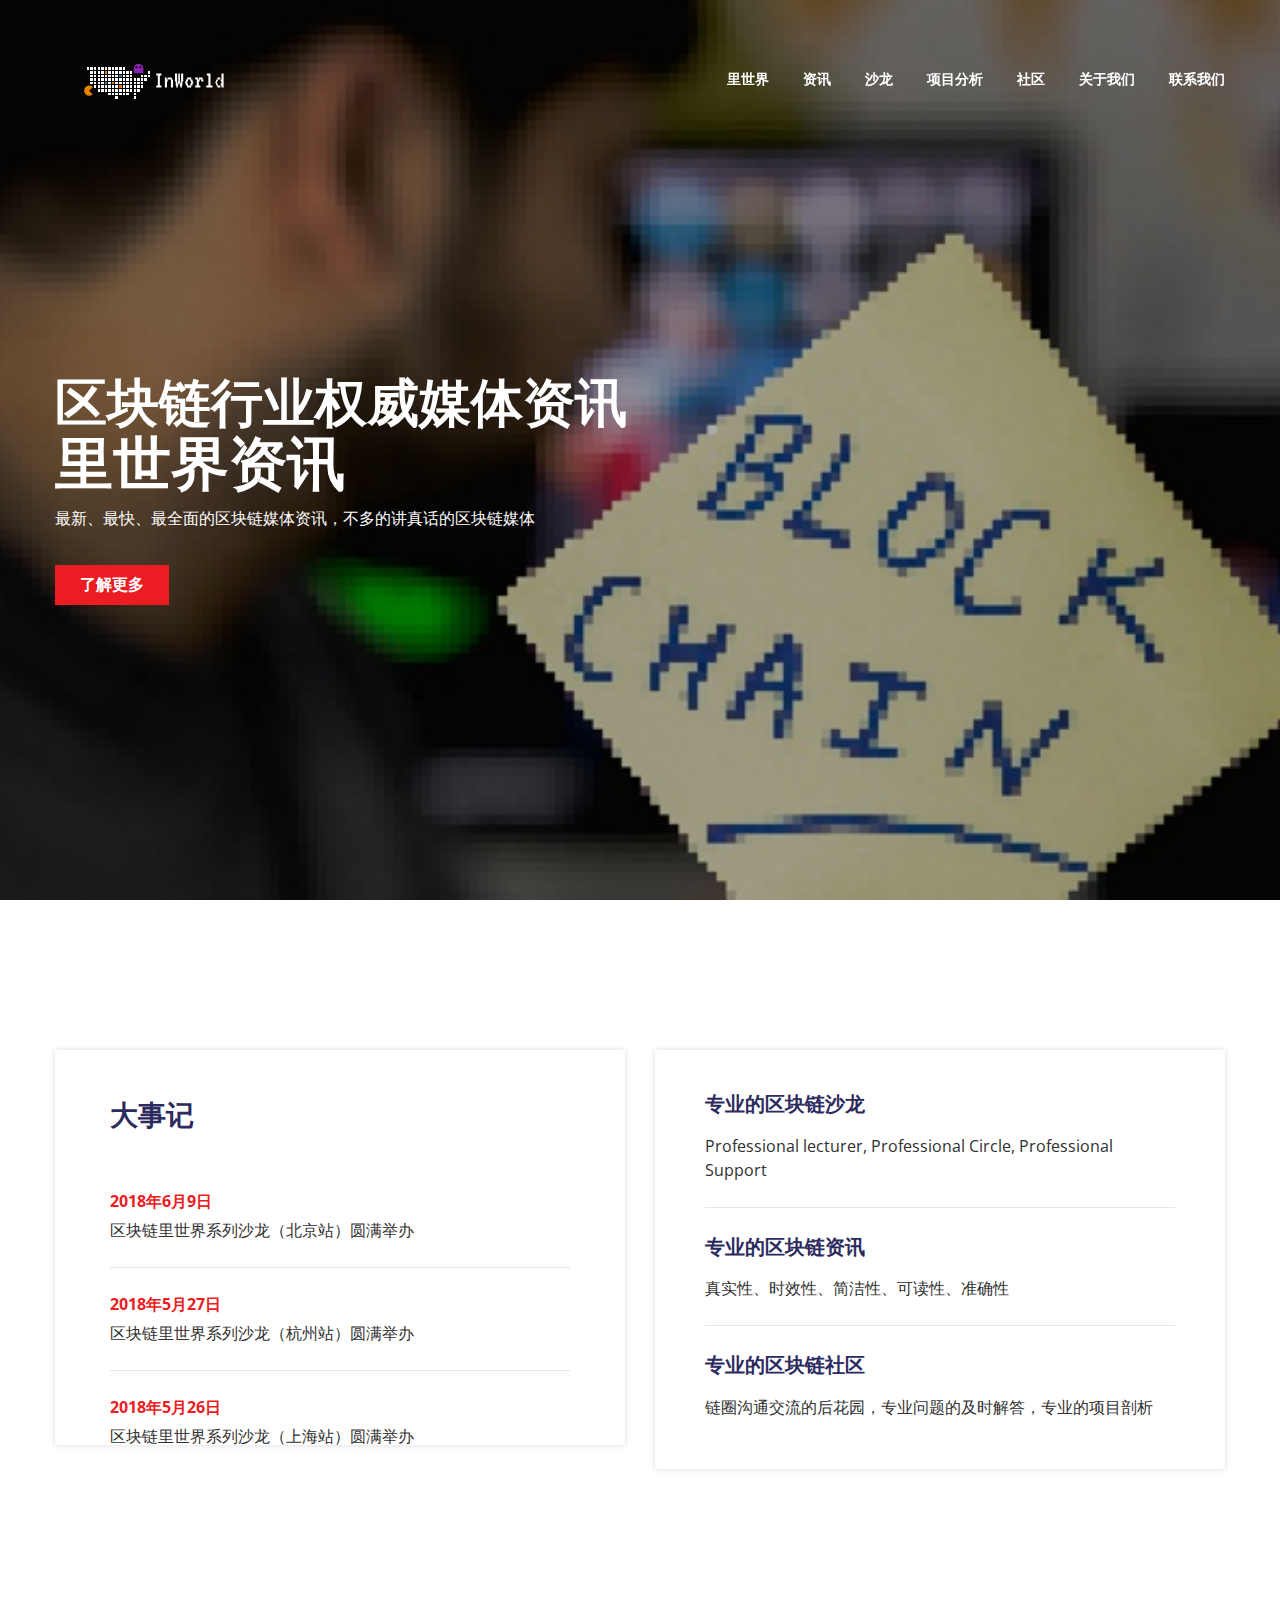
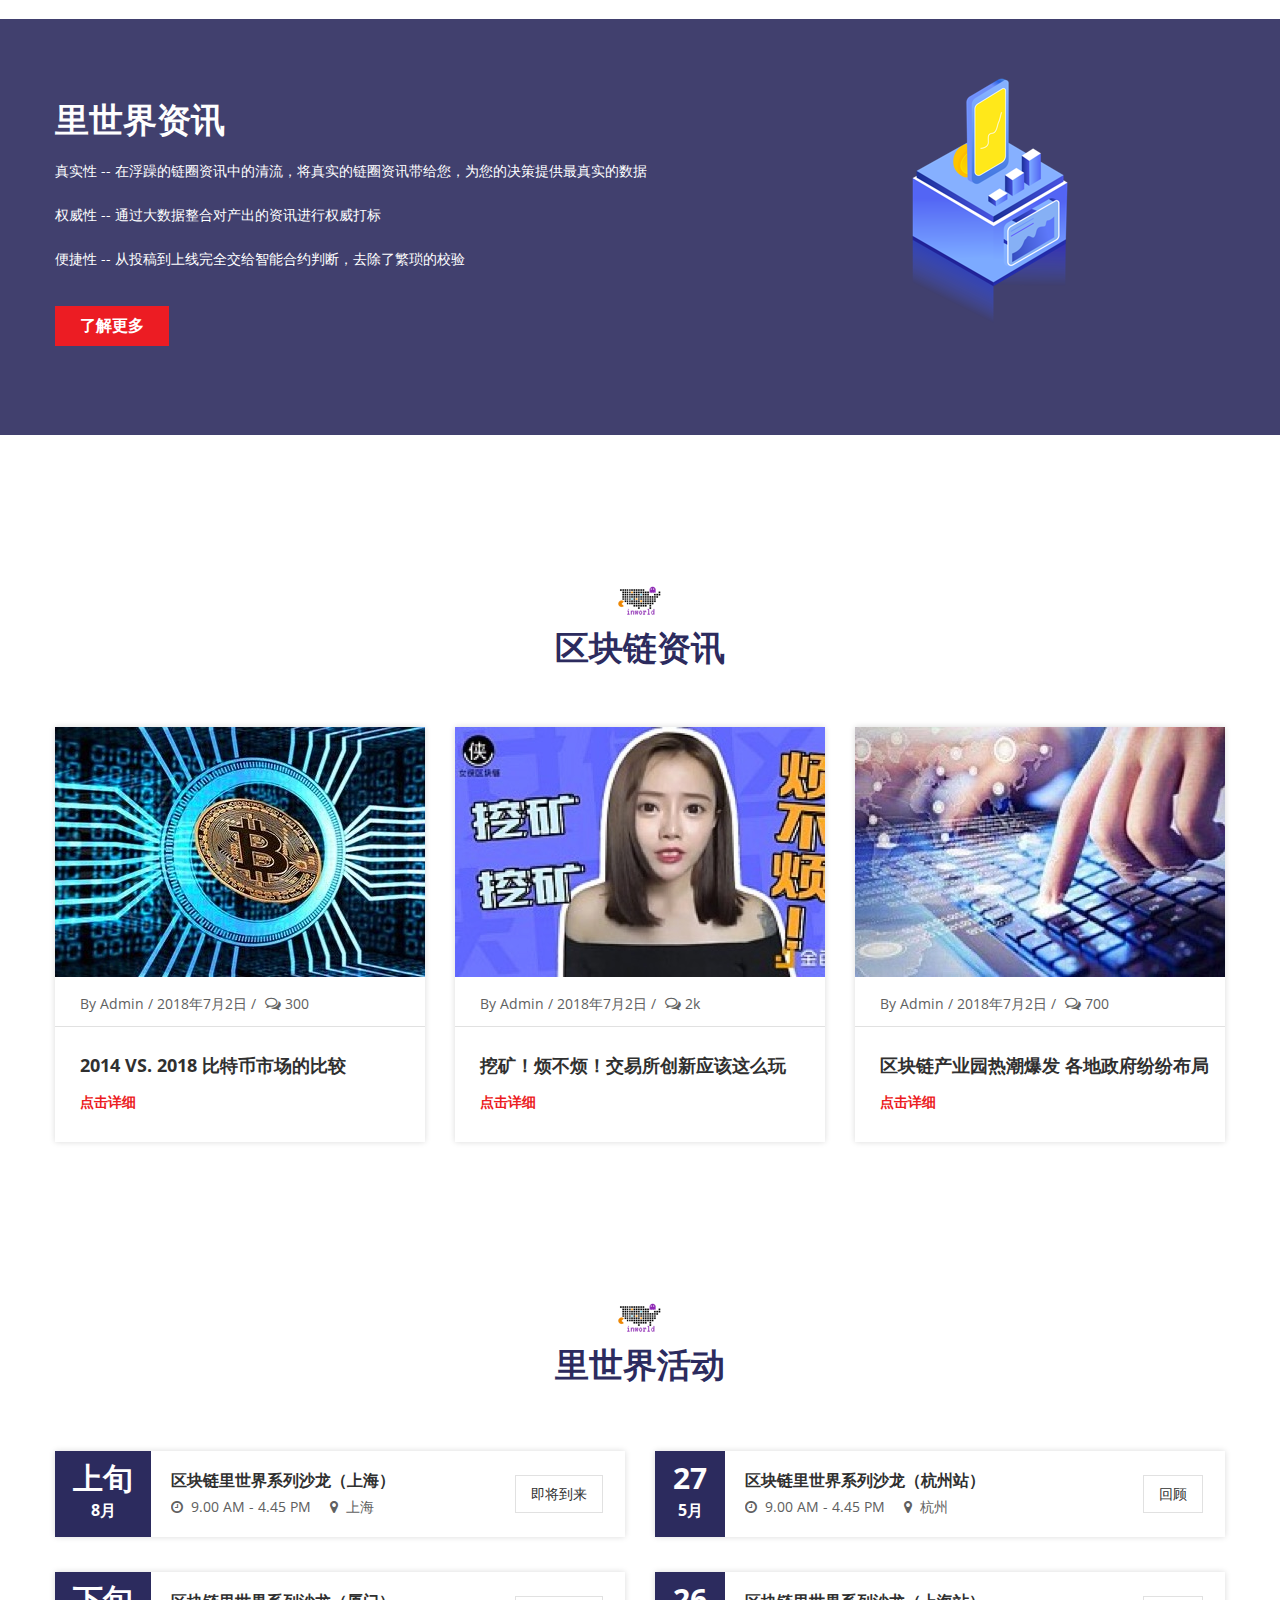
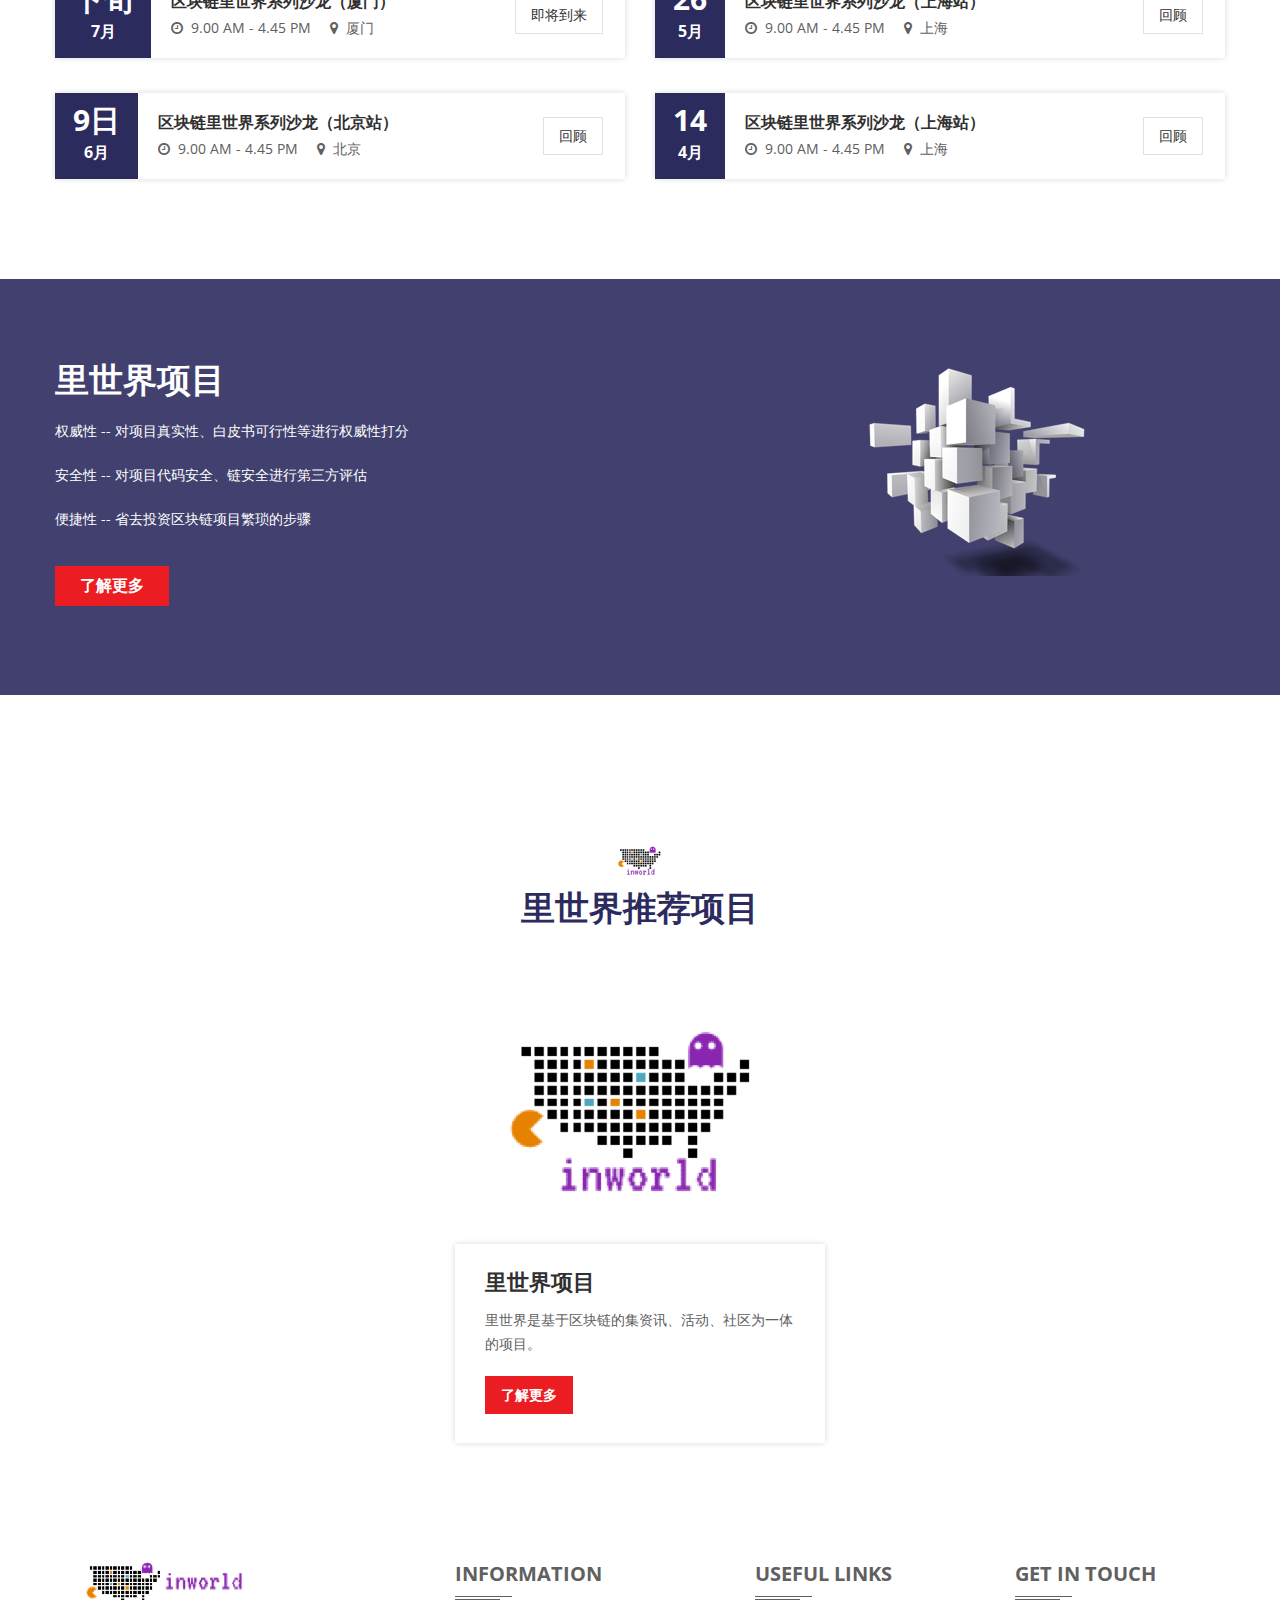
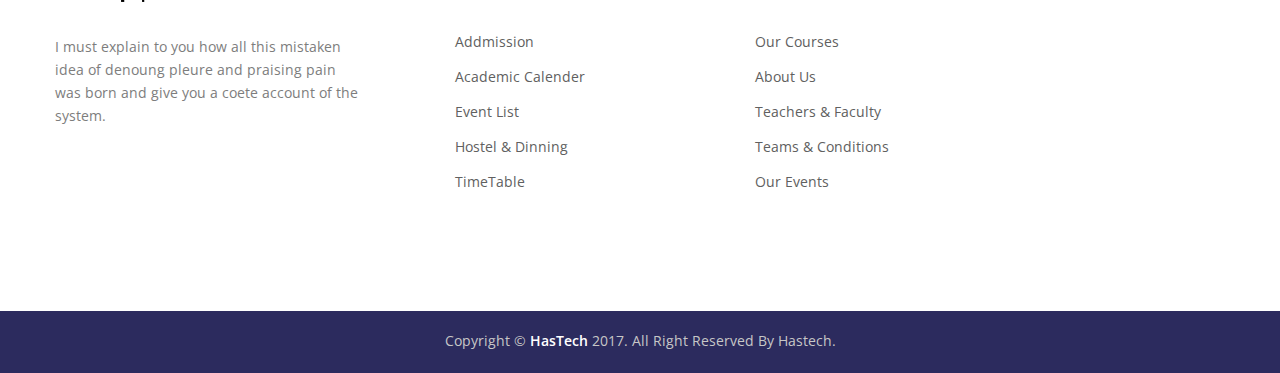
<file: index.html>
<!doctype html>
<html class="no-js" lang="en">
    <head>
        <meta charset="utf-8">
        <meta http-equiv="x-ua-compatible" content="ie=edge">
        <title>Eduhome - Educational HTML Template</title>
        <meta name="description" content="">
        <meta name="viewport" content="width=device-width, initial-scale=1">

        <link rel="apple-touch-icon" href="apple-touch-icon.png">
        <!-- Place favicon.ico in the root directory -->

        <link rel="stylesheet" href="css/bootstrap.min.css">
        <link rel="stylesheet" href="css/animate.css">
        <link rel="stylesheet" href="css/meanmenu.css">
        <link rel="stylesheet" href="css/magnific-popup.css">
        <link rel="stylesheet" href="css/owl.carousel.min.css">
        <link rel="stylesheet" href="css/font-awesome.min.css">
        <link rel="stylesheet" href="css/et-line-icon.css">
        <link rel="stylesheet" href="css/reset.css">
        <link rel="stylesheet" href="css/ionicons.min.css">
        <link rel="stylesheet" href="css/material-design-iconic-font.min.css">
        <link rel="stylesheet" href="css/style.css">
        <link rel="stylesheet" href="css/responsive.css">
        <script src="js/vendor/modernizr-2.8.3.min.js"></script>
    </head>
    <body>
        <!--[if lt IE 8]>
            <p class="browserupgrade">You are using an <strong>outdated</strong> browser. Please <a href="http://browsehappy.com/">upgrade your browser</a> to improve your experience.</p>
        <![endif]-->

        <!-- Header Area Start -->
        <header class="top">
            <div class="header-area header-sticky fixed">
                <div class="container">
                    <div class="row">
                        <div class="col-md-3 col-sm-3 col-xs-6">
                            <div class="logo">
                                <a href="index.html"><img src="img/logo_h.png" alt="inworld" /></a>
                            </div>
                        </div>
                        <div class="col-md-9 col-sm-9 col-xs-12">
                            <div class="content-wrapper one">
                                <!-- Main Menu Start -->
                                <div class="main-menu one text-right">
                                    <nav>
                                        <ul>
                                            <li><a href="index.html">里世界</a>
                                            </li>
                                            <li><a href="news/news.html">资讯</a>
                                            </li>
                                            <li><a href="events/events.html">沙龙</a>
                                            </li>
                                            <li><a href="projects/projects.html">项目分析</a>
                                            </li>
                                            <li><a href="#">社区</a>
                                            </li>
                                            <li><a href="about/about.html">关于我们</a></li>
                                            <li><a href="contact/contact.html">联系我们</a>
                                        </ul>
                                    </nav>
                                </div>
                                <div class="mobile-menu hidden-lg hidden-md one"></div>
                                <!-- Main Menu End -->
                            </div>
                        </div>
                    </div>
                </div>
            </div>
        </header>
        <!-- Header Area End -->
        <!-- Background Area Start -->
        <section id="slider-container" class="slider-area"> 
            <div class="slider-owl owl-theme owl-carousel"> 
                <!-- Start Slingle Slide -->
                <div class="single-slide item" style="background-image: url(img/slides/s1.jpg)">
                    <!-- Start Slider Content -->
                    <div class="slider-content-area">  
                        <div class="container">
                            <div class="row">
                                <div class="col-md-7 col-md-offset-left-5"> 
                                    <div class="slide-content-wrapper">
                                        <div class="slide-content">
                                            <h3> 区块链行业权威媒体资讯 </h3>
                                            <h2> 里世界资讯 </h2>
                                            <p> 最新、最快、最全面的区块链媒体资讯，不多的讲真话的区块链媒体</p>
                                            <a class="default-btn" href="about.html">了解更多</a>
                                        </div>
                                    </div>
                                </div>
                            </div>
                        </div>
                    </div>
                    <!-- Start Slider Content -->
                </div>
                <!-- End Slingle Slide -->
                <!-- Start Slingle Slide -->
                <div class="single-slide item" style="background-image: url(img/slides/s2.png)">
                    <!-- Start Slider Content -->
                    <div class="slider-content-area">   
                        <div class="container">
                            <div class="row">
                                <div class="col-md-7 col-md-offset-left-5"> 
                                    <div class="slide-content-wrapper text-left">
                                        <div class="slide-content">
                                            <h3> 区块链世界的私享会 </h3>
                                            <h2> 里世界沙龙 </h2>
                                            <p> 专业的专家讲述团，完整的链圈资源支持</p>
                                            <a class="default-btn" href="about.html">了解更多</a>
                                        </div>
                                    </div>
                                </div>
                            </div>
                        </div>
                    </div>
                    <!-- Start Slider Content -->
                </div>
                <!-- End Slingle Slide -->
                <!-- Start Slingle Slide -->
                <div class="single-slide item" style="background-image: url(img/slides/s4.png)">
                    <!-- Start Slider Content -->
                    <div class="slider-content-area">  
                        <div class="container">
                            <div class="row">
                                <div class="col-md-7 col-md-offset-left-5"> 
                                    <div class="slide-content-wrapper">
                                        <div class="slide-content">
                                            <h3> 区块链世界的朋友圈 </h3>
                                            <h2> 里世界社区 </h2>
                                            <p> 整合链圈志同道合的伙伴们，连结你我他 </p>
                                            <a class="default-btn" href="about.html">了解更多</a>
                                        </div>
                                    </div>
                                </div>
                            </div>
                        </div>
                    </div>
                    <!-- Start Slider Content -->
                </div>
                <!-- End Slingle Slide -->                              
            </div>
        </section>
        <!-- Background Area End -->
        <!-- Notice Start -->
        <section class="notice-area pt-150 pb-150">
            <div class="container">
                <div class="row">
                    <div class="col-md-6 col-sm-6 col-xs-12">
                        <div class="notice-left">
                            <h3>大事记</h3>
                            <div class="single-notice-left mb-25 pb-25">
                                <h4>2018年6月9日</h4>
                                <p style="font-size: 16px">区块链里世界系列沙龙（北京站）圆满举办</p>
                            </div>
                            <div class="single-notice-left mb-25 pb-25" style="border-bottom: 1px solid #E7E7E7;">
                                <h4>2018年5月27日</h4>
                                <p style="font-size: 16px">区块链里世界系列沙龙（杭州站）圆满举办</p>
                            </div>
                            <div class="single-notice-left mb-25 pb-25">
                                <h4>2018年5月26日</h4>
                                <p style="font-size: 16px">区块链里世界系列沙龙（上海站）圆满举办</p>
                            </div>
                            <div class="single-notice-left mb-25 pb-25">
                                <h4>2018年4月14日</h4>
                                <p style="font-size: 16px">区块链里世界系列沙龙（上海站）完美举办</p>
                            </div>
                            <div class="single-notice-left mb-25 pb-25" style="border-bottom: 1px solid #E7E7E7;">
                                <h4>2018年3月21日</h4>
                                <p style="font-size: 16px">里世界自媒体team成立</p>
                            </div>
                            <div class="single-notice-left mb-25 pb-25">
                                <h4>2017年12月2日</h4>
                                <p style="font-size: 16px"> 里世界专业的区块链沙龙team成立</p>
                            </div>
                            <div class="single-notice-left">
                                <h4>2017年11月2日</h4>
                                <p style="font-size: 16px">里世界成立</p>
                            </div>
                        </div>
                    </div>
                    <div class="col-md-6 col-sm-6 col-xs-12">
                        <div class="notice-right">
                            <div class="single-notice-right mb-25 pb-25">
                                <h3>专业的区块链沙龙</h3>
                                <p style="font-size: 16px">Professional lecturer, Professional Circle, Professional Support</p>
                            </div> 
                            <div class="single-notice-right mb-25 pb-25">
                                <h3>专业的区块链资讯</h3>
                                <p style="font-size: 16px">真实性、时效性、简洁性、可读性、准确性</p>
                            </div> 
                            <div class="single-notice-right">
                                <h3>专业的区块链社区</h3>
                                <p style="font-size: 16px"> 链圈沟通交流的后花园，专业问题的及时解答，专业的项目剖析 </p>
                            </div>   
                        </div>
                    </div>
                </div>
            </div>
        </section>
        <!-- Notice End -->
        <!-- Choose Start -->
        <section class="choose-area pb-85 pt-77">
            <div class="container">
                <div class="row">
                    <div class="col-md-8 col-md-offset-left-4 col-sm-8 col-md-offset-left-4">
                        <div class="choose-content text-left">
                            <h2>里世界资讯</h2>
                            <p>真实性 -- 在浮躁的链圈资讯中的清流，将真实的链圈资讯带给您，为您的决策提供最真实的数据 </p>
                            <p class="choose-option">权威性 -- 通过大数据整合对产出的资讯进行权威打标</p>
                            <p class="choose-option">便捷性 -- 从投稿到上线完全交给智能合约判断，去除了繁琐的校验</p>
                            <a class="default-btn" href="course-details.html">了解更多</a>
                        </div>  
                    </div>
                </div>
            </div>
        </section>
        <!-- Choose Area End -->
        <!-- Blog Area Start -->
        <div class="blog-area pt-150 pb-150">
            <div class="container">
                <div class="row">
                    <div class="col-xs-12">
                        <div class="section-title text-center">
                            <img src="img/logo_s.png" alt="section-title">
                            <h2>区块链资讯</h2>
                        </div>
                    </div>
                </div>
                <div class="row">
                    <div class="col-md-4 col-sm-6 col-xs-12">
                        <div class="single-blog">
                            <div class="blog-img">
                                <a href="blog-details.html"><img src="img/news/news1.jpg" alt="blog"></a>
                                <div class="blog-hover">
                                    <a href="blog-details.html"><i class="fa fa-link"></i></a>
                                </div>
                            </div>
                            <div class="blog-content">
                                <div class="blog-top">
                                    <p>By Admin  /  2018年7月2日  /  <i class="fa fa-comments-o"></i> 300</p>
                                </div>
                                <div class="blog-bottom">
                                    <h2><a href="blog-details.html">2014 vs. 2018 比特币市场的比较</a></h2>
                                    <a href="blog-details.html">点击详细</a>
                                </div>
                            </div>
                        </div>
                    </div>
                    <div class="col-md-4 col-sm-6 col-xs-12">
                        <div class="single-blog">
                            <div class="blog-img">
                                <a href="blog-details.html"><img src="img/news/news2.jpg" alt="blog"></a>
                                <div class="blog-hover">
                                    <a href="blog-details.html"><i class="fa fa-link"></i></a>
                                </div>
                            </div>
                            <div class="blog-content">
                                <div class="blog-top">
                                    <p>By Admin  /  2018年7月2日  /  <i class="fa fa-comments-o"></i> 2k</p>
                                </div>
                                <div class="blog-bottom">
                                    <h2><a href="blog-details.html">挖矿！烦不烦！交易所创新应该这么玩 </a></h2>
                                    <a href="blog-details.html">点击详细</a>
                                </div>
                            </div>
                        </div>
                    </div>
                    <div class="col-md-4 hidden-sm col-xs-12">
                        <div class="single-blog">
                            <div class="blog-img">
                                <a href="blog-details.html"><img src="img/news/news3.jpg" alt="blog"></a>
                                <div class="blog-hover">
                                    <a href="blog-details.html"><i class="fa fa-link"></i></a>
                                </div>
                            </div>
                            <div class="blog-content">
                                <div class="blog-top">
                                    <p>By Admin  /  2018年7月2日  /  <i class="fa fa-comments-o"></i> 700</p>
                                </div>
                                <div class="blog-bottom">
                                    <h2><a href="blog-details.html">区块链产业园热潮爆发 各地政府纷纷布局 </a></h2>
                                    <a href="blog-details.html">点击详细</a>
                                </div>
                            </div>
                        </div>
                    </div>
                </div>
            </div>
        </div>
        <!-- Blog Area End -->
        <!-- Event Area Start -->
        <div class="event-area one text-center pt-10 pb-100">
            <div class="container">
                <div class="row">
                     <div class="col-xs-12">
                        <div class="section-title">
                            <img src="img/logo_s.png" alt="section-title">
                            <h2>里世界活动</h2>
                        </div>
                    </div>
                </div>
                <div class="row">
                    <div class="col-md-6 col-sm-12 col-xs-12">
                        <div class="single-event mb-35">
                            <div class="event-date">
                                <h3><a href="event-details.html">上旬 <span>8月</span></a></h3>
                            </div>
                            <div class="event-content text-left">
                                <div class="event-content-left">
                                    <h4><a href="event-details.html">区块链里世界系列沙龙（上海）</a></h4>
                                    <ul>
                                        <li><i class="fa fa-clock-o"></i>9.00 AM - 4.45 PM</li>
                                        <li><i class="fa fa-map-marker"></i>上海</li>
                                    </ul>
                                </div>
                                <div class="event-content-right">
                                    <a class="default-btn" href="event-details.html">即将到来</a>
                                </div>
                            </div>
                        </div>
                        <div class="single-event mb-35">
                            <div class="event-date">
                                <h3><a href="event-details.html">下旬 <span>7月</span></a></h3>
                            </div>
                            <div class="event-content text-left">
                                <div class="event-content-left">
                                    <h4><a href="event-details.html">区块链里世界系列沙龙（厦门）</a></h4>
                                    <ul>
                                        <li><i class="fa fa-clock-o"></i>9.00 AM - 4.45 PM</li>
                                        <li><i class="fa fa-map-marker"></i>厦门</li>
                                    </ul>
                                </div>
                                <div class="event-content-right">
                                    <a class="default-btn" href="event-details.html">即将到来</a>
                                </div>
                            </div>
                        </div>
                        <div class="single-event">
                            <div class="event-date">
                                <h3><a href="event-details.html">9日 <span>6月</span></a></h3>
                            </div>
                            <div class="event-content text-left">
                                <div class="event-content-left">
                                    <h4><a href="event-details.html">区块链里世界系列沙龙（北京站）</a></h4>
                                    <ul>
                                        <li><i class="fa fa-clock-o"></i>9.00 AM - 4.45 PM</li>
                                        <li><i class="fa fa-map-marker"></i>北京</li>
                                    </ul>
                                </div>
                                <div class="event-content-right">
                                    <a class="default-btn" href="event-details.html">回顾</a>
                                </div>
                            </div>
                        </div>
                    </div>
                    <div class="col-md-6 hidden-sm hidden-xs">
                        <div class="single-event mb-35">
                            <div class="event-date">
                                <h3><a href="event-details.html">27 <span>5月</span></a></h3>
                            </div>
                            <div class="event-content text-left">
                                <div class="event-content-left">
                                    <h4><a href="event-details.html">区块链里世界系列沙龙（杭州站）</a></h4>
                                    <ul>
                                        <li><i class="fa fa-clock-o"></i>9.00 AM - 4.45 PM</li>
                                        <li><i class="fa fa-map-marker"></i>杭州</li>
                                    </ul>
                                </div>
                                <div class="event-content-right">
                                    <a class="default-btn" href="event-details.html">回顾</a>
                                </div>
                            </div>
                        </div>
                        <div class="single-event mb-35">
                            <div class="event-date">
                                <h3><a href="event-details.html">26 <span>5月</span></a></h3>
                            </div>
                            <div class="event-content text-left">
                                <div class="event-content-left">
                                    <h4><a href="event-details.html">区块链里世界系列沙龙（上海站）</a></h4>
                                    <ul>
                                        <li><i class="fa fa-clock-o"></i>9.00 AM - 4.45 PM</li>
                                        <li><i class="fa fa-map-marker"></i>上海</li>
                                    </ul>
                                </div>
                                <div class="event-content-right">
                                    <a class="default-btn" href="event-details.html">回顾</a>
                                </div>
                            </div>
                        </div>
                        <div class="single-event">
                            <div class="event-date">
                                <h3><a href="event-details.html">14<span>4月</span></a></h3>
                            </div>
                            <div class="event-content text-left">
                                <div class="event-content-left">
                                    <h4><a href="event-details.html">区块链里世界系列沙龙（上海站）</a></h4>
                                    <ul>
                                        <li><i class="fa fa-clock-o"></i>9.00 AM - 4.45 PM</li>
                                        <li><i class="fa fa-map-marker"></i>上海</li>
                                    </ul>
                                </div>
                                <div class="event-content-right">
                                    <a class="default-btn" href="event-details.html">回顾</a>
                                </div>
                            </div>
                        </div>
                    </div>
                </div>
            </div>
        </div>
        <!-- Event Area End -->
        <!-- Choose Start -->
        <section class="choose-area1 pb-85 pt-77">
            <div class="container">
                <div class="row">
                    <div class="col-md-8 col-md-offset-left-4 col-sm-8 col-md-offset-left-4">
                        <div class="choose-content text-left">
                            <h2>里世界项目</h2>
                            <p>权威性 -- 对项目真实性、白皮书可行性等进行权威性打分 </p>
                            <p class="choose-option">安全性 -- 对项目代码安全、链安全进行第三方评估</p>
                            <p class="choose-option">便捷性 -- 省去投资区块链项目繁琐的步骤</p>
                            <a class="default-btn" href="course-details.html">了解更多</a>
                        </div>  
                    </div>
                </div>
            </div>
        </section>
        <!-- Choose Area End -->
        <!-- Courses Area Start -->
        <div class="courses-area pt-150 text-center">
            <div class="container">
                <div class="row">
                    <div class="col-xs-12">
                        <div class="section-title">
                            <img src="img/logo_s.png" alt="section-title">
                            <h2>里世界推荐项目</h2>
                        </div>
                    </div>
                </div>
                <div class="row">
                    <div class="col-md-4 col-sm-6 col-xs-12" style="float: unset;margin: 0 auto;">
                        <div class="single-course">
                            <div class="course-img">
                                <a href="course-details.html"><img src="img/logo_shu_b.png" alt="course">
                                    <div class="course-hover">
                                        <i class="fa fa-link"></i>
                                    </div>
                                </a>
                            </div>
                            <div class="course-content">
                                <h3><a href="course-details.html">里世界项目</a></h3>
                                <p>里世界是基于区块链的集资讯、活动、社区为一体的项目。</p>
                                <a class="default-btn" href="course-details.html">了解更多</a>
                            </div>   
                        </div>
                    </div>
                    <!-- <div class="col-md-4 col-sm-6 col-xs-12">
                        <div class="single-course">
                            <div class="course-img">
                                <a href="course-details.html"><img src="img/course/course2.jpg" alt="course">
                                    <div class="course-hover">
                                        <i class="fa fa-link"></i>
                                    </div>
                                </a>
                            </div>
                            <div class="course-content">
                                <h3><a href="course-details.html">CSE ENGINEERING</a></h3>
                                <p>I must explain to you how all this a mistaken idea of denouncing great explorer of the rut the is lder of human happiness</p>
                                <a class="default-btn" href="course-details.html">read more</a>
                            </div>   
                        </div>
                    </div>
                    <div class="col-md-4 hidden-sm col-xs-12">
                        <div class="single-course">
                            <div class="course-img">
                                <a href="course-details.html"><img src="img/course/course3.jpg" alt="course">
                                    <div class="course-hover">
                                        <i class="fa fa-link"></i>
                                    </div>
                                </a>
                            </div>
                            <div class="course-content">
                                <h3><a href="course-details.html">CSE ENGINEERING</a></h3>
                                <p>I must explain to you how all this a mistaken idea of denouncing great explorer of the rut the is lder of human happiness</p>
                                <a class="default-btn" href="course-details.html">read more</a>
                            </div>   
                        </div>
                    </div> -->
                </div>
            </div>
        </div>
        <!-- Courses Area End -->
        <!-- Footer Start -->
        <footer class="footer-area">
            <div class="main-footer">
                <div class="container">
                    <div class="row">
                        <div class="col-md-4 col-sm-6 col-xs-12">
                            <div class="single-widget pr-60">
                                <div class="footer-logo pb-25">
                                    <a href="index.html"><img src="img/logo_hh.png" alt="eduhome"></a>
                                </div>
                                <p>I must explain to you how all this mistaken idea of denoung pleure and praising pain was born and give you a coete account of the system. </p>
                                <!-- <div class="footer-social">
                                    <ul>
                                        <li><a href="https://www.facebook.com/devitems/?ref=bookmarks"><i class="zmdi zmdi-facebook"></i></a></li>
                                        <li><a href="https://www.pinterest.com/devitemsllc/"><i class="zmdi zmdi-pinterest"></i></a></li>
                                        <li><a href="#"><i class="zmdi zmdi-vimeo"></i></a></li>
                                        <li><a href="https://twitter.com/devitemsllc"><i class="zmdi zmdi-twitter"></i></a></li>
                                    </ul>    
                                </div> -->
                            </div>
                        </div>
                        <div class="col-md-3 col-sm-6 col-xs-12">
                            <div class="single-widget">
                                <h3>information</h3>
                                <ul>
                                    <li><a href="#">addmission</a></li>
                                    <li><a href="#">Academic Calender</a></li>
                                    <li><a href="event.html">Event List</a></li>
                                    <li><a href="#">Hostel &amp; Dinning</a></li>
                                    <li><a href="#">TimeTable</a></li>
                                </ul>
                            </div>
                        </div>
                        <div class="col-md-2 col-sm-6 col-xs-12">
                            <div class="single-widget">
                                <h3>useful links</h3>
                                <ul>
                                    <li><a href="course.html">our courses</a></li>
                                    <li><a href="about.html">about us</a></li>
                                    <li><a href="teacher.html">teachers &amp; faculty</a></li>
                                    <li><a href="#">teams &amp; conditions</a></li>
                                    <li><a href="event.html">our events</a></li>
                                </ul>
                            </div>
                        </div>
                        <div class="col-md-3 col-sm-6 col-xs-12">
                            <div class="single-widget">
                                <h3>get in touch</h3>
                     <!--            <p>Your address goes here, Street<br>City, Roadno 785 New York</p>
                                <p>+880  548  986  898  87<br>+880  659  785  658  98</p>
                                <p>info@eduhome.com<br>www.eduhome.com</p> -->
                            </div>
                        </div>
                    </div>
                </div>
            </div>   
            <div class="footer-bottom text-center">
                <div class="container">
                    <div class="row">
                        <div class="col-xs-12">
                            <p>Copyright © <a href="https://devitems.com/" target="_blank">HasTech</a> 2017. All Right Reserved By Hastech.</p>
                        </div> 
                    </div>
                </div>    
            </div>
        </footer>
        <!-- Footer End -->

        <script src="js/vendor/jquery-1.12.0.min.js"></script>
        <script src="js/bootstrap.min.js"></script>
        <script src="js/jquery.meanmenu.js"></script>
        <script src="js/jquery.magnific-popup.js"></script>
        <script src="js/ajax-mail.js"></script>
        <script src="js/owl.carousel.min.js"></script>
        <!-- <script src="js/jquery.mb.YTPlayer.js"></script> -->
        <script src="js/jquery.nicescroll.min.js"></script>
        <script src="js/plugins.js"></script>
        <script src="js/main.js"></script>
    </body>
</html>
</file>
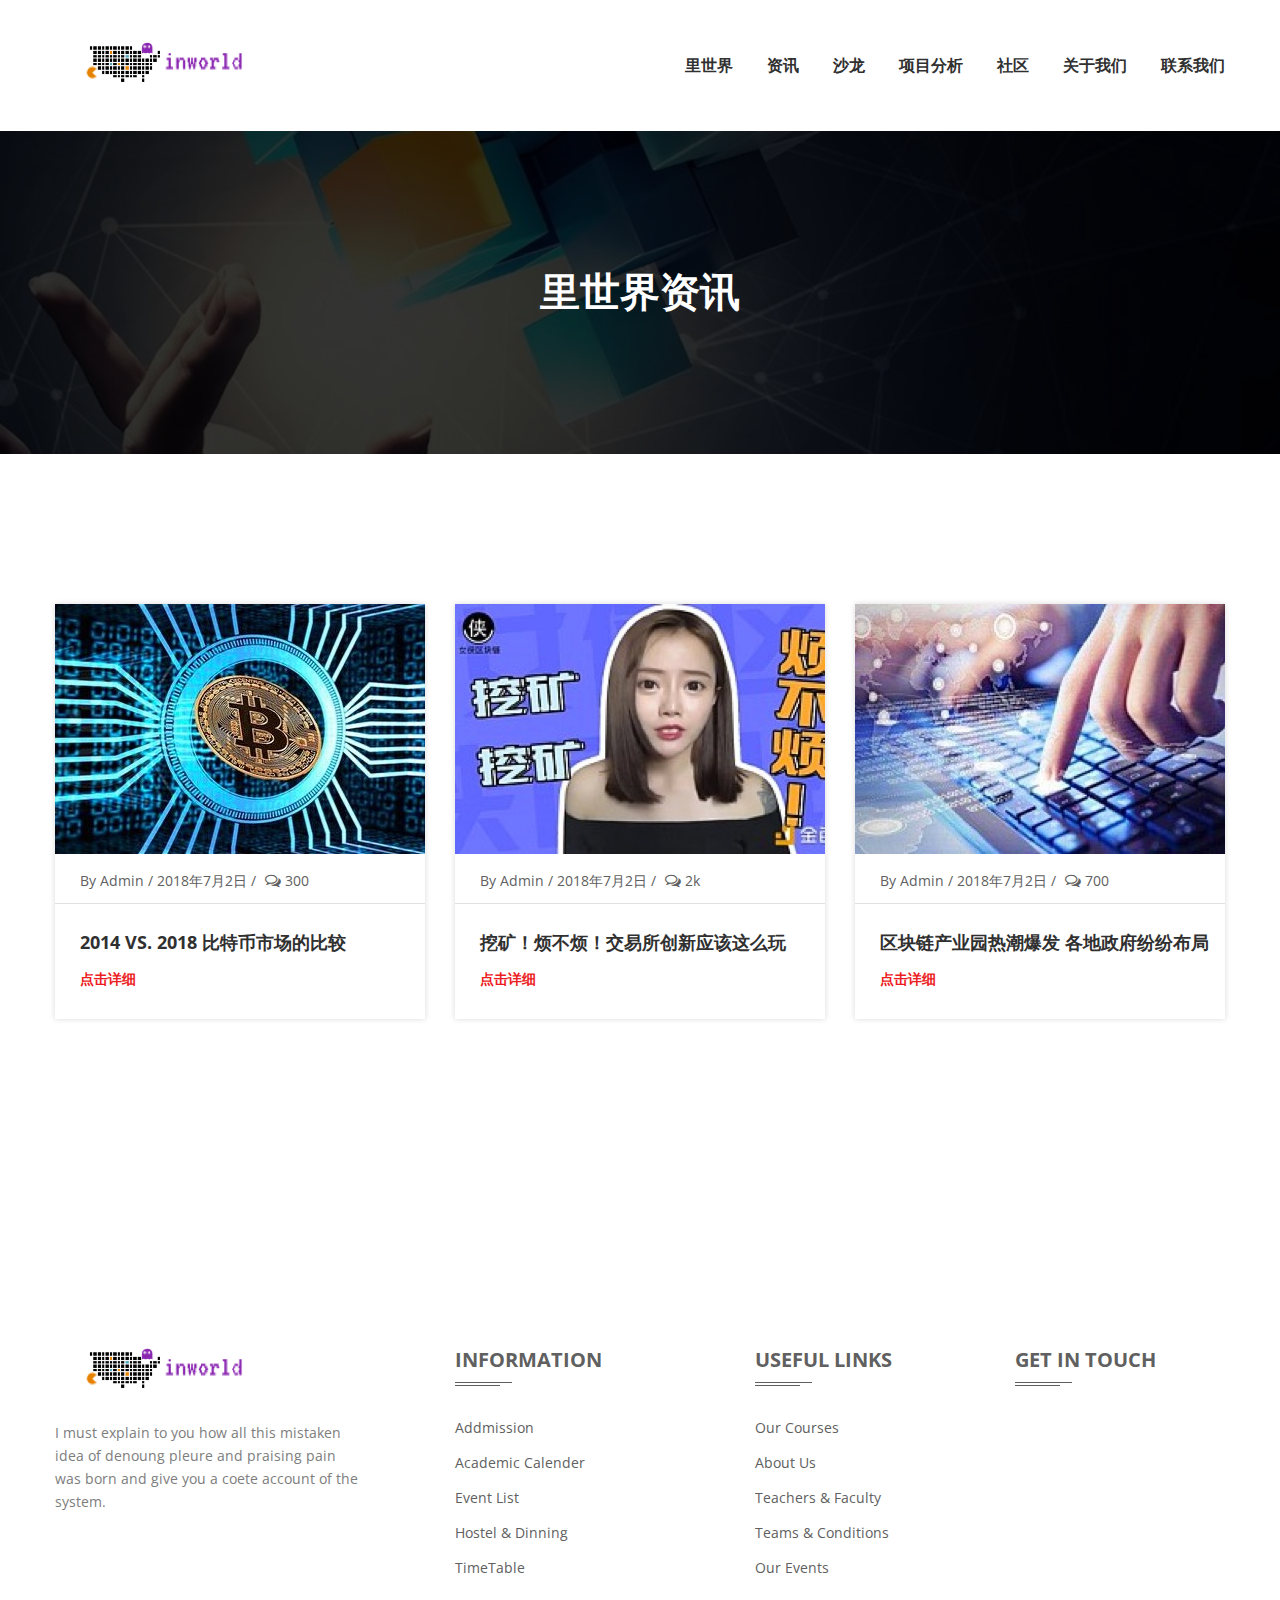
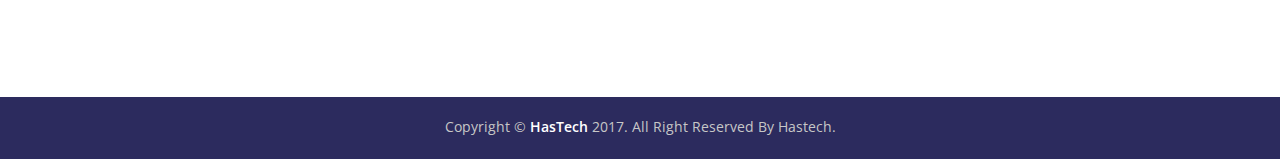
<file: news/news.html>
<!doctype html>
<html class="no-js" lang="en">
    <head>
        <meta charset="utf-8">
        <meta http-equiv="x-ua-compatible" content="ie=edge">
        <title>Eduhome - Educational HTML Template</title>
        <meta name="description" content="">
        <meta name="viewport" content="width=device-width, initial-scale=1">

        <link rel="apple-touch-icon" href="apple-touch-icon.png">
        <!-- Place favicon.ico in the root directory -->

        <link rel="stylesheet" href="../css/bootstrap.min.css">
        <link rel="stylesheet" href="../css/animate.css">
        <link rel="stylesheet" href="../css/meanmenu.css">
        <link rel="stylesheet" href="../css/magnific-popup.css">
        <link rel="stylesheet" href="../css/owl.carousel.min.css">
        <link rel="stylesheet" href="../css/font-awesome.min.css">
        <link rel="stylesheet" href="../css/et-line-icon.css">
        <link rel="stylesheet" href="../css/reset.css">
        <link rel="stylesheet" href="../css/ionicons.min.css">
        <link rel="stylesheet" href="../css/material-design-iconic-font.min.css">
        <link rel="stylesheet" href="../css/style.css">
        <link rel="stylesheet" href="../css/responsive.css">
        <script src="../js/vendor/modernizr-2.8.3.min.js"></script>
    </head>
    <body>
        <!--[if lt IE 8]>
            <p class="browserupgrade">You are using an <strong>outdated</strong> browser. Please <a href="http://browsehappy.com/">upgrade your browser</a> to improve your experience.</p>
        <![endif]-->

        <!-- Header Area Start -->
        <header class="top">
            <!-- <div class="header-top">
                <div class="container">
                    <div class="row">
                        <div class="col-md-8 col-sm-8 col-xs-12">
                            <div class="header-top-left">
                                <p>HAVE ANY QUESTION ?  +880 5698  598  6587</p>
                            </div>
                        </div>
                        <div class="col-md-4 col-sm-4 col-xs-12">
                            <div class="header-top-right text-right">
                                <ul>
                                    <li><a href="login.html">login</a></li>
                                    <li><a href="signup.html">signup</a></li>
                                </ul>
                            </div>
                        </div>
                    </div>
                </div>
            </div> -->
            <div class="header-area two header-sticky">
                <div class="container">
                    <div class="row">
                        <div class="col-md-3 col-sm-3 col-xs-6">
                            <div class="logo">
                                <a href="index.html"><img src="../img/logo_hh.png" alt="inworld" /></a>
                            </div>
                        </div>
                        <div class="col-md-9 col-sm-9 col-xs-6">
                            <div class="content-wrapper text-right">
                                <!-- Main Menu Start -->
                                <div class="main-menu">
                                    <nav>
                                        <ul>
                                            <li><a href="../index.html">里世界</a>
                                            </li>
                                            <li><a href="../news/news.html">资讯</a>
                                            </li>
                                            <li><a href="../events/events.html">沙龙</a>
                                            </li>
                                            <li><a href="../projects/projects.html">项目分析</a>
                                            </li>
                                            <li><a href="#">社区</a>
                                            </li>
                                            <li><a href="../about/about.html">关于我们</a></li>
                                            <li><a href="../contact/contact.html">联系我们</a>
                                        </ul>
                                    </nav>
                                </div>
                                <!-- Main Menu End -->
                            </div>
                        </div>
                        <div class="col-xs-12">
                            <div class="mobile-menu hidden-lg hidden-md hidden-sm"></div> 
                        </div>
                    </div>
                </div>
            </div>
        </header>
        <!-- Header Area End -->
        <!-- Banner Area Start -->
        <div class="banner-area-wrapper">
            <div class="banner-area text-center">   
                <div class="container">
                    <div class="row">
                        <div class="col-xs-12">
                            <div class="banner-content-wrapper">
                                <div class="banner-content">
                                    <h2>里世界资讯</h2> 
                                </div> 
                            </div>
                        </div>
                    </div>
                </div>
            </div>
        </div>    
        <!-- Banner Area End -->
        <!-- Blog Start -->
        <div class="blog-area pt-150 pb-150">
            <div class="container">
                <div class="row">
                    <div class="col-md-4 col-sm-6 col-xs-12">
                        <div class="single-blog mb-60">
                            <div class="blog-img">
                                <a href="news_201807020001.html"><img src="../img/news/news1.jpg" alt="blog"></a>
                                <div class="blog-hover">
                                    <a href="news_201807020001.html"><i class="fa fa-link"></i></a>
                                </div>
                            </div>
                            <div class="blog-content">
                                <div class="blog-top">
                                    <p>By Admin  /  2018年7月2日  /  <i class="fa fa-comments-o"></i> 300</p>
                                </div>
                                <div class="blog-bottom">
                                    <h2><a href="news_201807020001.html">2014 vs. 2018 比特币市场的比较</a></h2>
                                    <a href="news_201807020001.html">点击详细</a>
                                </div>
                            </div>
                        </div>
                    </div>

                    <div class="col-md-4 col-sm-6 col-xs-12">
                        <div class="single-blog mb-60">
                            <div class="blog-img">
                                <a href="news_201807020001.html"><img src="../img/news/news2.jpg" alt="blog"></a>
                                <div class="blog-hover">
                                    <a href="news_201807020001.html"><i class="fa fa-link"></i></a>
                                </div>
                            </div>
                            <div class="blog-content">
                                <div class="blog-top">
                                    <p>By Admin  /  2018年7月2日  /  <i class="fa fa-comments-o"></i> 2k</p>
                                </div>
                                <div class="blog-bottom">
                                    <h2><a href="news_201807020001.html">挖矿！烦不烦！交易所创新应该这么玩 </a></h2>
                                    <a href="news_201807020001.html">点击详细</a>
                                </div>
                            </div>
                        </div>
                    </div>
                    <div class="col-md-4 hidden-sm col-xs-12">
                        <div class="single-blog mb-60">
                            <div class="blog-img">
                                <a href="news_201807020001.html"><img src="../img/news/news3.jpg" alt="blog"></a>
                                <div class="blog-hover">
                                    <a href="news_201807020001.html"><i class="fa fa-link"></i></a>
                                </div>
                            </div>
                            <div class="blog-content">
                                <div class="blog-top">
                                    <p>By Admin  /  2018年7月2日  /  <i class="fa fa-comments-o"></i> 700</p>
                                </div>
                                <div class="blog-bottom">
                                    <h2><a href="news_201807020001.html">区块链产业园热潮爆发 各地政府纷纷布局 </a></h2>
                                    <a href="news_201807020001.html">点击详细</a>
                                </div>
                            </div>
                        </div>
                    </div>
                </div>
            </div>
        </div>
        <!-- Blog End -->
        <!-- Footer Start -->
        <footer class="footer-area">
            <div class="main-footer">
                <div class="container">
                    <div class="row">
                        <div class="col-md-4 col-sm-6 col-xs-12">
                            <div class="single-widget pr-60">
                                <div class="footer-logo pb-25">
                                    <a href="index.html"><img src="../img/logo_hh.png" alt="eduhome"></a>
                                </div>
                                <p>I must explain to you how all this mistaken idea of denoung pleure and praising pain was born and give you a coete account of the system. </p>
                                <!-- <div class="footer-social">
                                    <ul>
                                        <li><a href="https://www.facebook.com/devitems/?ref=bookmarks"><i class="zmdi zmdi-facebook"></i></a></li>
                                        <li><a href="https://www.pinterest.com/devitemsllc/"><i class="zmdi zmdi-pinterest"></i></a></li>
                                        <li><a href="#"><i class="zmdi zmdi-vimeo"></i></a></li>
                                        <li><a href="https://twitter.com/devitemsllc"><i class="zmdi zmdi-twitter"></i></a></li>
                                    </ul>    
                                </div> -->
                            </div>
                        </div>
                        <div class="col-md-3 col-sm-6 col-xs-12">
                            <div class="single-widget">
                                <h3>information</h3>
                                <ul>
                                    <li><a href="#">addmission</a></li>
                                    <li><a href="#">Academic Calender</a></li>
                                    <li><a href="event.html">Event List</a></li>
                                    <li><a href="#">Hostel &amp; Dinning</a></li>
                                    <li><a href="#">TimeTable</a></li>
                                </ul>
                            </div>
                        </div>
                        <div class="col-md-2 col-sm-6 col-xs-12">
                            <div class="single-widget">
                                <h3>useful links</h3>
                                <ul>
                                    <li><a href="course.html">our courses</a></li>
                                    <li><a href="about.html">about us</a></li>
                                    <li><a href="teacher.html">teachers &amp; faculty</a></li>
                                    <li><a href="#">teams &amp; conditions</a></li>
                                    <li><a href="event.html">our events</a></li>
                                </ul>
                            </div>
                        </div>
                        <div class="col-md-3 col-sm-6 col-xs-12">
                            <div class="single-widget">
                                <h3>get in touch</h3>
                     <!--            <p>Your address goes here, Street<br>City, Roadno 785 New York</p>
                                <p>+880  548  986  898  87<br>+880  659  785  658  98</p>
                                <p>info@eduhome.com<br>www.eduhome.com</p> -->
                            </div>
                        </div>
                    </div>
                </div>
            </div>   
            <div class="footer-bottom text-center">
                <div class="container">
                    <div class="row">
                        <div class="col-xs-12">
                            <p>Copyright © <a href="https://devitems.com/" target="_blank">HasTech</a> 2017. All Right Reserved By Hastech.</p>
                        </div> 
                    </div>
                </div>    
            </div>
        </footer>
        <!-- Footer End -->

        <script src="../js/vendor/jquery-1.12.0.min.js"></script>
        <script src="../js/bootstrap.min.js"></script>
        <script src="../js/jquery.meanmenu.js"></script>
        <script src="../js/jquery.magnific-popup.js"></script>
        <script src="../js/ajax-mail.js"></script>
        <script src="../js/owl.carousel.min.js"></script>
        <script src="../js/jquery.mb.YTPlayer.js"></script>
        <script src="../js/jquery.nicescroll.min.js"></script>
        <script src="../js/plugins.js"></script>
        <script src="../js/main.js"></script>
    </body>
</html>
</file>
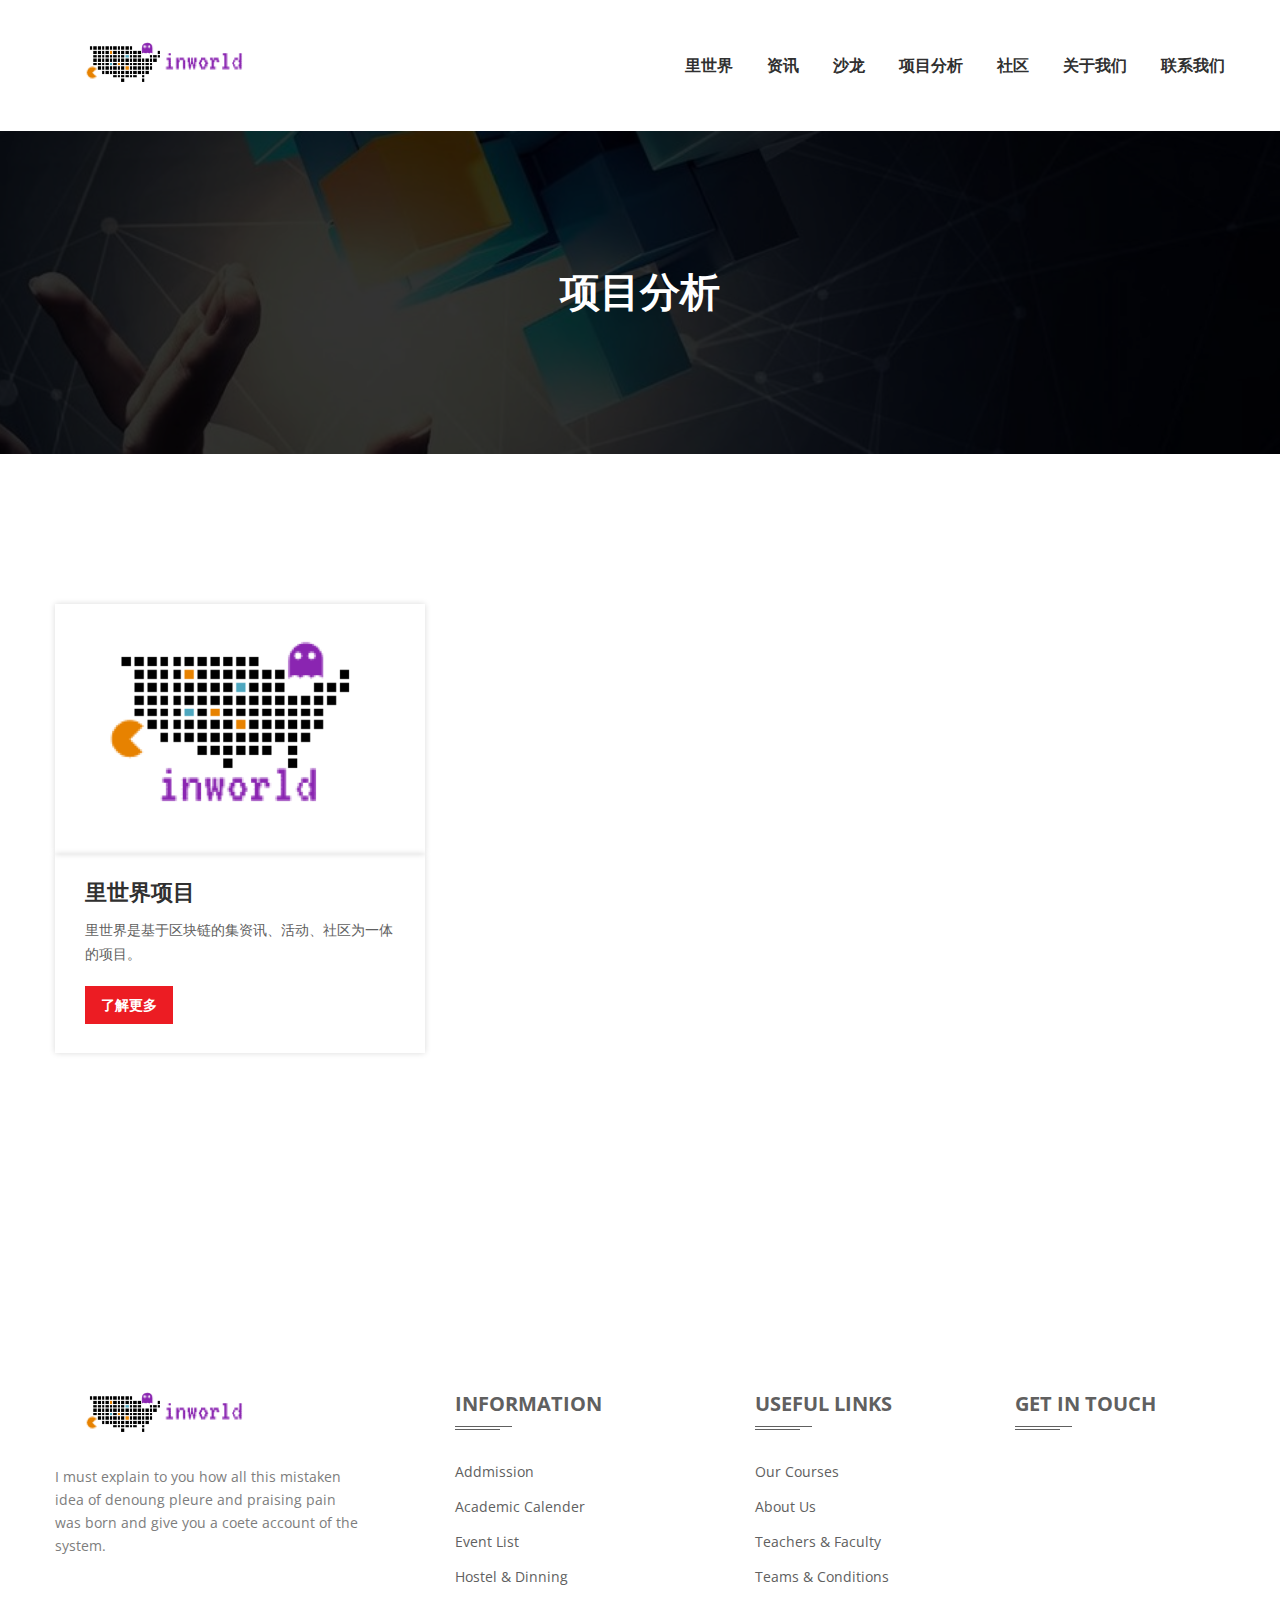
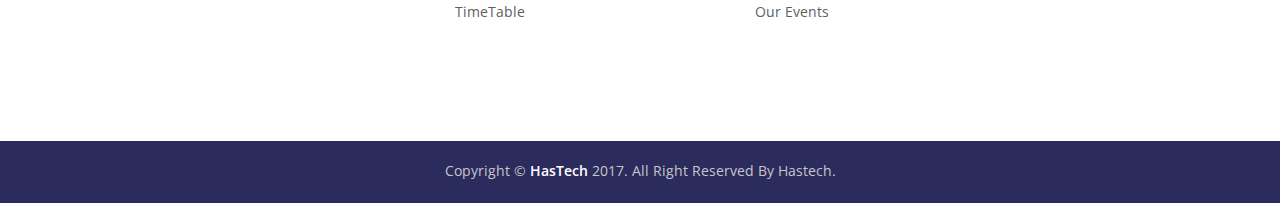
<file: projects/projects.html>
<!doctype html>
<html class="no-js" lang="en">
    <head>
        <meta charset="utf-8">
        <meta http-equiv="x-ua-compatible" content="ie=edge">
        <title>Eduhome - Educational HTML Template</title>
        <meta name="description" content="">
        <meta name="viewport" content="width=device-width, initial-scale=1">

        <link rel="apple-touch-icon" href="apple-touch-icon.png">
        <!-- Place favicon.ico in the root directory -->

        <link rel="stylesheet" href="../css/bootstrap.min.css">
        <link rel="stylesheet" href="../css/animate.css">
        <link rel="stylesheet" href="../css/meanmenu.css">
        <link rel="stylesheet" href="../css/magnific-popup.css">
        <link rel="stylesheet" href="../css/owl.carousel.min.css">
        <link rel="stylesheet" href="../css/font-awesome.min.css">
        <link rel="stylesheet" href="../css/et-line-icon.css">
        <link rel="stylesheet" href="../css/reset.css">
        <link rel="stylesheet" href="../css/ionicons.min.css">
        <link rel="stylesheet" href="../css/material-design-iconic-font.min.css">
        <link rel="stylesheet" href="../css/style.css">
        <link rel="stylesheet" href="../css/responsive.css">
        <script src="../js/vendor/modernizr-2.8.3.min.js"></script>
    </head>
    <body>
        <!--[if lt IE 8]>
            <p class="browserupgrade">You are using an <strong>outdated</strong> browser. Please <a href="http://browsehappy.com/">upgrade your browser</a> to improve your experience.</p>
        <![endif]-->

        <!-- Header Area Start -->
        <header class="top">
            <div class="header-area two header-sticky">
                <div class="container">
                    <div class="row">
                        <div class="col-md-3 col-sm-3 col-xs-6">
                            <div class="logo">
                                <a href="index.html"><img src="../img/logo_hh.png" alt="eduhome" /></a>
                            </div>
                        </div>
                        <div class="col-md-9 col-sm-9 col-xs-6">
                            <div class="content-wrapper text-right">
                                <!-- Main Menu Start -->
                                <div class="main-menu">
                                    <nav>
                                        <ul>
                                            <li><a href="../index.html">里世界</a>
                                            </li>
                                            <li><a href="../news/news.html">资讯</a>
                                            </li>
                                            <li><a href="../events/events.html">沙龙</a>
                                            </li>
                                            <li><a href="../projects/projects.html">项目分析</a>
                                            </li>
                                            <li><a href="#">社区</a>
                                            </li>
                                            <li><a href="../about/about.html">关于我们</a></li>
                                            <li><a href="../contact/contact.html">联系我们</a>
                                        </ul>
                                    </nav>
                                </div>
                                <!-- Main Menu End -->
                            </div>
                        </div>
                        <div class="col-xs-12">
                            <div class="mobile-menu hidden-lg hidden-md hidden-sm"></div> 
                        </div>
                    </div>
                </div>
            </div>
        </header>
        <!-- Header Area End -->
        <!-- Banner Area Start -->
        <div class="banner-area-wrapper">
            <div class="banner-area text-center">   
                <div class="container">
                    <div class="row">
                        <div class="col-xs-12">
                            <div class="banner-content-wrapper">
                                <div class="banner-content">
                                    <h2>项目分析</h2> 
                                </div> 
                            </div>
                        </div>
                    </div>
                </div>
            </div>
        </div>    
        <!-- Banner Area End -->
        <!-- Course Start -->
        <div class="course-area pt-150 pb-150">
            <div class="container">
            <!-- <div class="row">
                <div class="col-xs-12">
                    <div class="course-title">
                        <h3>search courses</h3>
                    </div>
                    <div class="course-form">
                        <form id="search" action="#">
                            <input type="search" placeholder="Search..." name="search" />
                            <button type="submit">search</button>
                        </form>
                    </div>
                </div>
            </div>      -->
            <div class="row">
                <div class="col-md-4 col-sm-6 col-xs-12">
                    <div class="single-course mb-70">
                        <div class="course-img" style="box-shadow: 0px 0px 6px 0px rgba(0, 0, 0, 0.15)">
                            <a href="course-details.html"><img src="../img/logo_shu_b.png" alt="course">
                                <div class="course-hover">
                                    <i class="fa fa-link"></i>
                                </div>
                            </a>
                        </div>
                        <div class="course-content">
                            <h3><a href="course-details.html">里世界项目</a></h3>
                            <p>里世界是基于区块链的集资讯、活动、社区为一体的项目。</p>
                            <a class="default-btn" href="course-details.html">了解更多</a>
                        </div>   
                    </div>
                </div>
            </div>
        </div> 
        </div>       
        <!-- Course End -->
        <!-- Footer Start -->
        <footer class="footer-area">
            <div class="main-footer">
                <div class="container">
                    <div class="row">
                        <div class="col-md-4 col-sm-6 col-xs-12">
                            <div class="single-widget pr-60">
                                <div class="footer-logo pb-25">
                                    <a href="index.html"><img src="../img/logo_hh.png" alt="eduhome"></a>
                                </div>
                                <p>I must explain to you how all this mistaken idea of denoung pleure and praising pain was born and give you a coete account of the system. </p>
                                <!-- <div class="footer-social">
                                    <ul>
                                        <li><a href="https://www.facebook.com/devitems/?ref=bookmarks"><i class="zmdi zmdi-facebook"></i></a></li>
                                        <li><a href="https://www.pinterest.com/devitemsllc/"><i class="zmdi zmdi-pinterest"></i></a></li>
                                        <li><a href="#"><i class="zmdi zmdi-vimeo"></i></a></li>
                                        <li><a href="https://twitter.com/devitemsllc"><i class="zmdi zmdi-twitter"></i></a></li>
                                    </ul>    
                                </div> -->
                            </div>
                        </div>
                        <div class="col-md-3 col-sm-6 col-xs-12">
                            <div class="single-widget">
                                <h3>information</h3>
                                <ul>
                                    <li><a href="#">addmission</a></li>
                                    <li><a href="#">Academic Calender</a></li>
                                    <li><a href="event.html">Event List</a></li>
                                    <li><a href="#">Hostel &amp; Dinning</a></li>
                                    <li><a href="#">TimeTable</a></li>
                                </ul>
                            </div>
                        </div>
                        <div class="col-md-2 col-sm-6 col-xs-12">
                            <div class="single-widget">
                                <h3>useful links</h3>
                                <ul>
                                    <li><a href="course.html">our courses</a></li>
                                    <li><a href="about.html">about us</a></li>
                                    <li><a href="teacher.html">teachers &amp; faculty</a></li>
                                    <li><a href="#">teams &amp; conditions</a></li>
                                    <li><a href="event.html">our events</a></li>
                                </ul>
                            </div>
                        </div>
                        <div class="col-md-3 col-sm-6 col-xs-12">
                            <div class="single-widget">
                                <h3>get in touch</h3>
                     <!--            <p>Your address goes here, Street<br>City, Roadno 785 New York</p>
                                <p>+880  548  986  898  87<br>+880  659  785  658  98</p>
                                <p>info@eduhome.com<br>www.eduhome.com</p> -->
                            </div>
                        </div>
                    </div>
                </div>
            </div>   
            <div class="footer-bottom text-center">
                <div class="container">
                    <div class="row">
                        <div class="col-xs-12">
                            <p>Copyright © <a href="https://devitems.com/" target="_blank">HasTech</a> 2017. All Right Reserved By Hastech.</p>
                        </div> 
                    </div>
                </div>    
            </div>
        </footer>
        <!-- Footer End -->

        <script src="../js/vendor/jquery-1.12.0.min.js"></script>
        <script src="../js/bootstrap.min.js"></script>
        <script src="../js/jquery.meanmenu.js"></script>
        <script src="../js/jquery.magnific-popup.js"></script>
        <script src="../js/ajax-mail.js"></script>
        <script src="../js/owl.carousel.min.js"></script>
        <script src="../js/jquery.mb.YTPlayer.js"></script>
        <script src="../js/jquery.nicescroll.min.js"></script>
        <script src="../js/plugins.js"></script>
        <script src="../js/main.js"></script>
    </body>
</html>
</file>
<file: css/et-line-icon.css>
@font-face {
    font-family: 'et-line';
    src:url('../fonts/et-line.eot');
    src:url('../fonts/et-line.eot?#iefix') format('embedded-opentype'),
        url('../fonts/et-line.woff') format('woff'),
        url('../fonts/et-line.ttf') format('truetype'),
        url('../fonts/et-line.svg#et-line') format('svg');
    font-weight: normal;
    font-style: normal;
}

/* Use the following CSS code if you want to use data attributes for inserting your icons */
[data-icon]:before {
    font-family: 'et-line';
    content: attr(data-icon);
    speak: none;
    font-weight: normal;
    font-variant: normal;
    text-transform: none;
    line-height: 1;
    -webkit-font-smoothing: antialiased;
    -moz-osx-font-smoothing: grayscale;
    display:inline-block;
}

/* Use the following CSS code if you want to have a class per icon */
/*
Instead of a list of all class selectors,
you can use the generic selector below, but it's slower:
[class*="icon-"] {
*/
.icon-mobile, .icon-laptop, .icon-desktop, .icon-tablet, .icon-phone, .icon-document, .icon-documents, .icon-search, .icon-clipboard, .icon-newspaper, .icon-notebook, .icon-book-open, .icon-browser, .icon-calendar, .icon-presentation, .icon-picture, .icon-pictures, .icon-video, .icon-camera, .icon-printer, .icon-toolbox, .icon-briefcase, .icon-wallet, .icon-gift, .icon-bargraph, .icon-grid, .icon-expand, .icon-focus, .icon-edit, .icon-adjustments, .icon-ribbon, .icon-hourglass, .icon-lock, .icon-megaphone, .icon-shield, .icon-trophy, .icon-flag, .icon-map, .icon-puzzle, .icon-basket, .icon-envelope, .icon-streetsign, .icon-telescope, .icon-gears, .icon-key, .icon-paperclip, .icon-attachment, .icon-pricetags, .icon-lightbulb, .icon-layers, .icon-pencil, .icon-tools, .icon-tools-2, .icon-scissors, .icon-paintbrush, .icon-magnifying-glass, .icon-circle-compass, .icon-linegraph, .icon-mic, .icon-strategy, .icon-beaker, .icon-caution, .icon-recycle, .icon-anchor, .icon-profile-male, .icon-profile-female, .icon-bike, .icon-wine, .icon-hotairballoon, .icon-globe, .icon-genius, .icon-map-pin, .icon-dial, .icon-chat, .icon-heart, .icon-cloud, .icon-upload, .icon-download, .icon-target, .icon-hazardous, .icon-piechart, .icon-speedometer, .icon-global, .icon-compass, .icon-lifesaver, .icon-clock, .icon-aperture, .icon-quote, .icon-scope, .icon-alarmclock, .icon-refresh, .icon-happy, .icon-sad, .icon-facebook, .icon-twitter, .icon-googleplus, .icon-rss, .icon-tumblr, .icon-linkedin, .icon-dribbble {
    font-family: 'et-line';
    speak: none;
    font-style: normal;
    font-weight: normal;
    font-variant: normal;
    text-transform: none;
    line-height: 1;
    -webkit-font-smoothing: antialiased;
    -moz-osx-font-smoothing: grayscale;
    display:inline-block;
}
.icon-mobile:before {
    content: "\e000";
}
.icon-laptop:before {
    content: "\e001";
}
.icon-desktop:before {
    content: "\e002";
}
.icon-tablet:before {
    content: "\e003";
}
.icon-phone:before {
    content: "\e004";
}
.icon-document:before {
    content: "\e005";
}
.icon-documents:before {
    content: "\e006";
}
.icon-search:before {
    content: "\e007";
}
.icon-clipboard:before {
    content: "\e008";
}
.icon-newspaper:before {
    content: "\e009";
}
.icon-notebook:before {
    content: "\e00a";
}
.icon-book-open:before {
    content: "\e00b";
}
.icon-browser:before {
    content: "\e00c";
}
.icon-calendar:before {
    content: "\e00d";
}
.icon-presentation:before {
    content: "\e00e";
}
.icon-picture:before {
    content: "\e00f";
}
.icon-pictures:before {
    content: "\e010";
}
.icon-video:before {
    content: "\e011";
}
.icon-camera:before {
    content: "\e012";
}
.icon-printer:before {
    content: "\e013";
}
.icon-toolbox:before {
    content: "\e014";
}
.icon-briefcase:before {
    content: "\e015";
}
.icon-wallet:before {
    content: "\e016";
}
.icon-gift:before {
    content: "\e017";
}
.icon-bargraph:before {
    content: "\e018";
}
.icon-grid:before {
    content: "\e019";
}
.icon-expand:before {
    content: "\e01a";
}
.icon-focus:before {
    content: "\e01b";
}
.icon-edit:before {
    content: "\e01c";
}
.icon-adjustments:before {
    content: "\e01d";
}
.icon-ribbon:before {
    content: "\e01e";
}
.icon-hourglass:before {
    content: "\e01f";
}
.icon-lock:before {
    content: "\e020";
}
.icon-megaphone:before {
    content: "\e021";
}
.icon-shield:before {
    content: "\e022";
}
.icon-trophy:before {
    content: "\e023";
}
.icon-flag:before {
    content: "\e024";
}
.icon-map:before {
    content: "\e025";
}
.icon-puzzle:before {
    content: "\e026";
}
.icon-basket:before {
    content: "\e027";
}
.icon-envelope:before {
    content: "\e028";
}
.icon-streetsign:before {
    content: "\e029";
}
.icon-telescope:before {
    content: "\e02a";
}
.icon-gears:before {
    content: "\e02b";
}
.icon-key:before {
    content: "\e02c";
}
.icon-paperclip:before {
    content: "\e02d";
}
.icon-attachment:before {
    content: "\e02e";
}
.icon-pricetags:before {
    content: "\e02f";
}
.icon-lightbulb:before {
    content: "\e030";
}
.icon-layers:before {
    content: "\e031";
}
.icon-pencil:before {
    content: "\e032";
}
.icon-tools:before {
    content: "\e033";
}
.icon-tools-2:before {
    content: "\e034";
}
.icon-scissors:before {
    content: "\e035";
}
.icon-paintbrush:before {
    content: "\e036";
}
.icon-magnifying-glass:before {
    content: "\e037";
}
.icon-circle-compass:before {
    content: "\e038";
}
.icon-linegraph:before {
    content: "\e039";
}
.icon-mic:before {
    content: "\e03a";
}
.icon-strategy:before {
    content: "\e03b";
}
.icon-beaker:before {
    content: "\e03c";
}
.icon-caution:before {
    content: "\e03d";
}
.icon-recycle:before {
    content: "\e03e";
}
.icon-anchor:before {
    content: "\e03f";
}
.icon-profile-male:before {
    content: "\e040";
}
.icon-profile-female:before {
    content: "\e041";
}
.icon-bike:before {
    content: "\e042";
}
.icon-wine:before {
    content: "\e043";
}
.icon-hotairballoon:before {
    content: "\e044";
}
.icon-globe:before {
    content: "\e045";
}
.icon-genius:before {
    content: "\e046";
}
.icon-map-pin:before {
    content: "\e047";
}
.icon-dial:before {
    content: "\e048";
}
.icon-chat:before {
    content: "\e049";
}
.icon-heart:before {
    content: "\e04a";
}
.icon-cloud:before {
    content: "\e04b";
}
.icon-upload:before {
    content: "\e04c";
}
.icon-download:before {
    content: "\e04d";
}
.icon-target:before {
    content: "\e04e";
}
.icon-hazardous:before {
    content: "\e04f";
}
.icon-piechart:before {
    content: "\e050";
}
.icon-speedometer:before {
    content: "\e051";
}
.icon-global:before {
    content: "\e052";
}
.icon-compass:before {
    content: "\e053";
}
.icon-lifesaver:before {
    content: "\e054";
}
.icon-clock:before {
    content: "\e055";
}
.icon-aperture:before {
    content: "\e056";
}
.icon-quote:before {
    content: "\e057";
}
.icon-scope:before {
    content: "\e058";
}
.icon-alarmclock:before {
    content: "\e059";
}
.icon-refresh:before {
    content: "\e05a";
}
.icon-happy:before {
    content: "\e05b";
}
.icon-sad:before {
    content: "\e05c";
}
.icon-facebook:before {
    content: "\e05d";
}
.icon-twitter:before {
    content: "\e05e";
}
.icon-googleplus:before {
    content: "\e05f";
}
.icon-rss:before {
    content: "\e060";
}
.icon-tumblr:before {
    content: "\e061";
}
.icon-linkedin:before {
    content: "\e062";
}
.icon-dribbble:before {
    content: "\e063";
}
</file>
<file: css/style.css>
/*-----------------------------------------------------------------------------------

    Template Name: Eduhome - Educational HTML Template
    Template URI: https://devitems.com/html/education-preview/
    Description: This is html5 template
    Author: HasTech
    Author URI: https://devitems.com/
    Version: 1.0

-----------------------------------------------------------------------------------
    
    CSS INDEX
    ===================
    
    1. Default CSS
    2. Header CSS
    3. Slider CSS
    4. Notice CSS
    5. Choose CSS
    6. Courses CSS
    7. Event CSS
    8. Testimonial CSS
    9. Blog CSS
    10. Subscribe CSS
    11. Scrollup CSS
    12. Footer CSS
    13. Service CSS
    14. About CSS
    15. Teacher CSS
    16. Contact CSS
    17. Login CSS
    18. Register CSS

-----------------------------------------------------------------------------------*/

/*----------------------------------------*/
/*  1. Default CSS
/*----------------------------------------*/
@import url('https://fonts.googleapis.com/css?family=Open+Sans:400,600,700,800');
body {
    color: #606060;
    font-size: 14px;
    font-style: normal;
    font-weight: 400;
    line-height: normal;
    font-family: 'Open Sans', sans-serif; 
}
.clear{clear:both}
.fix {overflow: hidden}
.block {display: block}
img{
    max-width: 100%;
    -webkit-transition: all 0.3s ease-out 0s;
    transition: all 0.3s ease-out 0s;
    height:auto;
}
h1, h2, h3, h4, h5, h6 {font-weight: 700; margin: 0; padding: 0}
a{
    -webkit-transition: all 0.3s ease-out 0s;
    transition: all 0.3s ease-out 0s;
}
a:focus{
    text-decoration: none;
}
a:focus,
a:hover {
    color: #EC1C23;
    text-decoration: none;
}
a:active, a:hover {
    outline: 0 none;
}
a,
button,
input {
    outline: medium none;
    color: #606060;
    -webkit-transition: all 0.3s ease 0s;
    transition: all 0.3s ease 0s
}
button{border: 0}
h1 a, h2 a, h3 a, h4 a, h5 a, h6 a{color: inherit}
label {
    font-size: 15px;
    font-weight: 400;
    color: #606060;
}
*::-moz-selection {
    background: #b3d4fc;
    color: #fff;
    text-shadow: none;
}
::-moz-selection {
    color: #fff;
    background: #b3d4fc;
    text-shadow: none;
}
::selection {
    background: #b3d4fc;
    text-shadow: none;
    color: #fff;
}
.browserupgrade {
    margin: 0.2em 0;
    background: #ccc;
    color: #000;
    padding: 0.2em 0;
}
.mark, mark {
    background: #4fc1f0 none repeat scroll 0 0;
    color: #ffffff;
}   font-weight: 600;
}
.f-left {float: left}
.f-right {float: right}
p {
    font-size: 14px;
    line-height: 24px;
    color: #666666;
    font-family: 'Open Sans', sans-serif;
}
ul{
    list-style: outside none none;
    margin: 0;
    padding: 0
}
::-webkit-input-placeholder { /* Chrome/Opera/Safari */
    color: #969696;
}
::-moz-placeholder { /* Firefox 19+ */
    color: #969696;
    opacity:1;
    -ms-filter: "progid:DXImageTransform.Microsoft.Alpha(Opacity=100)";
}
:-ms-input-placeholder { /* IE 10+ */
    color: #969696;
}
:-moz-placeholder { /* Firefox 18- */
    color: #969696;
}
.bg-light{background: #FAFAFA}
.default-btn {
    color: #fff;
    display: inline-block;
    font-family: "Open Sans",sans-serif;
    font-size: 16px;
    font-weight: 700;
    overflow: hidden;
    padding: 8px 25px 9px;
    position: relative;
    text-transform: uppercase;
    z-index: 9;
    background: #EC1C23;
}
.default-btn:hover {color: #EC1C23; background: #fff}

.banner-btn span {
    transition: all 0.3s ease 0s;
}
input,
select,
textarea {
    -webkit-transition: all 0.5s ease-out 0s;
    transition: all 0.5s ease-out 0s;
}
.banner-area {
  background: rgba(0, 0, 0, 0) url("../img/ban1.jpg") no-repeat scroll center center / cover ;
  position: relative;
  width: 100%;
  z-index: 1;
}
.banner-content {
    padding: 132px 0 134px;
}
.banner-content h2{
    font-size: 40px;
    color: #fff;
    font-family: 'Open Sans', sans-serif;
    font-weight: 700;
    text-transform: uppercase;
    z-index: 1;
    position: relative;
}
.banner-breadcrumb ul li {
  display: inline-block;
  padding: 30px 0;
}
.banner-breadcrumb ul li a, .banner-breadcrumb ul li{
    font-size: 14px;
    color: #fff;
    font-weight: 600;
    font-family: 'Open Sans', sans-serif;
    font-style: italic;
    text-transform: capitalize;
    -webkit-transition: all 0.5s ease 0s;
    -o-transition: all 0.5s ease 0s;
    transition: all 0.5s ease 0s;
}
.banner-breadcrumb ul li:hover a{color: #471A72}
/*************************
     Basic margin padding
*************************/
.m-0 {
    margin-top: 0;
    margin-right: 0;
    margin-bottom: 0;
    margin-left: 0;
}
.p-0 {
    padding-top: 0;
    padding-right: 0;
    padding-bottom: 0;
    padding-left: 0;
}
/*************************
        Margin top
*************************/
.mt-0 { margin-top: 0 }
.mt-10 { margin-top: 10px }
.mt-15 { margin-top: 15px }
.mt-20 { margin-top: 20px }
.mt-23 { margin-top: 23px }
.mt-25 { margin-top: 25px }
.mt-30 { margin-top: 30px }
.mt-35 { margin-top: 35px }
.mt-40 { margin-top: 40px }
.mt-45 { margin-top: 45px }
.mt-50 { margin-top: 50px }
.mt-55 { margin-top: 55px }
.mt-58 { margin-top: 58px }
.mt-60 { margin-top: 60px }
.mt-65 { margin-top: 65px }
.mt-70 { margin-top: 70px }
.mt-75 { margin-top: 75px }
.mt-80 { margin-top: 80px }
.mt-85 { margin-top: 85px }
.mt-90 { margin-top: 90px }
.mt-95 { margin-top: 95px }
.mt-96 { margin-top: 96px }
.mt-100 { margin-top: 100px }
.mt-105 { margin-top: 105px }
.mt-110 { margin-top: 110px }
.mt-115 { margin-top: 115px }
.mt-120 { margin-top: 120px }
.mt-125 { margin-top: 125px }
.mt-130 { margin-top: 130px }
.mt-135 { margin-top: 135px }
.mt-140 { margin-top: 140px }
.mt-145 { margin-top: 145px }
.mt-150 { margin-top: 150px }
.mt-157 { margin-top: 157px }
.mt-195 { margin-top: 195px }
/*************************
      Margin right
*************************/
.mr-0 { margin-right: 0px }
.mr-2 { margin-right: 2px }
.mr-10 { margin-right: 10px }
.mr-15 { margin-right: 15px }
.mr-20 { margin-right: 20px }
.mr-30 { margin-right: 30px }
.mr-40 { margin-right: 40px }
.mr-50 { margin-right: 50px }
.mr-60 { margin-right: 60px }
.mr-66 { margin-right: 66px }
.mr-70 { margin-right: 70px }
.mr-80 { margin-right: 80px }
.mr-90 { margin-right: 90px }
.mr-100 { margin-right: 100px }
.mr-110 { margin-right: 110px }
.mr-120 { margin-right: 120px }
.mr-130 { margin-right: 130px }
.mr-140 { margin-right: 140px }
.mr-150 { margin-right: 150px }
/*************************
    Margin bottom
*************************/
.mb-0 { margin-bottom: 0px }
.mb-2 { margin-bottom: 2px }
.mb-5 { margin-bottom: 5px }
.mb-10 { margin-bottom: 10px }
.mb-15 { margin-bottom: 15px }
.mb-20 { margin-bottom: 20px }
.mb-22 { margin-bottom: 22px }
.mb-23 { margin-bottom: 23px }
.mb-25 { margin-bottom: 25px }
.mb-30 { margin-bottom: 30px }
.mb-33 { margin-bottom: 33px }
.mb-35 { margin-bottom: 35px }
.mb-38 { margin-bottom: 38px }
.mb-40 { margin-bottom: 40px }
.mb-45 { margin-bottom: 45px }
.mb-47 { margin-bottom: 47px }
.mb-48 { margin-bottom: 48px }
.mb-50 { margin-bottom: 50px }
.mb-55 { margin-bottom: 55px }
.mb-58 { margin-bottom: 58px }
.mb-60 { margin-bottom: 60px }
.mb-65 { margin-bottom: 65px }
.mb-70 { margin-bottom: 70px }
.mb-75 { margin-bottom: 75px }
.mb-80 { margin-bottom: 80px }
.mb-85 { margin-bottom: 85px }
.mb-90 { margin-bottom: 90px }
.mb-95 { margin-bottom: 95px }
.mb-96 { margin-bottom: 96px }
.mb-100 { margin-bottom: 100px }
.mb-105 { margin-bottom: 105px }
.mb-110 { margin-bottom: 110px }
.mb-115 { margin-bottom: 115px }
.mb-120 { margin-bottom: 120px }
.mb-125 { margin-bottom: 125px }
.mb-128 { margin-bottom: 128px }
.mb-130 { margin-bottom: 130px }
.mb-135 { margin-bottom: 135px }
.mb-140 { margin-bottom: 140px }
.mb-145 { margin-bottom: 145px }
.mb-150 { margin-bottom: 150px }
.mb-220 { margin-bottom: 220px }
.mb-350 { margin-bottom: 350px }
/*************************
    Margin left
*************************/
.ml-0 { margin-left: 0 }
.ml-10 { margin-left: 10px }
.ml-15 { margin-left: 15px }
.ml-20 { margin-left: 20px }
.ml-30 { margin-left: 30px }
.ml-40 { margin-left: 40px }
.ml-50 { margin-left: 50px }
.ml-60 { margin-left: 60px }
.ml-70 { margin-left: 70px }
.ml-85 { margin-left: 85px }
.ml-80 { margin-left: 80px }
.ml-90 { margin-left: 90px }
.ml-100 { margin-left: 100px }
.ml-110 { margin-left: 110px }
.ml-120 { margin-left: 120px }
.ml-130 { margin-left: 130px }
.ml-140 { margin-left: 140px }
.ml-150 { margin-left: 150px }
/*************************
    Padding top
*************************/
.pt-0 { padding-top: 0 }
.pt-10 { padding-top: 10px }
.pt-12 { padding-top: 12px }
.pt-15 { padding-top: 15px }
.pt-20 { padding-top: 20px }
.pt-23 { padding-top: 23px }
.pt-25 { padding-top: 25px }
.pt-30 { padding-top: 30px }
.pt-35 { padding-top: 35px }
.pt-38 { padding-top: 38px }
.pt-40 { padding-top: 40px }
.pt-45 { padding-top: 45px }
.pt-50 { padding-top: 50px }
.pt-55 { padding-top: 55px }
.pt-58 { padding-top: 58px }
.pt-60 { padding-top: 60px }
.pt-65 { padding-top: 65px }
.pt-66 { padding-top: 66px }
.pt-70 { padding-top: 70px }
.pt-72 { padding-top: 72px }
.pt-75 { padding-top: 75px }
.pt-77 { padding-top: 77px }
.pt-80 { padding-top: 80px }
.pt-85 { padding-top: 85px }
.pt-90 { padding-top: 90px }
.pt-93 { padding-top: 93px }
.pt-95 { padding-top: 95px }
.pt-96 { padding-top: 96px }
.pt-98 { padding-top: 98px }
.pt-100 { padding-top: 100px }
.pt-104 { padding-top: 104px }
.pt-105 { padding-top: 105px }
.pt-110 { padding-top: 110px }
.pt-112 { padding-top: 112px }
.pt-113 { padding-top: 113px }
.pt-115 { padding-top: 115px }
.pt-117 { padding-top: 117px }
.pt-120 { padding-top: 120px }
.pt-122 { padding-top: 122px }
.pt-123 { padding-top: 123px }
.pt-124 { padding-top: 124px }
.pt-125 { padding-top: 125px }
.pt-130 { padding-top: 130px }
.pt-135 { padding-top: 135px }
.pt-140 { padding-top: 140px }
.pt-145 { padding-top: 145px }
.pt-150 { padding-top: 150px }
.pt-152 { padding-top: 152px }
.pt-155 { padding-top: 155px }
.pt-157 { padding-top: 157px }
.pt-160 { padding-top: 160px }
.pt-195 { padding-top: 195px }
.pt-220 { padding-top: 220px }
/*************************
    Padding right
*************************/
.pr-0 { padding-right: 0 }
.pr-10 { padding-right: 10px }
.pr-15 { padding-right: 15px }
.pr-20 { padding-right: 20px }
.pr-30 { padding-right: 30px }
.pr-40 { padding-right: 40px }
.pr-50 { padding-right: 50px }
.pr-58 { padding-right: 58px }
.pr-60 { padding-right: 60px }
.pr-63 { padding-right: 63px }
.pr-70 { padding-right: 70px }
.pr-80 { padding-right: 80px }
.pr-90 { padding-right: 90px }
.pr-100 { padding-right: 100px }
.pr-110 { padding-right: 110px }
.pr-120 { padding-right: 120px }
.pr-130 { padding-right: 130px }
.pr-140 { padding-right: 140px }
/*************************
    Padding bottom
*************************/
.pb-0 { padding-bottom: 0 }
.pb-10 { padding-bottom: 10px }
.pb-12 { padding-bottom: 12px }
.pb-14 { padding-bottom: 14px }
.pb-15 { padding-bottom: 15px }
.pb-20 { padding-bottom: 20px }
.pb-25 { padding-bottom: 25px }
.pb-27 { padding-bottom: 27px }
.pb-30 { padding-bottom: 30px }
.pb-35 { padding-bottom: 35px }
.pb-38 { padding-bottom: 38px }
.pb-40 { padding-bottom: 40px }
.pb-45 { padding-bottom: 45px }
.pb-50 { padding-bottom: 50px }
.pb-55 { padding-bottom: 55px }
.pb-60 { padding-bottom: 60px }
.pb-65 { padding-bottom: 65px }
.pb-66 { padding-bottom: 66px }
.pb-70 { padding-bottom: 70px }
.pb-75 { padding-bottom: 75px }
.pb-78 { padding-bottom: 78px }
.pb-80 { padding-bottom: 80px }
.pb-83 { padding-bottom: 83px }
.pb-85 { padding-bottom: 85px }
.pb-88 { padding-bottom: 88px }
.pb-90 { padding-bottom: 90px }
.pb-93 { padding-bottom: 93px }
.pb-95 { padding-bottom: 95px }
.pb-96 { padding-bottom: 96px }
.pb-100 { padding-bottom: 100px }
.pb-105 { padding-bottom: 105px }
.pb-110 { padding-bottom: 110px }
.pb-115 { padding-bottom: 115px }
.pb-118 { padding-bottom: 118px }
.pb-120 { padding-bottom: 120px }
.pb-125 { padding-bottom: 125px }
.pb-128 { padding-bottom: 128px }
.pb-130 { padding-bottom: 130px }
.pb-135 { padding-bottom: 135px }
.pb-140 { padding-bottom: 140px }
.pb-145 { padding-bottom: 145px }
.pb-150 { padding-bottom: 150px }
.pb-155 { padding-bottom: 155px }
.pb-185 { padding-bottom: 185px }
.pb-190 { padding-bottom: 190px }
.pb-195 { padding-bottom: 195px }
.pb-220 { padding-bottom: 220px }
/*************************
    Padding left
*************************/
.pl-0 { padding-left: 0 }
.pl-10 { padding-left: 10px }
.pl-15 { padding-left: 15px }
.pl-20 { padding-left: 20px }
.pl-30 { padding-left: 30px }
.pl-40 { padding-left: 40px }
.pl-50 { padding-left: 50px }
.pl-60 { padding-left: 60px }
.pl-70 { padding-left: 70px }
.pl-80 { padding-left: 80px }
.pl-90 { padding-left: 90px }
.pl-100 { padding-left: 100px }
.pl-110 { padding-left: 110px }
.pl-120 { padding-left: 120px }
.pl-130 { padding-left: 130px }
.pl-140 { padding-left: 140px }
.pl-150 { padding-left: 150px }
/***************************
    Page section padding 
****************************/
.ptb-0 { padding: 0 }
.ptb-10 { padding: 10px 0 }
.ptb-18 { padding: 18px 0 }
.ptb-20 { padding: 20px 0 }
.ptb-30 { padding: 30px 0 }
.ptb-40 { padding: 40px 0 }
.ptb-50 { padding: 50px 0 }
.ptb-60 { padding: 60px 0 }
.ptb-70 { padding: 70px 0 }
.ptb-80 { padding: 80px 0 }
.ptb-90 { padding: 90px 0 }
.ptb-100 { padding: 100px 0 }
.ptb-110 { padding: 110px 0 }
.ptb-120 { padding: 120px 0 }
.ptb-130 { padding: 130px 0 }
.ptb-140 { padding: 140px 0 }
.ptb-150 { padding: 150px 0 }
/***************************
    Page section margin 
****************************/
.mtb-0 { margin: 0 }
.mtb-10 { margin: 10px 0 }
.mtb-15 { margin: 15px 0 }
.mtb-20 { margin: 20px 0 }
.mtb-30 { margin: 30px 0 }
.mtb-40 { margin: 40px 0 }
.mtb-50 { margin: 50px 0 }
.mtb-60 { margin: 60px 0 }
.mtb-70 { margin: 70px 0 }
.mtb-80 { margin: 80px 0 }
.mtb-90 { margin: 90px 0 }
.mtb-100 { margin: 100px 0 }
.mtb-110 { margin: 110px 0 }
.mtb-120 { margin: 120px 0 }
.mtb-130 { margin: 130px 0 }
.mtb-140 { margin: 140px 0 }
.mtb-150 { margin: 150px 0; }
/*----------------------------------------*/
/*  2. Header CSS
/*----------------------------------------*/
.logo a {display: inline-block}
.logo{
    padding: 60px 0 23px;
/*    width: 60%;*/
    -webkit-transition: all 0.5s ease 0s;
    -o-transition: all 0.5s ease 0s;
    transition: all 0.5s ease 0s;
}
.header-area.two .logo {
    padding: 40px 0 33px;
}
.header-area.two.sticky .logo {
    padding: 15px 0  7px;
    width:60%;
    -webkit-transition: all 0.6s ease 0s;
    -o-transition: all 0.6s ease 0s;
    transition: all 0.6s ease 0s;
}
.header-area.two.sticky .search {
    top: 43px;
}
.header-area.two.sticky .main-menu > nav > ul > li > a{
    line-height: 58px;
    -webkit-transition: all 0.6s ease 0s;
    -o-transition: all 0.6s ease 0s;
    transition: all 0.6s ease 0s;
}
.one.mobile-menu a.meanmenu-reveal span {
    background-color: #fff;
}
.one.mobile-menu a.meanmenu-reveal {
    border: 1px solid #fff;
    color: #fff;
}
.header-area {
    background: transparent none repeat scroll 0 0;
}
.fixed {
  left: 0;
  position: absolute;
  width: 100%;
  z-index: 99;
}
.main-menu{display: inline-block}
.main-menu ul li {
    display: inline-block;
    position: relative;
}
.header-contact > a {
    font-size: 14px;
    font-weight: 600;
    text-transform: uppercase;
    font-family: 'Open Sans', sans-serif;
    border: 1px solid #471a72;
    border-radius: 25px;
    color: #666666;
    margin-top: 13px;
}
.content-wrapper {
    text-align: right;
}
.main-menu nav > ul > li > a {
    color: #fff;
    display: inline-block;
    font-family: 'Open Sans', sans-serif;
    font-size: 14px;
    font-weight: 600;
    line-height: 158px;
    padding: 0 15px;
    position: relative;
    text-transform: uppercase;
    transition: all 0.4s ease 0s;
}
.header-area.two .main-menu nav > ul > li > a {
    color: #303030;
    font-size: 16px;
    line-height: 130px;
}
.main-menu ul li:last-child a{
    padding-right: 0px;
}
.main-menu nav ul > li:hover > a {color: #EC1C23;}
.one.main-menu ul li ul {top: 75%}
.sticky .one.main-menu ul li ul {top: 100%}
.main-menu ul li ul {
    background: #ffffff none repeat scroll 0 0;
    left: 0;
    opacity: 0;
    padding: 10px 18px;
    position: absolute;
    text-align: left;
    top: 100%;
    transition: all 0.3s ease 0s;
    visibility: hidden;
    width: 185px;
    z-index: 999;
    box-shadow: 0 6px 12px rgba(0, 0, 0, 0.176);
}
.main-menu ul li:hover > ul {
    opacity: 1;
    -ms-filter: "progid:DXImageTransform.Microsoft.Alpha(Opacity=100)"; 
    visibility: visible;
}
.main-menu ul li ul li {
    display: block;
    margin: 0;
    padding: 7px 0;
}
.main-menu nav ul li ul li a {
    color: #252525;
    display: block;
    font-size: 14px;
    line-height: 26px;
    padding: 0;
    text-transform: capitalize;
}
.main-menu ul li ul span {
    float: right;
    font-size: 15px;
    line-height: 20px;
    margin-right: 22px;
}
.main-menu ul li ul li:hover > a {padding-left: 5px;color: #EC1C23}
.main-menu ul li ul li a:before {display: none;}
.main-menu ul li ul li > ul {
    left: 100%;
    opacity: 0;
    -ms-filter: "progid:DXImageTransform.Microsoft.Alpha(Opacity=0)";
    position: absolute;
    top: 17%;
    visibility: hidden;
}
.main-menu.text-left span {float: right;}
.mobile-menu-area, .mean-container .mean-bar:after {display: none}
.mean-container .mean-bar {
    background: transparent none repeat scroll 0 0;
    min-height: 0;
    padding: 0;
}
.sticky .header-social ul li a {
    line-height: 69px;
}
.mean-container a.meanmenu-reveal {
    border: 1px solid #2C2B5E;
    color: #000;
    margin-top: -94px;
    padding: 4px 5px;
    position: absolute;
    -webkit-transition: all 0.6s ease 0s;
    -o-transition: all 0.6s ease 0s;
    transition: all 0.6s ease 0s;
}
.header-area.two .mean-container a.meanmenu-reveal {
    margin-top: -84px;
}
.header-area.two.sticky .mean-container a.meanmenu-reveal {
    margin-top: -49px;
}
.mean-container a.meanmenu-reveal span {background-color: #2C2B5E}
.mean-container .mean-nav {
    border-right: 1px solid rgba(0, 0, 0, 0.5);
    margin-top: 0;
}
.headroom {
    -webkit-transition: -webkit-transform 200ms linear 0s;
    transition: -webkit-transform 200ms linear 0s;
    transition: transform 200ms linear 0s;
    transition: transform 200ms linear 0s, -webkit-transform 200ms linear 0s;
    will-change: transform;
}
.headroom--pinned {-webkit-transform: translateY(0%);transform: translateY(0%);}
.headroom--unpinned {-webkit-transform: translateY(-100%);transform: translateY(-100%);}
.intelligent-header {
    left: 0;
    position: fixed;
    right: 0;
    top: 0;
    z-index: 10;
}
.intelligent-header.headroom--pinned {}
.intelligent-header.headroom--not-top {
    background: #ffffff none repeat scroll 0 0;
    padding: 10px 0;
}
.header-sticky.sticky {
    -webkit-transition: all 0.6s ease 0s;
    -o-transition: all 0.6s ease 0s;
    transition: all 0.6s ease 0s;
    background: rgba(0, 0, 0, 0.5);
    box-shadow: 0 0 25px 0 rgba(0, 0, 0, 0.04);
    left: 0;
    padding: 0;
    position: fixed;
    top: 0;
    width: 100%;
    z-index: 999;
}
.header-sticky.sticky.two{
    background: rgba(255, 255, 255, 0.8);
}
.sticky .main-menu > nav > ul > li > a {
    line-height: 69px;
}
.sticky .header-contact a{margin-top: 25px}
.sticky .logo {
    padding: 12px 0 8px;
}
.header-area .sticky {
    background: rgba(255, 255, 255, 0.8) none repeat scroll 0 0;
    box-shadow: 0 1px 3px rgba(50, 50, 50, 0.4)
}
.menu-style-toggle nav {
    margin-right: -30px;
    opacity: 0;
    -ms-filter: "progid:DXImageTransform.Microsoft.Alpha(Opacity=0)";
    visibility: hidden;
}
.menu-style-toggle nav.menu-open {
    margin-right: 0;
    opacity: 1;
    -ms-filter: "progid:DXImageTransform.Microsoft.Alpha(Opacity=100)";
    visibility: visible;
}
.menu-style-toggle nav {
    float: left;
    -webkit-transition: all 0.3s ease 0s;
    transition: all 0.3s ease 0s;
}
.main-menu.mean-menu.menu-style-toggle.text-right {float: right;}
.mobile-header {
    background: #ffffff none repeat scroll 0 0;
    display: none;
    left: 0;
    margin: auto;
    padding: 15px 20px;
    position: absolute;
    right: 0;
    top: 0;
    width: 100%;
    z-index: 999;
}
.mobile-logo img {width: 40px;}
.menu-icon {
    border: 1px solid #464646;
    box-sizing: content-box;
    color: #464646;
    cursor: pointer;
    font-weight: 700;
    height: 22px;
    line-height: 22px;
    padding: 4px 5px;
    position: absolute;
    right: 20px;
    text-decoration: none;
    top: 25px;
    width: 22px;
}
.menu-icon span{background-color: #333333;
    display: block;
    height: 3px;
    margin-top: 3px;
    box-sizing: content-box
}
.mobile-menu-area {
    background-color: #fff;
    display: block;
    height: 100%;
    left: 0;
    overflow-y: scroll;
    position: fixed;
    top: 0;
    width: 100%;
    z-index: 999999;
}
.mobile-menu-area .menu-close {
    background-color: transparent;
    border: 2px solid #858585;
    border-radius: 50%;
    color: #858585;
    height: 40px;
    padding: 0;
    width: 40px;
    margin-bottom:30px;
}
.mobile-menu-area .menu-close:hover {
    color: #433a8b;
    border-color: #433a8b;
}
.mobile-menu-area .menu-close i {
    display: block;
    font-size: 30px;
    line-height: 30px;
    padding-right: 2px;
}
.sticky .menu-toggle {margin-top: 32px;}
.header-social ul{
    margin: 0;
    padding: 0;
    list-style: none;
}
.header-social ul li{
    display: inline-block;
    -webkit-transition: all 0.5s ease 0s;
    -o-transition: all 0.5s ease 0s;
    transition: all 0.5s ease 0s;
}
.header-social ul li a{
    display: block;
    font-size: 16px;
    color: #191919;
    line-height: 100px;
    padding: 0 13px;
}
.header-social ul li:last-child a{
    padding-right: 0px;
}
.header-social ul li:first-child a{
    padding-left: 0px;
}
.header-social ul li:hover a{color: #471a72}
.search-btn {
    cursor: pointer;
    display: inline-block;
    margin-left: 28px;
    position: relative;
    top: -2px;
}
.search {
    background: #ffffff none repeat scroll 0 0;
    box-shadow: 0 1px 3px rgba(0, 0, 0, 0.4);
    opacity: 0;
    -ms-filter: "progid:DXImageTransform.Microsoft.Alpha(Opacity=0)";
    position: absolute;
    right: 0;
    top: 79px;
    height: 40px;
    -webkit-transition: all 0.5s ease 0s;
    transition: all 0.5s ease 0s;
    visibility: hidden;
    width: 216px;
    z-index: 9999;
}
#search-form > input {
    background: rgba(0, 0, 0, 0) none repeat scroll 0 0;
    border: 2px solid #cacaca;
    color: #252525;
    height: 40px;
    padding: 0 40px 0 10px;
    width: 100%;
}
#search-form > input::-moz-placeholder {color: #252525;} 
#search-form > input::-webkit-input-placeholder {color: #252525;}
#search-form > button {
  background: #2C2B5E none repeat scroll 0 0;
  border: 2px solid #c5c596;
  color: #ffffff;
  font-size: 15px;
  height: 100%;
  padding: 0;
  position: absolute;
  right: 0;
  top: 0;
  width: 43px;
}
#search-form > button:hover{
    background: #EC1C23;
    border: 2px solid #939369;
}
.search-menu {
    background: #2c2b5e none repeat scroll 0 0;
    border-radius: 50%;
    color: #fff;
    display: inline-block;
    height: 31px;
    position: relative;
    text-align: center;
    transition: all 0.5s ease 0s;
    width: 31px;
    line-height: 25px;
}
.search-menu i {
    font-size: 12px;
    line-height: 30px;
}
.search-menu:hover{background:#EC1C23}
.open .search {
    display: block;
    opacity: 1;
    -ms-filter: "progid:DXImageTransform.Microsoft.Alpha(Opacity=100)";
    visibility: visible;
    z-index: 2;
}
.header-top{
    background: #EC1C23;
    position: relative;
}
.header-top:after{
    background: #2C2B5E;
    position: absolute;
    right: 0;
    top: 0;
    content: "";
    height: 100%;
    width: 36%;
}
.header-top::before {
    background: #fff none repeat scroll 0 0;
    content: "";
    height: 105px;
    position: absolute;
    right: 37.8%;
    top: -18px;
    transform: rotate(-45deg);
    width: 8px;
    z-index: 1;
}
.header-top-right{position: relative}
.header-top-right::after {
  background: #2c2b5e none repeat scroll 0 0;
  content: "";
  height: 100px;
  left: -16%;
  position: absolute;
  top: -38px;
  transform: rotate(-45deg);
  width: 60px;
}
.header-top-right ul li{
    display: inline-block;
    margin-right: 38px;
}
.header-top-right ul li:last-child{
    margin-right: 0px;
}
.header-top-left p, .header-top-right ul li a{
    font-size: 14px;
    font-weight: 600;
    font-family: 'Open Sans', sans-serif;
    color: #fff;
    text-transform: uppercase;
    line-height: 68px;
    position: relative;
    z-index: 1;
}
.header-top-right ul li:hover a{
    color: #EC1C23;
}
.header-area.two .main-menu > ul > li > a {
    color: #303030;
    line-height: 132px;
}
.header-area.two .main-menu > ul > li:hover > a {
    color: #EC1C23;
}
/*----------------------------------------*/
/*  3. Slider CSS
/*----------------------------------------*/
.slider-area, .single-banner {position: relative; overflow: hidden} 
.single-slide:after, .banner-area:after{
    position: absolute;
    left: 0;
    top: 0;
    content: "";
    background: rgba(0, 0, 0, 0.32);
    width: 100%;
    height: 100%;
}
.two .single-slide:after{
    background: rgba(0, 0, 0, 0.55);
}
.three .single-slide:after, .banner-area:after{
    background: rgba(0, 0, 0, 0.80);
}
.slider-img{z-index: 1; position: relative; margin-right: -25px}
.slider-area img {width: 100%;}
.slide-content, .text-content{z-index: 99; position: relative}
.text-content-wrapper, .slider-area img {width: 100%;}
.slide-content-wrapper {
    display: inline-table;
    width: 100%;
}
.slide-content {
    display: table-cell;
    text-align: left;
    vertical-align: middle;
}
.slider-area.two .slide-content{
    text-align: center;
}
.slide-content h3 {
    color: #fff;
    font-family: 'Open Sans', sans-serif;
    font-size: 52px;
    font-weight: 800;
    line-height: 58px;
    padding-top: 80px;
    text-transform: capitalize;
    -webkit-animation-delay: 0.7s;
            animation-delay: 0.7s;
    -webkit-animation-duration: 1s;
            animation-duration: 1s;
    -webkit-animation-fill-mode: both;
            animation-fill-mode: both;
    -webkit-animation-name: fadeOutDown;
            animation-name: fadeOutDown;
}
.slider-img{
    -webkit-animation-delay: 0.2s;
            animation-delay: 0.2s;
    -webkit-animation-duration: 1s;
            animation-duration: 1s;
    -webkit-animation-fill-mode: both;
            animation-fill-mode: both;
    -webkit-animation-name: fadeInRight;
            animation-name: fadeInRight;
}
.slide-content h2 {
    color: #fff;
    font-family: 'Open Sans', sans-serif;
    font-size: 58px;
    font-weight: 800;
    line-height: 64px;
    text-transform: capitalize;
    -webkit-animation-delay: 1.5s;
            animation-delay: 1.5s;
    -webkit-animation-duration: 1s;
            animation-duration: 1s;
    -webkit-animation-fill-mode: both;
            animation-fill-mode: both;
    -webkit-animation-name: fadeOutDown;
            animation-name: fadeOutDown;
}
.slider-area.two .slide-content h2 {
    line-height: 82px;
}
.slider-area.two .slide-content p {
    margin-bottom: 40px;
}
.slide-content p {
    color: #fff;
    font-family: 'Open Sans', sans-serif;
    margin-top: 12px;
    font-size: 16px;
    font-weight: 400;
    margin-bottom: 35px;
    -webkit-animation-delay: 0.8s;
            animation-delay: 0.8s;
    -webkit-animation-duration: 1s;
            animation-duration: 1s;
    -webkit-animation-fill-mode: both;
            animation-fill-mode: both;
    -webkit-animation-name: fadeOutDown;
            animation-name: fadeOutDown;
}
.slider-area .default-btn{
    -webkit-animation-delay: 1.4s;
            animation-delay: 1.4s;
    -webkit-animation-duration: .8s;
            animation-duration: .8s;
    -webkit-animation-fill-mode: both;
            animation-fill-mode: both;
    -webkit-animation-name: fadeOutDown;
    animation-name: fadeOutDown;
}
.slider-area .owl-item.active .slide-content h2, .slider-area .owl-item.active .slide-content h3, .slider-area .owl-item.active .slide-content p,  .slider-area .owl-item.active .default-btn{
    -webkit-animation-name: fadeInUp;
            animation-name: fadeInUp;
}
.slider-area .owl-item.active .default-btn{
    -webkit-animation-name: fadeInUp;
            animation-name: fadeInUp;
}
.slider-area .owl-item.active .slider-img img{
    animation-delay: 0.2s;
    animation-duration: 1s;
    animation-fill-mode: both;
    animation-name: fadeInRight;
}
.owl-item.active .slider-img {
  animation-delay: 0.2s;
  animation-duration: 1s;
  animation-fill-mode: both;
  animation-name: fadeInRight;
}
.single-banner .slide-content h2, .single-banner .slide-content h3, .single-banner .slide-content p, .single-banner .banner-btn{
    -webkit-animation-name: fadeInUp;
            animation-name: fadeInUp;
}
.slider-area .owl-item.active .slide-content h3 {-webkit-animation-delay: 500ms;animation-delay: 500ms}
.slider-area .owl-item.active .slide-content h2 {-webkit-animation-delay: 750ms;animation-delay: 750ms}
.slider-area .owl-item.active .slide-content p {-webkit-animation-delay: 1100ms;animation-delay: 1100ms}    
.slider-area .owl-item.active .slide-content .banner-btn {-webkit-animation-delay: 1700ms;animation-delay: 1700ms}      
.owl-nav div {
    background: rgba(236, 28, 35, 0.64);
    color: #ddd;
    font-size: 18px;
    border-radius: 3px;
    height: 40px;
    left: -46px;
    line-height: 40px;
    margin-top: -20px;
    position: absolute;
    text-align: center;
    top: 50%;
    -webkit-transition: all 0.4s ease 0s;
    transition: all 0.4s ease 0s;
    width: 35px;
    z-index: 999;
}
.owl-nav .owl-next {left: auto; right: -46px;}
.slider-area:hover .owl-nav div {left: 0;}
.slider-area:hover .owl-nav .owl-next {left: auto;  right: 0;}
.owl-nav div:hover{ color: #fff}
.single-slide{background-position: top center; background-size: cover}
.animated.infinite {
    animation-iteration-count: infinite;
}
.fadeInDown {
    animation-name: fadeInDown;
}
.slider-area{
    height: 100vh;
}
.slider-area div{height: 100%}
.fix{overflow: hidden}
.slider-area .owl-nav div{
  height: auto;
}
.owl-carousel .owl-item .slider-img > img {
    bottom: 0;
    position: absolute;
    right: 0;
    width: 70%;
}
/*----------------------------------------*/
/*  4. Notice CSS
/*----------------------------------------*/
.notice-left, .notice-right{
    padding: 45px 55px 70px 55px;
    box-shadow: 0px 0px 6px 0px rgba(0, 0, 0, 0.15);
    position: relative;
}
.notice-area.three .notice-left{
    padding: 35px 55px 30px 55px;
}
.notice-right{
    padding: 40px 50px 50px;
}
.notice-left h3, .notice-left-wrapper h3, .notice-right-wrapper h3{
    font-family: 'Open Sans', sans-serif;
    font-size: 800;
    color: #2c2b5e;
    font-size: 28px;
    text-transform: uppercase;
    margin-bottom: 55px;
}
.notice-right-wrapper h3, .notice-left-wrapper h3{margin-bottom: 33px}
.notice-right-wrapper {margin-right: 27px}
.single-notice-left, .single-notice-right{border-bottom: 1px solid #E7E7E7}
.col-md-6 .single-notice-left:last-child, .col-md-6 .single-notice-left:nth-child(3), .col-md-6 .single-notice-left:nth-child(6), .col-md-6 .single-notice-right:last-child{border-bottom: none}
.single-notice-left h4{
    font-family: 'Open Sans', sans-serif;
    font-size: 700;
    font-size: 16px;
    color: #ec1c23;
    margin-bottom: 5px;
}
.single-notice-left p, .single-notice-right p{
    font-family: 'Open Sans', sans-serif;
    font-size: 14px;
    color: #303030;
    margin-bottom: 0px;
}
.single-notice-right h3{
    font-family: 'Open Sans', sans-serif;
    font-size: 20px;
    color: #2c2b5e;
    text-transform: uppercase;
    margin-bottom: 15.5px;
    font-size: 700; 
}
.video-icon a i{
    font-size: 38px;
    color: #2B2A5A;
    background: #FFFFFF;
    height: 55px;
    width: 55px;
    border-radius: 50%;
    line-height: 56px;
    text-align: center;
    -webkit-transition: all 0.5s ease 0s;
    -o-transition: all 0.5s ease 0s;
    transition: all 0.5s ease 0s;
}
.video-icon a:hover i{
    color: #EC1C23;
}
.notice-video {
    background: rgba(0, 0, 0, 0) url("../img/notice/video.jpg") repeat scroll 0 0;
    background-size: cover;
    background-repeat: no-repeat;
    background-position: center center;
    position: relative;
    height: 382px;
    width: 100%;
}
.video-icon {
    left: 50%;
    position: absolute;
    top: 50%;
    transform: translate(-50%, -50%);
    z-index: 1;
}
.notice-video::after {
  background: rgba(44, 43, 94, 0.90);
  content: "";
  height: 100%;
  left: 0;
  position: absolute;
  top: 0;
  width: 100%;
}
.notice-area.two .notice-left {
    padding: 33px 58px 31px;
    height: 380px;
    overflow-y: auto;
}
.notice-left{
    height: 395px;
    overflow-y: auto;
}
/*-----------------------------------------*/
/*  5. Choose CSS
/*----------------------------------------*/
.choose-area{
    background: url(../img/bg2.jpg);
    background-repeat: no-repeat;
    background-size: cover;
    background-attachment: fixed;
    background-position: center center;
    position: relative;
}
.choose-area:after{
    position: absolute;
    left: 0;
    top: 0;
    width: 100%;
    height: 100%;
    content: "";
    background: rgba(44, 43, 94, 0.9);
}
.choose-area:before{
    position: absolute;
    right: 130px;
    bottom: 0;
    width: 293px;
    height: 506px;
    content: "";
    background: url(../img/sections/sec1.png);
    background-repeat: no-repeat;
    z-index: 1;
}
.choose-area1{
    background: url(../img/bg2.jpg);
    background-repeat: no-repeat;
    background-size: cover;
    background-attachment: fixed;
    background-position: center center;
    position: relative;
}
.choose-area1:after{
    position: absolute;
    left: 0;
    top: 0;
    width: 100%;
    height: 100%;
    content: "";
    background: rgba(44, 43, 94, 0.9);
}
.choose-area1:before{
    position: absolute;
    right: 130px;
    bottom: 0;
    width: 293px;
    height: 506px;
    content: "";
    background: url(../img/sections/sec2.png);
    background-repeat: no-repeat;
    z-index: 1;
}
.choose-content{
    position: relative;
    z-index: 1;
    margin-right: 50px;
}
.choose-content h2{
    color: #fefefe;
    font-size: 34px;
    font-family: 'Open Sans', sans-serif;
    font-weight: 700;
    text-transform: uppercase;
    margin-bottom: 15px;
}
.choose-content p{
    color: #fff;
    font-size: 14px;
    font-family: 'Open Sans', sans-serif;
    margin-bottom: 20px;
}
.choose-content a{
    margin-top: 15px;
}
/*----------------------------------------*/
/*  6. Courses CSS
/*----------------------------------------*/
.section-title h2{
    font-size: 34px;
    color: #2c2b5e;
    font-weight: 700;
    font-family: 'Open Sans', sans-serif;
    margin-bottom: 62px;
    text-transform: uppercase;
}
.section-title > img {
    margin-bottom: 2px;
}
.course-content{
    padding: 22px 30px 25px;
    text-align: left;
    box-shadow: 0px 0px 6px 0px rgba(0, 0, 0, 0.15); 
}
.course-img img {
    width: 100%;
}
.course-content h3{
    font-size: 22px;
    color: #303030;
    text-transform: uppercase;
    font-weight: 700;
    font-family: 'Open Sans', sans-serif;
    margin-bottom: 10px;
}
.course-content p{
    font-size: 14px;
    color: #606060;
    font-family: 'Open Sans', sans-serif;
    margin-bottom: 20px;
}
.course-content .default-btn {
    font-size: 14px;
    padding: 9px 16px;
    transition: all 0.5s ease 0s;
}
.course-content .default-btn:hover {
    background: #2C2B5E;
    color: #fff;
}
.course-img{position: relative}
.course-img a {
    display: block;
    line-height: 0;
    position: relative;
}
.course-img a:after {
    position: absolute;
    left: 0;
    top: 0;
    width: 100%;
    height: 100%;
    content: "";
    background: rgba(236, 28, 35, 0.3);
    opacity: 0;
    -webkit-transition: all 0.5s ease 0s;
    -o-transition: all 0.5s ease 0s;
    transition: all 0.5s ease 0s;
}
.course-hover, .blog-hover {
    position: absolute;
    left: 50%;
    top: 50%;
    content: "";
    opacity: 0;
    transform: translate(-50% -50%)
    margin: auto;
    z-index: 1;
    -webkit-transition: all 0.5s ease 0s;
    -o-transition: all 0.5s ease 0s;
    transition: all 0.5s ease 0s;
}
.course-hover i{
    color:#fff;
    font-size: 20px;
    -webkit-transition: all 0.5s ease 0s;
    -o-transition: all 0.5s ease 0s;
    transition: all 0.5s ease 0s;
}
.course-hover i:hover{
    color:#2C2B5E;
}
.course-img a:hover::after, .course-img:hover .course-hover{opacity: 1}
.courses-area.two{
    position: relative;
    background: url(../img/course/course-bg.jpg);
    background-size: cover;
    background-repeat: no-repeat;
    background-position: center center;
    background-attachment: fixed;
}
.courses-area.two:after{
    position: absolute;
    left: 0;
    top: 0;
    width: 100%;
    height: 100%;
    content: "";
    background: rgba(44, 43, 94, 0.92);
}
.courses-area.two .section-title h2{color: #fff}
.courses-area.two .section-title, .courses-area.two .single-course{z-index: 1; position: relative}
.courses-area.two .course-content {background: #fff}
.course-title h3{
    background: #2C2B5E;
    color: #fff;
    text-transform: uppercase;
    font-weight: 700;
    font-size: 22px;
    font-family: 'Open Sans', sans-serif;
    padding: 16px 93px 16px 27px;
    display: inline-block;
    position: relative;
}
.course-title h3::after {
    background: #fff none repeat scroll 0 0;
    content: "";
    height: 85px;
    position: absolute;
    right: -26px;
    top: -17px;
    transform: rotate(-30deg);
    width: 45px;
}
.course-form form{position: relative; margin-bottom: 50px}
.course-form form input{
    width: 100%;
    border: 1px solid #EBEBEB;
    background: #F8F8F8;
    padding: 14px 195px 14px 25px;
}
.course-form form button{
    position: absolute;
    right: 0;
    top: 0;
    background: #EC1C23;
    color: #fff;
    height: 50px;
    width: 185px;
    content: "";
    color: #fff;
    font-weight: 700;
    text-transform: uppercase;
    font-family: 'Open Sans', sans-serif;
    font-size: 18px;
}
.course-details-content{padding-top: 35px; overflow: hidden}
.course-details-content h2{
    font-size: 28px;
    color: #303030;
    font-weight: 700;
    text-transform: uppercase;
    margin-bottom: 15px;
    font-family: 'Open Sans', sans-serif;
}
.course-details-content p{
    font-size: 14px;
    color: #606060;
    margin-bottom: 35px;
    font-family: 'Open Sans', sans-serif;
}
.course-details-left{float: left; padding-right: 50px; width: 58%}
.course-details-right{overflow: hidden; width: 42%}
.course-details-left h3, .course-details-right h3{
    font-weight: 700;
    text-transform: uppercase;
    font-family: 'Open Sans', sans-serif;
    font-size: 20px;
    color: #303030;
    margin-bottom: 14px;
}
.course-details-right{padding: 45px 35px 45px; border: 1px solid #E1E1E1}
.course-details-right h3{margin-bottom: 50px}
.course-details-right ul li{
    display: block;
    font-size: 14px;
    color: #303030;
    font-weight: 600;
    text-transform: uppercase;
    font-family: 'Open Sans', sans-serif;
    margin-bottom: 15px;
    padding-bottom: 15px;
    border-bottom: 1px solid #EBEBEB;
}
.course-details-right ul li:last-child{
    border-bottom: none;
}
.course-details-right ul li span{float: right}
.course-details-right h3.red{color: #EC1C23; margin-bottom: 0;}
.course-details-content p.margin{margin-bottom: 15px}
/*----------------------------------------*/
/*  7. Event CSS
/*----------------------------------------*/
.single-event{
    box-shadow: 0px 0px 6px 0px rgba(0, 0, 0, 0.15);
}
.event-date{
    float: left;
    background: #2C2B5E;
    margin-right: 20px;
    -webkit-transition: all 0.5s ease 0s;
    -o-transition: all 0.5s ease 0s;
    transition: all 0.5s ease 0s;
}
.event-date h3{
    color: #fefefe;
    font-size: 30px;
    line-height: 32px;
    padding: 11px 18px 11px;
    text-align: center;
}
.event-img img {
    width: 100%;
}
.event-date h3:hover a{
    color: #fefefe;
}
.event-date h3 span{
    font-size: 16px;
    text-transform: uppercase;
    display: block;
}
.event-content{overflow: hidden; padding: 18px 0 20px}
.event-content-left{float: left}
.event-content-left h4{
    font-size: 16px;
    color: #303030;
    font-weight: 700;
    font-family: 'Open Sans', sans-serif;
    text-transform: uppercase;
    margin-bottom: 5px;
}
.event-content-left ul li{
    display: inline-block;
    margin-right: 15px;
    font-family: 'Open Sans', sans-serif;
    font-size: 14px;
    color: #606060;
}
.event-content-left ul li:last-child{
    margin-right: 0px;
}
.event-content-left ul li i{
    color: #606060;
    font-weight: 300;
    margin-right: 8px;
}
.event-content-right{padding: 6px 0}
.event-content-right a{
    float: right;
    margin-right: 22px;
    font-size: 14px;
    color: #303030;
    background: transparent;
    border: 1px solid #E1E1E1;
    font-weight: 400;
    padding: 8px 15px 8px;
    -webkit-transition: all 0.5s ease 0s;
    -o-transition: all 0.5s ease 0s;
    transition: all 0.5s ease 0s;
}
.event-content-right a:hover{
    color: #fff;
    background: #EC1C23;
    border: 1px solid #EC1C23;
}
.single-event:hover .event-date{background: #EC1C23}
.event-area.two .event-img{
    float: left;
    margin-right: 25px;
}
.event-area.two .event-content {
    padding: 22px 0 25px;
}
.event-area.two .event-content{
    overflow: hidden;
}
.event-area.two .event-content h3{
    font-size: 20px;
    font-weight: 700;
    color: #2c2b5e;
    font-family: 'Open Sans', sans-serif;
    margin-bottom: 5px;
}
.event-area.two .event-content h4{
    margin-bottom: 5px;
    -webkit-transition: all 0.5s ease 0s;
    -o-transition: all 0.5s ease 0s;
    transition: all 0.5s ease 0s;
}
.event-area.two .event-content h4 a{
    font-size: 18px;
    font-weight: 700;
    color: #606060;
    font-family: 'Open Sans', sans-serif;
    text-transform: uppercase;
    -webkit-transition: all 0.5s ease 0s;
    -o-transition: all 0.5s ease 0s;
    transition: all 0.5s ease 0s;
}
.event-area.two .event-content h4 a:hover{
    color: #EC1C23;
}
.event-area.two .event-content ul{
    margin-bottom: 15px;
}
.event-area.two .event-content ul li {
    color: #606060;
    display: inline-block;
    font-size: 14px;
    margin-right: 15px;
    font-family: 'Open Sans', sans-serif;
}
.event-area.two .event-content ul li i{
    margin-right: 10px;
}
.event-area.two .event-content-right{
    float: left;
}
.event-area.three .event-img, .event-details-img{position: relative}
.event-area.three .event-img a {
    position: relative;
    line-height: 0;
    display: block;
}
.event-area.three .event-img a:after{
    background: rgba(236, 28, 35, 0.3) none repeat scroll 0 0;
    content: "";
    height: 100%;
    left: 0;
    opacity: 0;
    position: absolute;
    top: 0;
    transition: all 0.5s ease 0s;
    width: 100%;
}
.event-area.three .event-img a:hover::after, .event-area.three .event-img a:hover .course-hover{opacity: 1;}
.event-area.three .event-date, .event-details-img .event-date{
    position: absolute;
    left: 0;
    top: 30px;
    width: 70px;
    height: 85px;
    background: rgba(44, 43, 94, 0.79);
    content: "";
}
.event-area.three .event-img h3{
    font-size: 28px;
    font-weight: 700;
    font-family: 'Open Sans', sans-serif;
    z-index: 1;
    color: #fefefe;
    line-height: 22px;
    text-align: center;
    padding: 20px 0;
}
.event-area.three .event-img h3 span{
    font-size: 18px;
    font-weight: 400;
    font-family: 'Open Sans', sans-serif;
    z-index: 1;
    color: #fefefe;
    text-transform: uppercase;
    line-height: 30px;
}
.event-area.three .event-content h4 a{
    font-size: 18px;
    font-weight: 700;
    font-family: 'Open Sans', sans-serif;
    color: #303030;
    text-transform: uppercase;
    -webkit-transition: all 0.5s ease 0s;
    -o-transition: all 0.5s ease 0s;
    transition: all 0.5s ease 0s;  
}
.event-area.three .event-content h4:hover a{color: #EC1C23}
.event-area.three .event-content{
    padding: 23px 35px 25px;
}
.event-area.three .event-content h4{
    margin-bottom: 12px;
}
.event-area.three .event-content ul{margin-bottom: 15px}
.event-area.three .event-content ul li{margin-bottom: 10px}
.event-area.three .event-content ul li span{
    font-size: 14px;
    font-weight: 700;
    color: #606060;
    text-transform: capitalize;
}
.event-area.three .event-content-right{
    float: left;
}
.event-area.three .event-content-right a {
    background: #ec1c23 none repeat scroll 0 0;
    color: #fff;
    margin-right: 0;
    padding: 8px 20px;
    font-weight: 700;
}
.event-area.three .event-content-right a:hover{
    background: #2C2B5E;
    border: 1px solid #2C2B5E;
}
.event-img {
    line-height: 0px;
    display: block;
}
.event-details-content{margin-top: 25px}
.event-details-content h2{
    font-size: 24px;
    font-weight: 700;
    font-family: 'Open Sans', sans-serif;
    color: #303030;
    text-transform: uppercase;
    margin-bottom: 10px;
}
.event-details-content ul{margin-bottom: 28px}
.event-details-content ul li{
    display: inline-block; 
    margin-right: 15px;
    color: #606060;
    font-size: 14px;
    font-weight: 400;
    text-transform: capitalize;
}
.event-details-content ul li:last-child{margin-right: 0}
.event-details-content ul li span{
    font-weight: 700;
}
.event-details-content p{
    font-size: 14px;
    font-family: 'Open Sans', sans-serif;
    color: #606060;
    margin-bottom: 22px;
}
.speakers-area{
    margin-top: 50px;
    margin-bottom: 70px;
}
.speakers-area h4{
    font-size: 18px;
    color: #303030;
    text-transform: uppercase;
    font-family: 'Open Sans', sans-serif;
    margin-bottom: 35px;
}
.speaker-img{float: left; margin-right: 25px}
.speaker-content{overflow: hidden}
.speaker-name {
    display: table-cell;
    padding-top: 16px;
}
.speaker-name h5{
    font-size: 18px;
    color: #303030;
    font-weight: 600;
    font-family: 'Open Sans', sans-serif;
}
.speaker-name p{
    font-size: 14px;
    color: #303030;
    font-weight: 600;
    font-family: 'Open Sans', sans-serif;
    margin-bottom: 0px;
}
.single-speaker {
    display: table-cell;
    padding-right: 65px;
}
/*----------------------------------------*/
/*  8. Testimonial CSS
/*----------------------------------------*/
.testimonial-area{
    background: url(../img/bg2.jpg);
    background-size: cover;
    background-repeat: no-repeat;
    background-position: center center;
    background-attachment: fixed;
    position: relative;
}
.testimonial-area:after{
    position: absolute;
    left: 0;
    top: 0;
    width: 100%;
    height: 100%;
    content: "";
    background: rgba(44, 43, 94, 0.9);
}
.testimonial-area.three{background: #FAFAFA}
.testimonial-area.three:after{display: none}
.testimonial-area.three .testimonial-content p{color: #606060}
.testimonial-area.three .testimonial-content h4, .testimonial-area.three .testimonial-content h5{color: #303030}
.testimonial-img {
    height: 77px;
    margin: auto auto 28px;
    width: 77px;
}
.testimonial-img img{
    border-radius: 50%;
    border: 1px solid #FFFFFF;
}
.three .testimonial-img img{
    border: 1px solid #f1f1f1;
}
.testimonial-content{padding: 0 35px;}
.testimonial-content p, .testimonial-content h5{
    font-family: 'Open Sans', sans-serif;
    font-size: 16px;
    color: #fff;
    font-weight: 400;
    margin-bottom: 15px;
}
.testimonial-content h5{
    margin-bottom: 0px;
}
.testimonial-content h4{
    font-family: 'Open Sans', sans-serif;
    font-size: 18px;
    font-weight: 600;
    color: #fff;
    margin-bottom: 4px;
}
.testimonial-owl .owl-nav{display: none}
/*----------------------------------------*/ 
/*  9. Blog CSS
/*----------------------------------------*/
.single-blog{box-shadow: 0px 0px 6px 0px rgba(0, 0, 0, 0.15)}
.blog-area .section-title h2 {
    margin-bottom: 55px;
}
.blog-img{line-height: 0; position: relative}
.blog-img a:after{
    position: absolute;
    left: 0;
    top: 0;
    width: 100%;
    height: 100%;
    content: "";
    background: rgba(236, 28, 35, 0.5);
    opacity: 0;
    -webkit-transition: all 0.5s ease 0s;
    -o-transition: all 0.5s ease 0s;
    transition: all 0.5s ease 0s;
}
.blog-img img {
  width: 100%;
}
/*
.blog-hover {
    content: "";
    left: 50%;
    opacity: 0;
    position: absolute;
    top: 50%;
    transition: all 0.5s ease 0s;
    z-index: 1;
    transform: translate(-50%, -50%);
}
*/
.blog-hover i{
    color: #fff;
    font-size: 20px;
    z-index: 1;
    opacity: 0;
    top: 50%;
    left: 50%;
    position: absolute;
    transform: translate(-50%, -50%);
    -webkit-transition: all 0.5s ease 0s;
    -o-transition: all 0.5s ease 0s;
    transition: all 0.5s ease 0s;
}
.blog-hover i:hover{
    color: #2C2B5E;
}
.single-blog:hover .blog-img a:after, .single-blog:hover .blog-hover, .single-blog:hover .blog-hover i{opacity: 1}
.blog-top p{
    font-size: 14px;
    color: #606060;
    font-family: 'Open Sans', sans-serif;
    padding: 15px 20px 10px 25px;
    border-bottom: 1px solid #E1E1E1;
}
.blog-top p i{
    font-size: 16px;
    color: #606060;
    margin-left: 5px;
}
.blog-bottom{padding: 26px 15px 30px 25px}
.blog-bottom h2{margin-bottom: 14px}
.blog-bottom h2 a{
    font-size: 18px;
    color: #303030;
    font-weight: 700;
    font-family: 'Open Sans', sans-serif;
    text-transform: uppercase;
    -webkit-transition: all 0.5s ease 0s;
    -o-transition: all 0.5s ease 0s;
    transition: all 0.5s ease 0s;
}
.blog-bottom h2 a:hover{
    color: #EC1C23;
}
.blog-bottom a{
    font-size: 14px;
    color: #EC1C23;
    font-weight: 700;
    font-family: 'Open Sans', sans-serif;
    text-transform: uppercase;
    -webkit-transition: all 0.5s ease 0s;
    -o-transition: all 0.5s ease 0s;
    transition: all 0.5s ease 0s;
}
.blog-bottom a:hover{
    color: #2C2B5E;
}
.single-blog-widget h3{
    font-size: 20px;
    color: #303030;
    font-weight: 600;
    font-family: 'Open Sans', sans-serif;
    text-transform: uppercase;
    margin-bottom: 35px;
    line-height: 26px;
}
.blog-search form input{
    border: 1px solid #E1E1E1;
    padding: 11px 43px 11px 12px;
    width: 100%;
    font-size: 14px;
    color: #606060;
    font-weight: 400;
    font-family: 'Open Sans', sans-serif;
}
.blog-search form{
    position: relative;
}
.blog-search form button{
    position: absolute;
    right: 0;
    top: 0;
    background: #EBEBEB;
    width: 43px;
    height: 43px;
    -webkit-transition: all 0.5s ease 0s;
    -o-transition: all 0.5s ease 0s;
    transition: all 0.5s ease 0s;
}
.blog-search form button:hover{
    background: #EC1C23;
}
.blog-search form button i{
    font-size: 16px;
    color: #606060;
    line-height: 25px;
}
.blog-search form button:hover i{
    color: #fff;
}
.single-blog-widget ul li{
    display: block;
    padding-bottom: 27px;
}
.single-blog-widget ul li:last-child{
    padding-bottom: 5px;
}
.single-blog-widget ul li a{
    font-size: 14px;
    font-family: 'Open Sans', sans-serif;
    font-weight: 600;
    color: #606060;
    -webkit-transition: all 0.5s ease 0s;
    -o-transition: all 0.5s ease 0s;
    transition: all 0.5s ease 0s;
}
.single-blog-widget ul li:hover a{
    color: #EC1C23;
}
.single-blog-banner a{position: relative; display: block}
.single-blog-banner a img{line-height: 0; display: block}
.single-blog-banner a:after{
    position: absolute;
    left: 0;
    top: 0;
    width: 100%;
    height: 100%;
    background: rgba(0, 0, 0, 0.48);
    content: "";
}
.single-blog-banner{position: relative}
.single-blog-banner h2{
    position: absolute;
    left: 20px;
    bottom: 25px;
    font-size: 30px;
    font-weight: 700;
    font-family: 'Open Sans', sans-serif;
    text-transform: uppercase;
    color: #fefefe;
    z-index: 9;
    line-height: 35px;
}
.blog-sidebar.left{
    margin-right: 70px;
}
.single-post-img a{float: left; margin-right: 20px; position: relative}
.single-post-img a:after{
    position: absolute;
    left: 0;
    top: 0;
    width: 100%;
    height: 100%;
    content: "";
    background:  rgba(236, 28, 35, 0.5) none repeat scroll 0 0;
    opacity: 0;
    -webkit-transition: all 0.5s ease 0s;
    -o-transition: all 0.5s ease 0s;
    transition: all 0.5s ease 0s;
}
.single-post-img a:hover::after, .single-post-img a:hover .blog-hover, .single-post-img a:hover .blog-hover i{opacity: 1}
.blog-img > a, .single-post-img a {
    display: block;
    line-height: 0;
}
.blog-sidebar.right{margin-left: 70px}
.blog-area .pagination{margin-bottom: 0}
.single-post-content{overflow: hidden}
.single-post-content h4{
    color: #303030;
    font-size: 16px;
    font-weight: 600;
    font-family: 'Open Sans', sans-serif;
    margin-bottom: 8px;
    margin-top: 5px;
}
.single-post-content p{
    color: #606060;
    font-size: 12px;
    font-family: 'Open Sans', sans-serif;
    margin-bottom: 0px;
}
.single-tag a{
    float: left; 
    text-transform: capitalize;
    border: 1px solid #E1E1E1;
    padding: 6px 14px;
    font-size: 14px;
    font-weight: 300;
    font-family: 'Open Sans', sans-serif; 
    display: block;
    color: #606060;
    -webkit-transition: all 0.5s ease 0s;
    -o-transition: all 0.5s ease 0s;
    transition: all 0.5s ease 0s;
}
.single-tag a:hover{
    color: #fff;
    background: #2C2B5E;
    border: 1px solid #2C2B5E;
}
.blog-details-content{padding-top: 30px}
.blog-details-content h2{
    font-size: 24px;
    color: #303030;
    text-transform: uppercase;
    font-family: 'Open Sans', sans-serif;
    margin-bottom: 5px;
}
.blog-details-content h6{
    font-size: 16px;
    color: #606060;
    font-family: 'Open Sans', sans-serif;
    font-weight: 400;
    margin-bottom: 35px;
}
.blog-details-content p{
    font-family: 'Open Sans', sans-serif;
    font-size: 14px;
    color: #606060;
    margin-bottom: 25px; 
}
.blog-details-content p.quote{
    font-family: 'Open Sans', sans-serif;
    font-size: 16px;
    color: #606060;
    margin-bottom: 25px; 
    font-style: italic;
    line-height: 25px;
    margin-top: 35px;
}
.reply-area h3{
    font-size: 20px;
    color: #303030;
    text-transform: uppercase;
    font-family: 'Open Sans', sans-serif;
    margin-top: 58px;
    margin-bottom: 15px;
}
.reply-area form{position: relative}
.reply-area p{
    font-size: 14px;
    color: #606060;
    font-weight: 400;
    margin-bottom: 26px;
}
.reply-area form p{
    font-size: 14px;
    color: #030303;
    font-weight: 600;
    margin-bottom: 10px;
}
.reply-area form input, .reply-area form textarea{
    border: 1px solid #E1E1E1;
    height: 42px;
    width: 100%;
    margin-bottom: 20px;
    padding: 0 15px;
}
.reply-area form textarea{
    height: auto;
    margin-bottom: 40px;
}
.reply-area form a.reply-btn{
    background: #2C2B5E;
    color: #fff;
    text-transform: uppercase;
    font-family: 'Open Sans', sans-serif;
    padding: 8px 25px;
    font-weight: 700;
    display: inline-block;
}
.reply-area form a.reply-btn:hover{
    background: #EC1C23;
    -webkit-transition: all 0.5s ease 0s;
    -o-transition: all 0.5s ease 0s;
    transition: all 0.5s ease 0s;
}
/*----------------------------------------*/ 
/*  10. Subscribe CSS
/*----------------------------------------*/
.subscribe-area{background: #FAFAFA}
.subscribe-content h2{
    margin-bottom: 5px;
}
.subscribe-content p{
    margin-bottom: 16px;
    color: #606060;
    font-family: 'Open Sans', sans-serif;
    margin-bottom: 25px;
}
.newsletter-form form{
    position: relative;
}
.newsletter-form form input{
    border: 1px solid #E1E1E1;
    width: 100%;
    background: transparent;
    padding: 13px 30px;
}
.newsletter-form form button {
    padding: 11px 30px 12px;
    position: absolute;
    right: 1px;
    top: 1px;
}
.newsletter-form form button:hover{
    background: #2C2B5E;
    color: #fff;
}
.mc-news {
    left: -5000px;
    position: absolute;
}
/*----------------------------------------*/ 
/*  11. Scrollup CSS
/*----------------------------------------*/
#scrollUp {
    border-radius: 2px;
    bottom: 15px;
    box-shadow: 0 0 10px rgba(0, 0, 0, 0.05);
    color: #ffffff;
    font-size: 24px;
    height: 40px;
    line-height: 45px;
    position: fixed;
    right: 15px;
    text-align: center;
    transition: all 0.3s ease 0s;
    width: 40px;
    z-index: 200;
}
#scrollUp:hover {
}
@keyframes scroll-top {
0% {
    bottom: 0;
    opacity: 0;
}
50% {
    bottom: 50%;
    opacity: 1;
}
100% {
    bottom: 75%;
    opacity: 0;
}
}
@keyframes scroll-top {
0% {
    bottom: 0;
    opacity: 0;
}
50% {
    bottom: 50%;
    opacity: 1;
}
100% {
    bottom: 75%;
    opacity: 0;
}
}
@keyframes scroll-top {
0% {
    bottom: 0;
    opacity: 0;
}
50% {
    bottom: 50%;
    opacity: 1;
}
100% {
    bottom: 75%;
    opacity: 0;
}
}
#scrollUp:hover i {
    animation: 800ms linear 0s normal none infinite running scroll-top;
    bottom: 0;
    height: 100%;
    left: 0;
    margin-bottom: -25px;
    position: absolute;
    width: 100%;
}
#scrollUp i {
    color: #ffffff;
}
#scrollUp {
    background: #EC1C23 none repeat scroll 0 0;
}
/*----------------------------------------*/ 
/*  12. Footer CSS
/*----------------------------------------*/
.main-footer {
    padding-bottom: 104px;
    padding-top: 117px;
}
.footer-area.three .main-footer {
  padding-bottom: 50px;
}
.footer-area.two .main-footer{padding-top: 85px; padding-bottom: 60px}
.single-widget h3{
    font-size: 20px;
    font-weight: 700;
    text-transform: uppercase;
    font-family: 'Open Sans', sans-serif;
    color: #606060;
    margin-bottom: 45px;
    position: relative;
}
.single-widget h3::after {
    background: #606060 none repeat scroll 0 0;
    bottom: -10px;
    content: "";
    height: 1px;
    left: 0;
    position: absolute;
    width: 57px;
}
.single-widget h3::before {
    background: #606060 none repeat scroll 0 0;
    bottom: -13px;
    content: "";
    height: 1px;
    left: 0;
    position: absolute;
    width: 45px;
}
.single-widget p {
    color: #7d7d7d;
    font-family: "Open Sans",sans-serif;
    font-size: 14px;
    font-weight: 400;
    line-height: 23px;
    margin-bottom: 15px;
}
.single-widget ul{margin-top: 25px}
.footer-social ul li {
    display: inline-block;
    margin-right: 13px; 
}
.footer-social ul li:last-child {
    margin-right: 0px; 
}
.single-widget ul li {
    color: #7d7d7d;
    font-family: "Open Sans",sans-serif;
    font-size: 14px;
    font-weight: 400;
    margin-bottom: 16px;
    text-transform: capitalize;
}
.footer-social ul li a{
    border: 1px solid #DADADA;
    color: #7D7D7D;
    height: 28px;
    width: 28px;
    border-radius: 50%;
    display: block;
    text-align: center;
    line-height: 26px;
    -webkit-transition: all 0.5s ease 0s;
    -o-transition: all 0.5s ease 0s;
    transition: all 0.5s ease 0s;
}
.footer-area.two .footer-social ul li a{
    border: 1px solid #7A7A93;
    color: #c7c7c7;
}
.footer-social ul li:hover a, .footer-area.two .footer-social ul li:hover a{
    border: 1px solid #EC1C23;
    background: #EC1C23;
    color: #fff;
}
.single-widget ul li:last-child{
    margin-right: 0px;
}
.footer-bottom{background: #2C2B5E}
.footer-bottom p {
    color: #c7c7c7;
    font-size: 14px;
    line-height: 60px;
    margin-bottom: 2px;
    font-family: 'Open Sans', sans-serif;
}
.footer-area.three .footer-bottom.two p {
    line-height: 48px;
    margin-bottom: 0;
}
.footer-area.three .footer-bottom.two .footer-social ul  {
  padding: 15px 0 15px;
}
.footer-bottom p a{
    color: #fff;
    font-weight: 600;
    -webkit-transition: all 0.5s ease 0s;
    -o-transition: all 0.5s ease 0s;
    transition: all 0.5s ease 0s;
}
.footer-bottom p a:hover{
    text-decoration: underline;
}
.main-footer .col-md-3:last-child{padding-left: 75px}
.footer-area.two .single-widget a{float: left; display: block}
.footer-area.two .single-widget ul li a{float: none}
.footer-area.two .main-footer .col-md-3:last-child {
    padding-left: 50px;
}
.footer-area.three .footer-bottom {
    background: #fafafa none repeat scroll 0 0;
    padding: 75px 0 55px;
}
.footer-area.three .footer-bottom p a {
    color: #c7c7c7;
}
.footer-area.three .footer-bottom p {
    margin-bottom: 10px;
}
.footer-bottom .footer-social ul {
    padding: 17px 0 15px;
}
.single-widget.instagram a{
    position: relative;
    line-height: 0;
}
.single-widget.instagram a:after{
    position: absolute;
    left: 0;
    top: 0;
    width: 100%;
    height: 100%;
    opacity: 0;
    content: "";
    background:  rgba(236, 28, 35, 0.5) none repeat scroll 0 0;
    -webkit-transition: all 0.5s ease 0s;
    -o-transition: all 0.5s ease 0s;
    transition: all 0.5s ease 0s;
}
.single-widget.instagram a:hover::after, .single-widget.instagram a:hover i{opacity: 1}
.single-widget.instagram a i{
    position: absolute;
    z-index: 1;
    color: #fff;
    opacity: 0;
    top: 50%;
    left: 50%;
    transform: translate(-50%, -50%); 
    -webkit-transition: all 0.5s ease 0s;
    -o-transition: all 0.5s ease 0s;
    transition: all 0.5s ease 0s;
}
/*----------------------------------------*/ 
/*  13. Service CSS
/*----------------------------------------*/
.single-service{padding: 40px 40px; box-shadow: 0 0 4px 0 #ddd;}
.service-area h3{
    font-size: 20px;
    color: #303030;
    font-weight: 700;
    font-family: 'Open Sans', sans-serif;
    margin-bottom: 12px;
}
.service-area p{
    font-size: 14px;
    color: #606060;
    font-family: 'Open Sans', sans-serif;
    margin-bottom: 0px;
}
/*----------------------------------------*/ 
/*  14. About CSS
/*----------------------------------------*/
.about-content h2{
    font-size: 34px;
    color: #303030;
    font-weight: 700;
    font-family: 'Open Sans', sans-serif;
    margin-top: 100px;
    margin-bottom: 10px;
    text-transform: uppercase;
}
.about-content h2 span{
    color: #ec1c23;
}
.about-content p{
    font-size: 14px;
    color: #606060;
    font-family: 'Open Sans', sans-serif;
    margin-bottom: 10px;
}
.about-content a {
    margin-top: 25px;
    padding: 10px 44px;
    -webkit-transition: all 0.5s ease 0s;
    -o-transition: all 0.5s ease 0s;
    transition: all 0.5s ease 0s;
}
.about-content a:hover{
    color: #fff;
    background: #2C2B5E;  
}
.about-img{
    position: relative; 
    z-index: 1;
    margin-right: -30px;
    padding: 0 20px;
}
.about-img:after{
    position: absolute;
    border: 10px solid #EBEBEB;
    left: 0;
    bottom: -5px;
    width: 100%;
    content: "";
    height: 88%;
    z-index: -1;
}
/*----------------------------------------*/ 
/*  15. Teacher CSS
/*----------------------------------------*/
.single-teacher{
    position: relative;
    box-shadow: 0px 0px 6px 0px rgba(0, 0, 0, 0.15);
    overflow: hidden;
}
.single-teacher-img {
    line-height: 0;
    padding-bottom: 91px;
}
.single-teacher-img a{ 
    position: relative;
    display: block;
}
.single-teacher-img a:after{
    position: absolute;
    left: 0;
    top: 0;
    width: 100%;
    height: 100%;
    content: "";
    background: rgba(231, 231, 231, 0.84);
    opacity: 0;
    -webkit-transition: all 0.5s ease 0s;
    -o-transition: all 0.5s ease 0s;
    transition: all 0.5s ease 0s;
}
.single-teacher:hover .single-teacher-img a:after{opacity: 1}
.single-teacher-content {
    background: #fff none repeat scroll 0 0;
    bottom: -70px;
    left: 0;
    padding: 20px 0 30px;
    position: absolute;
    width: 100%;
    -webkit-transition: all 0.5s ease 0s;
    -o-transition: all 0.5s ease 0s;
    transition: all 0.5s ease 0s;
}
.single-teacher:hover .single-teacher-content{bottom: 00px}
.single-teacher-content h2 {
    color: #303030;
    font-family: "Open Sans",sans-serif;
    font-size: 22px;
    font-weight: 700;
    margin-bottom: 3px;
    text-transform: uppercase;
}
.single-teacher-content h4{
    color: #929292;
    font-size: 14px;
    font-weight: 600;
    font-family: 'Open Sans', sans-serif;
    text-transform: capitalize;
    margin-bottom: 20px;
}
.single-teacher-content ul li{
    display: inline-block;
    margin-right: 5px;
}
.single-teacher-content ul li:last-child{
    margin-right: 0px;
}
.single-teacher-content ul li a i{
    font-size: 15px;
    color: #2c2b5e;
    background: #F6F6F6;
    height: 40px;
    width: 38px;
    text-align: center;
    line-height: 40px;
    -webkit-transition: all 0.5s ease 0s;
    -o-transition: all 0.5s ease 0s;
    transition: all 0.5s ease 0s;
}
.single-teacher-content ul li:hover a i{
    color: #fff;
    background: #EC1C23;
}
.pagination ul{margin-top: 24px}
.pagination ul li{display: inline-block; margin-right: 12px}
.pagination ul li:last-child{margin-right: 0px}
.pagination ul li a{    
    font-size: 18px;
    font-weight: 600;
    font-family: 'Open Sans', sans-serif;
    color: #606060;
    background: #fff;
    text-align: center;
    line-height: 36px;
    height: 38px; 
    width: 38px;
    display: block; 
    border: 1px solid #EBEBEB;
    -webkit-transition: all 0.5s ease 0s;
    -o-transition: all 0.5s ease 0s;
    transition: all 0.5s ease 0s;
}
.pagination ul li:hover a{    
    color: #fff;
    background: #2C2B5E;  
}
.teacher-details-content{margin-top: 26px}
.teacher-details-content h2 {
    color: #303030;
    font-family: "Open Sans",sans-serif;
    font-size: 32px;
    margin-bottom: 3px;
    text-transform: uppercase;
}
.teacher-details-content h5{
    font-size: 22px;
    color: #929292;
    font-family: 'Open Sans', sans-serif;
    margin-bottom: 40px;
    font-weight: 400;
}
.teacher-details-content h4{
    font-size: 24px;
    color: #303030;
    font-family: 'Open Sans', sans-serif;
    margin-bottom: 18px;
    font-weight: 700;
    text-transform: uppercase;
}
.teacher-details-content p{
    font-size: 14px;
    color: #606060;
    font-family: 'Open Sans', sans-serif;
    margin-bottom: 38px;
}
.teacher-details-content ul li span{
    font-size: 14px;
    color: #303030;
    font-family: 'Open Sans', sans-serif;
    font-weight: 700;
    text-transform: uppercase;
}
.teacher-details-content ul li{
    font-weight: 600;
    margin-bottom: 15px;
}
.teacher-contact, .skill-area{margin-top: 58px}
.skill-area{margin-left: 40px}
.teacher-contact h4, .skill-area h4{
    font-size: 20px;
    color: #303030;
    text-transform: uppercase;
    margin-bottom: 25px;
}
.teacher-contact p span{
    font-size: 14px;
    font-weight: 700;
    color: #303030;
    text-transform: uppercase;
}
.teacher-contact p{
    font-weight: 600;
    color: #606060;
    margin-bottom: 10px;
}
.teacher-contact ul{margin-top: 30px}
.teacher-contact ul li{
    font-weight: 600;
    color: #606060;
    display: inline-block;
    margin-right: 5px; 
}
.teacher-contact ul li a i{
    font-size: 15px;
    color: #2c2b5e;
    background: #F6F6F6;
    text-align: center;
    line-height: 30px;
    width: 34px;
    height: 32px;
    -webkit-transition: all 0.5s ease 0s;
    -o-transition: all 0.5s ease 0s;
    transition: all 0.5s ease 0s;
}
.teacher-contact ul li:hover a i{
    color: #F6F6F6;
    background: #2c2b5e;
}
.skill-bar-item > span {
    color: #606060;
    display: block;
    font-family: "Open Sans",sans-serif;
    font-size: 14px;
    font-weight: 600;
    margin-bottom: 12px;
    text-transform: capitalize;
}
.skill-bar-item{overflow: hidden; padding-top: 5px; margin-left: 40px}
.progress {
    background-color: #e8e8e8;
    border-radius: 0;
    height: 10px;
    margin-bottom: 40px;
    overflow: visible;
}
.progress-bar {
    background-color: #d4d3d3;
    position: relative;
    box-shadow: none;
}
.progress-bar span.text-top {
    background: #e6e6e6 none repeat scroll 0 0;
    color: #606060;
    font-size: 12px;
    font-weight: 600;
    padding: 2px 10px;
    position: absolute;
    right: 0;
    top: -38px;
    z-index: 8;
}
.skill-bar-item .text-top::after {
    -moz-border-bottom-colors: none;
    -moz-border-left-colors: none;
    -moz-border-right-colors: none;
    -moz-border-top-colors: none;
    border-color: #e6e6e6 rgba(0, 0, 0, 0) rgba(0, 0, 0, 0);
    border-image: none;
    border-style: solid;
    border-width: 7px;
    bottom: -14px;
    content: "";
    height: 0;
    left: 0;
    margin: auto;
    position: absolute;
    right: 0;
    width: 0;
}
/*----------------------------------------*/ 
/*  16. Contact CSS
/*----------------------------------------*/
.contact-contents{
    box-shadow: 0px 0px 8px 0px rgba(0, 0, 0, 0.13); 
    padding: 55px 0;
    margin-right: 65px;
}
.contact-icon {
  border: 1px solid #e3e3e3;
  border-radius: 50%;
  height: 50px;
  margin: auto auto 20px;
  position: relative;
  text-align: center;
  width: 50px;
}
.contact-icon img {
  bottom: 0;
  margin: auto;
  position: absolute;
  top: 0;
  left: 0;
  right: 0;
}
.contact-add h3{
    font-size: 18px;
    color: #303030;
    font-weight: 600;
    font-family: "Open Sans",sans-serif;
    text-transform: capitalize;
    margin-bottom: 8px;
}
.contact-add p{
    font-size: 16px;
    color: #606060;
    font-family: "Open Sans",sans-serif;
    margin-bottom: 0px;
}
.contact-area .reply-area h3{margin-top: 0}
/*---------------------
  17. Login CSS
-------------------------*/
.login-form-container {
  background: #f5f5f5 none repeat scroll 0 0;
  overflow: hidden;
  padding: 37px 40px;
  text-align: left;
}
.login-text {
    text-align: center;
    margin-bottom: 30px;
}
.login-text h2 {
    color: #444;
    font-size: 30px;
    margin-bottom: 5px;
    text-transform: capitalize;
}
.login-text span {
    font-size: 15px;
}
.login-form-container input {
    background: #ffffff none repeat scroll 0 0;
    border-radius: 3px;
    color: #666666;
    margin-bottom: 20px;
    font-size: 14px;
    height: 40px;
    padding-left: 10px;
    width: 100%;
    border: medium none rgba(0, 0, 0, 0);
    box-shadow: none;
}
.login-form-container input::-moz-placeholder {
    color: #666666;
}
.login-form-container input::-webkit-input-placeholder {
    color: #666666;
    opacity: 1;
    -ms-filter: "progid:DXImageTransform.Microsoft.Alpha(Opacity=100)";
}
.login-toggle-btn {
    padding-top: 20px;
}
.login-form-container input[type="checkbox"] {
    height: 15px;
    margin: 0;
    position: relative;
    top: 1px;
    width: 17px;
}
.login-form-container label {
    color: #606060;
    font-size: 15px;
    font-weight: 400;
}
.login-toggle-btn > a {
    color: #EC1C23;
    float: right;
    -webkit-transition: all 0.2s ease 0s;
    transition: all 0.2s ease 0s;
}
.login-toggle-btn > a:hover {
    color: #444;
}
.button-box .default-btn {
    background: transparent none repeat scroll 0 0;
    border: 1px solid #EC1C23;
    border-radius: 30px;
    color: #EC1C23;
    font-size: 14px;
    margin-top: 40px;
    padding: 8px 36px;
    text-transform: uppercase;
    -webkit-transition: all 0.5s ease 0s;
    transition: all 0.5s ease 0s;
}
.button-box .default-btn:after, .button-box .default-btn:before{display: none}
.button-box .default-btn:hover {
    background-color: #EC1C23;
    border: 1px solid #EC1C23;
    color: #fff;
}
</file>
<file: css/responsive.css>
/* Large desktop :1920px. */
@media (min-width: 1920px) {   
    .slide-content h3 {padding-top: 105px;}
    .slider-area{height: 950px}
    .header-top-right::after {left: 3%;}
    .choose-area::before {right: 430px}
    .owl-carousel .owl-item .slider-img > img {width: 100%}
    .search {top: 81px}
    .header-top::before {right: 37.5%}
}

/* Laptop Device :1366px. */
@media (min-width: 1200px) and (max-width: 1500px) {
    .header-top::before {right: 38%}
    .header-top-right::after {left: -19%}


}

/* Normal desktop :992px. */
@media (min-width: 992px) and (max-width: 1200px) {
    .header-area.two .main-menu nav > ul > li > a{font-size: 14px}
    .slide-content h3 {font-size: 40px}
    .slide-content h2 {font-size: 45px; line-height: 45px}
    .event-content-right a {margin-right: 10px; padding: 8px 10px}
    .event-date h3 {padding: 11px 15px}
    .event-date {margin-right: 10px}
    .blog-bottom h2 a {font-size: 15px}
    .event-area.three .event-content h4 a {font-size: 13px}
    .main-footer .col-md-3:last-child {padding-left: 25px}
    .single-widget h3 {font-size: 18px}
    .single-widget.pr-60 {padding-right: 0}
    .single-widget p {margin-bottom: 16px}
    .header-area.two .main-menu ul li a {padding: 0 10px}
    .service-area h3 {font-size: 16px}
    .about-content h2 {margin-top: 35px}
    .notice-area.two .notice-left {padding: 26px 15px}
/*    .notice-left-wrapper .notice-left .single-notice-left:nth-child(2) {display: none}*/
    .notice-video, .notice-area.two .notice-left {height: 368px}
    .about-content h2{font-size: 25px; margin-bottom: 5px; margin-top: 10px}
    .blog-sidebar.right{margin-left: 0}
    .section-title h2 {font-size: 26px;}
    .main-menu nav > ul > li > a {line-height: 100px}
    .logo {padding: 25px 0 23px}
    .header-area.two .main-menu nav > ul > li > a {line-height: 122px}
    .search {top: 77px;}
    .single-teacher-content h2 {font-size: 18px}
    .teacher-details-content {margin-top: 0px; margin-left: 0}
    .header-top::before {right: 32.5%}
    .header-top::after {width: 30%}
    .header-top-right::after {left: -5%}
    .event-area.two .event-content h4 a {font-size: 13px}
    .event-area.two .event-content ul li {font-size: 11px; margin-right: 3px}
    .event-area.two .event-content {padding: 25px 0 28px}
    .course-content h3 {font-size: 18px}
    .course-details-right {padding: 45px 20px}
    .blog-sidebar.left {margin-right: 0px}
    .teacher-details-content h2{font-size: 25px; margin-bottom: 0}
    .teacher-details-content h5 {font-size: 18px; margin-bottom: 15px}
    .teacher-details-content h4 {font-size: 20px; margin-bottom: 12px}
    .teacher-details-content p {margin-bottom: 25px}
    .teacher-contact h4, .skill-area h4 {font-size: 16px}
    .teacher-contact p span, .teacher-contact p {font-size: 12px}
    .reply-area form input, .reply-area form textarea {margin-bottom: 13px}
    .notice-left {height: 612px;}
    .footer-area.two .main-footer .col-md-3:last-child {padding-left: 0px}
    .single-widget.instagram a{margin-right: 3px; margin-bottom: 3px}

}

 
/* Tablet desktop :768px. */
@media (min-width: 768px) and (max-width: 991px) {
    .main-menu nav > ul > li > a {font-size: 12px; line-height: 80px; padding: 0 8px}
    .logo {padding: 20px 0 15px}
    .slide-content h3 {font-size: 40px}
    .slide-content h2 {font-size: 45px; line-height: 45px}
    .notice-right {padding: 40px 40px 50px}
    .choose-content h2 {font-size: 25px}
    .course-content {padding: 22px 28px 25px}
    .single-widget.pr-60 {padding-right: 30px}
    .main-footer .col-md-3:last-child {padding-left: 0px}
    .single-widget ul li {margin-bottom: 13px}
    .header-top::before{right: 35%}
    .header-top-right::after {left: -15%}
    .single-service {padding: 20px}
    .service-area h3 {font-size: 14px; margin-bottom: 5px}
    .service-area p {font-size: 13px}
    .about-content h2 {font-size: 22px; margin-top: 0px}
    .notice-video, .notice-area.two .notice-left {height: 320px}
    .event-area.two .event-content h3 {margin-bottom: 10px}
    .event-area.two .event-content h4 {margin-bottom: 13px}
    .notice-area.three .notice-left {padding: 34px 27px}
    .about-content a {margin-top: 15px}
    .header-area.two .main-menu nav > ul > li > a {font-size: 13px; line-height: 111px}
    .blog-sidebar.right{margin-left: 0}
    .section-title h2 {font-size: 26px;}
    #blog > img {width: auto}
    .single-blog-banner a {display: inline-block}
    .notice-area, .courses-area, .event-area, .blog-area, .main-footer, .service-area, .about-area, .blog-details-area, .teacher-area, .contact-area  {padding: 80px 0}
    .main-footer, .teacher-area {padding-bottom: 50px}
    .teacher-area{padding-bottom: 80px}
    .course-details-right {padding: 45px 30px}
    .header-area.two.sticky .logo {padding: 16px 0 11px; width: 80%}
    .sticky .main-menu > nav > ul > li > a {line-height: 58px}
    .search {top: 73px}
    .single-teacher-content h2 {font-size: 18px}
    .header-top::after {width: 32%}
    .event-area.two .event-content {padding: 17px 0 18px}
    .event-area.two .event-img {margin-right: 35px}
    .service-area.two, .notice-area.two{padding-bottom: 0}
    .search-btn {margin-left: 15px}
    .notice-right-wrapper, .contact-contents {margin-right: 0px;}
    .notice-area.two .notice-left {padding: 38px 28px}
    .choose-area::before {right: 40px}
    .slider-img {display: none}
    .slide-content {padding-left: 20px}
    .courses-area{padding-bottom: 0}
    .courses-area.two, .blog-sidebar.left {padding-bottom: 80px}
    .slider-area.two .slide-content h2 {line-height: 50px}
    .footer-area.two .main-footer .col-md-3:last-child {padding-left: 0}
    .footer-bottom p {font-size: 12px; line-height: 65px}
    .blog-sidebar.right, .teacher-details-area,  .blog-sidebar.right{padding-top: 50px;}
    .event-area.three .event-content h4 a {font-size: 17px}
    .single-tag a:nth-child(3) {margin-right: 10px}
    .blog-sidebar.left{margin-right: 0; overflow: hidden}
    .teacher-contact h4, .skill-area h4, .teacher-contact p span, .teacher-contact p {font-size: 12px}
    .skill-area, .skill-bar-item {margin-left: 0px}
    .teacher-contact ul li {margin-right: 2px}
    .skill-bar-item > span {font-size: 11px}
    .progress-bar span.text-top {top: -33px; padding: 2px 8px}
    .teacher-details-content {margin-top: 0px; margin-left: 0;}
    .teacher-details-content h2{font-size: 18px; margin-bottom: 0}
    .teacher-details-content h5 {font-size: 14px; margin-bottom: 8px}
    .teacher-details-content h4 {font-size: 13px; margin-bottom: 8px}
    .teacher-details-content p {margin-bottom: 20px; font-size: 13px; line-height: 21px}
    .teacher-details-content ul li {margin-bottom: 8px; font-size: 12px}
    .teacher-details-content ul li span{font-size: 12px}
    .reply-area form input, .reply-area form textarea {margin-bottom: 13px}
    .notice-left {height: 682px}
    .logo {width: 100%}
    .main-footer .col-sm-6:first-child, .main-footer .col-sm-6:nth-child(2){margin-bottom: 30px} 
    .footer-area.two.ins > .main-footer > .container > .row > [class*="col-"]:nth-child(even) {clear: both}
    .single-widget.instagram a.gap{margin-right: 15px}
}

 
/* small mobile :320px. */
@media (max-width: 767px) {
    .one.mobile-menu a.meanmenu-reveal {margin-top: -55px}
    .mean-container a.meanmenu-reveal {margin-top: -62px}
    .search-btn {top: 38px}
    .logo {padding: 35px 0 0px}
    .slide-content h3, .choose-content h2 {font-size: 24px; line-height: 32px}
    .slide-content h3 {padding-top: 90px}
    .slide-content h2 {font-size: 24px; line-height: 30px}
    .notice-area, .courses-area, .event-area, .blog-area, .main-footer, .service-area, .about-area, .blog-details-area, .course-area, .teacher-area, .contact-area {padding: 80px 0}
    .notice-left h3 {font-size: 24px; margin-bottom: 25px}
    .single-notice-right h3, .blog-bottom h2 a {font-size: 16px}
    .choose-area::before, .header-top::before, .slider-img{display: none;}
    .choose-content {margin-left: 30px; margin-right: 30px}
    .section-title h2 {font-size: 19px}
    .event-area.three, .teacher-details-area, .blog-sidebar.right{padding-top: 80px}
    .courses-details, .event-details-area, .teacher-area, .courses-area.two {padding-bottom: 80px}
    .event-area.two .event-content {padding: 20px 0 18px}
    .notice-right-wrapper, .contact-contents {margin-right: 0px;}
    .service-area.two{padding-bottom: 0}
    .single-course, .notice-left, .single-blog, .single-widget, .single-service, .blog-details, .single-teacher, .contact-contents{margin-bottom: 30px;}
    .col-md-4:last-child .single-course, .col-md-4:last-child .single-blog, .col-md-3:last-child .single-widget, col-md-4:last-child .single-service, .col-md-3:last-child .single-teacher{margin-bottom: 0px;}
    .event-area.two .event-content h3{margin-bottom: 10px}
    .event-area.two .event-content h4 {margin-bottom: 15px}
    .event-area, .notice-area.three{padding-top: 0}
    .newsletter-form form button {position: relative; width: 100%}
    .main-footer .single-widget{padding-left: 25px}
    .main-footer .col-md-3:last-child {padding-left: 15px}
    .footer-bottom p { line-height: 20px; padding: 15px 0}
    .event-date h3 {font-size: 15px; line-height: 18px; padding: 13.5px 5px}
    .event-content-left h4 {font-size: 13px}
    .event-content {padding: 10px 0 10px}
    .event-content-left ul li {font-size: 11px}
    .course-img img, .blog-img img, #blog > img, .single-teacher-img img{width: 100%}
    .service-area h3 {font-size: 15px}
    .about-img {margin-right: 0}
    .event-area.two .event-content ul li {display: block; margin-bottom: 5px}
    .slider-area.two .slide-content h2 {line-height: 35px}
    .about-content h2 {font-size: 25px; margin-top: 0px}
    .about-img{margin-top: 50px}
    .blog-sidebar.right{margin-left: 0;}
    .content-wrapper {margin-right: 48px}
    .content-wrapper.one {margin-right: 0px}
    .sticky .mean-container a.meanmenu-reveal {margin-top: -49px; transform: all 0.6s ease 0s}
    .notice-area.two .notice-left {padding: 35px 35px 30px}
    .event-area.two .event-img {float: inherit; margin-right: 0px}
    .event-area.two .event-content {margin-left: 25px}
    .event-area.two .event-img img, .event-area.three .event-img img , .course-details-right {width: 100%}
    .sticky .content-wrapper {padding: 0; line-height: 0}
    .sticky .mean-container a.meanmenu-reveal {margin-top: -44px; transform: all 0.6s ease 0s}
    .single-widget a.gap {margin-right: 15px}
    .header-area.two .mean-container a.meanmenu-reveal {margin-top: -68px}
    .single-tag a:nth-child(3){margin-right: 10px}
    .single-tag a{margin-bottom: 10px}
    .search {top: 68px;}
    .header-top-right::after, .header-top::before {display: none;}
    .header-top::after {width: 100%}
    .header-top-left p, .header-top-right ul li a {text-align: center; line-height: 24px}
    .header-top {padding: 10px 0}
    .header-top-right.text-right{text-align: center;}
    .slide-content {padding-left: 20px}
    .courses-area.two {padding-bottom: 80px}
    .notice-left, .notice-right {padding: 45px 40px 70px}
    .single-slide {background-position: 50% center}
    .event-area.two .event-content h4 a, .event-area.three .event-content h4 a,.course-title h3, .course-content h3, .speaker-name h5 {font-size: 15px}
    .footer-area.two .main-footer .col-md-3:last-child {padding-left: 0}
    .footer-area.two .footer-bottom .copyright p, .footer-area.two .footer-bottom .footer-social  {text-align: center}
    .footer-area.two .footer-bottom .footer-social ul {padding-top: 0}
    .course-form form button {position: inherit; width: 100%}
    .course-details-left {float: inherit; padding-right: 0px; width: 100%}
    .event-area.three .event-content {padding: 23px 20px 25px}
    .blog-area.event-area.three, .event-details{padding-bottom: 30px}
    .blog-sidebar.left{margin-right: 0; margin-bottom: 50px; overflow: hidden}
    .event-details-content h2 {font-size: 18px}
    .single-speaker {padding-right: 15px}
    .teacher-details-content, .skill-area, .skill-bar-item {margin-left: 0px}
    .banner-content h2 {font-size: 25px;}
    .teacher-details-content ul li {font-size: 13px}
    .header-top-left p, .header-top-right ul li a {font-size: 12px}
    .event-area.one .single-event .event-content-right{ overflow: hidden}
    .event-area.one .single-event .event-content-right a{text-align: center; float: none; margin-top: 10px}
    .slider-area {height: 75vh}
    .sticky .logo {padding: 15px 0 6px; width: 90%}
    .header-area.two.sticky .mean-container a.meanmenu-reveal {margin-top: -41px}
    .sticky .search-btn {top: 11px}
    .header-area.two.sticky .search {top: 41px}
    .one .event-date{float: none; margin-right: 0px; display: inline-block; margin-bottom: 5px}
    .event-date h3 {padding: 15px 20px}
    .event-content-left {float: none}
    .one .event-content.text-left{text-align: center}
    .one .single-event {padding-top: 25px}
    .notice-area.three{padding-top: 0}
    .logo{ width: 100%;}
    .blog-details-content h2 {font-size: 18px}
    .header-area.two.sticky .logo {width: 90%}
    .testimonial-content {padding: 0 30px}
    .notice-video {height: 275px}
    .footer-area.three .footer-bottom.two p {padding-top: 15px; line-height: 20px}
    .footer-area.three .footer-bottom.two .footer-social ul{padding-top: 0px}
    
}
/* Large Mobile :480px. */
@media only screen and (min-width: 480px) and (max-width: 767px) {
    .slide-content h3 {font-size: 30px}
    .slide-content h2 {font-size: 35px; line-height: 35px}
    .event-content-right a{display: block}
    .service-area h3, .course-content h3 {font-size: 18px}
    .event-area.two .event-content h4 a, .event-area.three .event-content h4 a {font-size: 17px}
    .header-area.two .logo {padding: 25px 0 21px}
    .search-btn {top: 32px}
    .search {top: 64px;}
    .header-area.two .mean-container a.meanmenu-reveal {margin-top: -63px}
    .one.mobile-menu a.meanmenu-reveal {margin-top: -65px}
    .banner-content h2 {font-size: 35px;}
    .one.mobile-menu a.meanmenu-reveal {margin-top: -64px}
    .sticky .one.mobile-menu a.meanmenu-reveal {margin-top: -50px}
    .header-area.two.sticky .mean-container a.meanmenu-reveal {margin-top: -48px}
    .header-area.two.sticky .search {top: 48px}
    .one .event-date{float: left; margin-right: 20px; margin-bottom: 0}
    .event-date h3 {padding: 13.5px 5px}
    .event-content-left {float: left}
    .event-area.one .single-event .event-content-right a{ float: right; margin-top: 0px}
    .one .single-event {padding-top: 0px}
    .one .event-content.text-left{text-align: left}
    .one .event-date h3 {padding: 17px 5px}
    .event-area.two .event-content ul li {display: inline-block;}
    .sticky .search-btn {top: 18px}
    .slide-content h3 {padding-top: 40px}
    .sticky .logo{width: 80%}
    .single-widget.instagram {padding-right: 70px}
    
}
</file>
<file: css/material-design-iconic-font.min.css>
@font-face{font-family:Material-Design-Iconic-Font;src:url(../fonts/Material-Design-Iconic-Font.woff2?v=2.2.0) format('woff2'),url(../fonts/Material-Design-Iconic-Font.woff?v=2.2.0) format('woff'),url(../fonts/Material-Design-Iconic-Font.ttf?v=2.2.0) format('truetype')}.zmdi{display:inline-block;font:normal normal normal 14px/1 'Material-Design-Iconic-Font';font-size:inherit;text-rendering:auto;-webkit-font-smoothing:antialiased;-moz-osx-font-smoothing:grayscale}.zmdi-hc-lg{font-size:1.33333333em;line-height:.75em;vertical-align:-15%}.zmdi-hc-2x{font-size:2em}.zmdi-hc-3x{font-size:3em}.zmdi-hc-4x{font-size:4em}.zmdi-hc-5x{font-size:5em}.zmdi-hc-fw{width:1.28571429em;text-align:center}.zmdi-hc-ul{padding-left:0;margin-left:2.14285714em;list-style-type:none}.zmdi-hc-ul>li{position:relative}.zmdi-hc-li{position:absolute;left:-2.14285714em;width:2.14285714em;top:.14285714em;text-align:center}.zmdi-hc-li.zmdi-hc-lg{left:-1.85714286em}.zmdi-hc-border{padding:.1em .25em;border:solid .1em #9e9e9e;border-radius:2px}.zmdi-hc-border-circle{padding:.1em .25em;border:solid .1em #9e9e9e;border-radius:50%}.zmdi.pull-left{float:left;margin-right:.15em}.zmdi.pull-right{float:right;margin-left:.15em}.zmdi-hc-spin{-webkit-animation:zmdi-spin 1.5s infinite linear;animation:zmdi-spin 1.5s infinite linear}.zmdi-hc-spin-reverse{-webkit-animation:zmdi-spin-reverse 1.5s infinite linear;animation:zmdi-spin-reverse 1.5s infinite linear}@-webkit-keyframes zmdi-spin{0%{-webkit-transform:rotate(0deg);transform:rotate(0deg)}100%{-webkit-transform:rotate(359deg);transform:rotate(359deg)}}@keyframes zmdi-spin{0%{-webkit-transform:rotate(0deg);transform:rotate(0deg)}100%{-webkit-transform:rotate(359deg);transform:rotate(359deg)}}@-webkit-keyframes zmdi-spin-reverse{0%{-webkit-transform:rotate(0deg);transform:rotate(0deg)}100%{-webkit-transform:rotate(-359deg);transform:rotate(-359deg)}}@keyframes zmdi-spin-reverse{0%{-webkit-transform:rotate(0deg);transform:rotate(0deg)}100%{-webkit-transform:rotate(-359deg);transform:rotate(-359deg)}}.zmdi-hc-rotate-90{-webkit-transform:rotate(90deg);-ms-transform:rotate(90deg);transform:rotate(90deg)}.zmdi-hc-rotate-180{-webkit-transform:rotate(180deg);-ms-transform:rotate(180deg);transform:rotate(180deg)}.zmdi-hc-rotate-270{-webkit-transform:rotate(270deg);-ms-transform:rotate(270deg);transform:rotate(270deg)}.zmdi-hc-flip-horizontal{-webkit-transform:scale(-1,1);-ms-transform:scale(-1,1);transform:scale(-1,1)}.zmdi-hc-flip-vertical{-webkit-transform:scale(1,-1);-ms-transform:scale(1,-1);transform:scale(1,-1)}.zmdi-hc-stack{position:relative;display:inline-block;width:2em;height:2em;line-height:2em;vertical-align:middle}.zmdi-hc-stack-1x,.zmdi-hc-stack-2x{position:absolute;left:0;width:100%;text-align:center}.zmdi-hc-stack-1x{line-height:inherit}.zmdi-hc-stack-2x{font-size:2em}.zmdi-hc-inverse{color:#fff}.zmdi-3d-rotation:before{content:'\f101'}.zmdi-airplane-off:before{content:'\f102'}.zmdi-airplane:before{content:'\f103'}.zmdi-album:before{content:'\f104'}.zmdi-archive:before{content:'\f105'}.zmdi-assignment-account:before{content:'\f106'}.zmdi-assignment-alert:before{content:'\f107'}.zmdi-assignment-check:before{content:'\f108'}.zmdi-assignment-o:before{content:'\f109'}.zmdi-assignment-return:before{content:'\f10a'}.zmdi-assignment-returned:before{content:'\f10b'}.zmdi-assignment:before{content:'\f10c'}.zmdi-attachment-alt:before{content:'\f10d'}.zmdi-attachment:before{content:'\f10e'}.zmdi-audio:before{content:'\f10f'}.zmdi-badge-check:before{content:'\f110'}.zmdi-balance-wallet:before{content:'\f111'}.zmdi-balance:before{content:'\f112'}.zmdi-battery-alert:before{content:'\f113'}.zmdi-battery-flash:before{content:'\f114'}.zmdi-battery-unknown:before{content:'\f115'}.zmdi-battery:before{content:'\f116'}.zmdi-bike:before{content:'\f117'}.zmdi-block-alt:before{content:'\f118'}.zmdi-block:before{content:'\f119'}.zmdi-boat:before{content:'\f11a'}.zmdi-book-image:before{content:'\f11b'}.zmdi-book:before{content:'\f11c'}.zmdi-bookmark-outline:before{content:'\f11d'}.zmdi-bookmark:before{content:'\f11e'}.zmdi-brush:before{content:'\f11f'}.zmdi-bug:before{content:'\f120'}.zmdi-bus:before{content:'\f121'}.zmdi-cake:before{content:'\f122'}.zmdi-car-taxi:before{content:'\f123'}.zmdi-car-wash:before{content:'\f124'}.zmdi-car:before{content:'\f125'}.zmdi-card-giftcard:before{content:'\f126'}.zmdi-card-membership:before{content:'\f127'}.zmdi-card-travel:before{content:'\f128'}.zmdi-card:before{content:'\f129'}.zmdi-case-check:before{content:'\f12a'}.zmdi-case-download:before{content:'\f12b'}.zmdi-case-play:before{content:'\f12c'}.zmdi-case:before{content:'\f12d'}.zmdi-cast-connected:before{content:'\f12e'}.zmdi-cast:before{content:'\f12f'}.zmdi-chart-donut:before{content:'\f130'}.zmdi-chart:before{content:'\f131'}.zmdi-city-alt:before{content:'\f132'}.zmdi-city:before{content:'\f133'}.zmdi-close-circle-o:before{content:'\f134'}.zmdi-close-circle:before{content:'\f135'}.zmdi-close:before{content:'\f136'}.zmdi-cocktail:before{content:'\f137'}.zmdi-code-setting:before{content:'\f138'}.zmdi-code-smartphone:before{content:'\f139'}.zmdi-code:before{content:'\f13a'}.zmdi-coffee:before{content:'\f13b'}.zmdi-collection-bookmark:before{content:'\f13c'}.zmdi-collection-case-play:before{content:'\f13d'}.zmdi-collection-folder-image:before{content:'\f13e'}.zmdi-collection-image-o:before{content:'\f13f'}.zmdi-collection-image:before{content:'\f140'}.zmdi-collection-item-1:before{content:'\f141'}.zmdi-collection-item-2:before{content:'\f142'}.zmdi-collection-item-3:before{content:'\f143'}.zmdi-collection-item-4:before{content:'\f144'}.zmdi-collection-item-5:before{content:'\f145'}.zmdi-collection-item-6:before{content:'\f146'}.zmdi-collection-item-7:before{content:'\f147'}.zmdi-collection-item-8:before{content:'\f148'}.zmdi-collection-item-9-plus:before{content:'\f149'}.zmdi-collection-item-9:before{content:'\f14a'}.zmdi-collection-item:before{content:'\f14b'}.zmdi-collection-music:before{content:'\f14c'}.zmdi-collection-pdf:before{content:'\f14d'}.zmdi-collection-plus:before{content:'\f14e'}.zmdi-collection-speaker:before{content:'\f14f'}.zmdi-collection-text:before{content:'\f150'}.zmdi-collection-video:before{content:'\f151'}.zmdi-compass:before{content:'\f152'}.zmdi-cutlery:before{content:'\f153'}.zmdi-delete:before{content:'\f154'}.zmdi-dialpad:before{content:'\f155'}.zmdi-dns:before{content:'\f156'}.zmdi-drink:before{content:'\f157'}.zmdi-edit:before{content:'\f158'}.zmdi-email-open:before{content:'\f159'}.zmdi-email:before{content:'\f15a'}.zmdi-eye-off:before{content:'\f15b'}.zmdi-eye:before{content:'\f15c'}.zmdi-eyedropper:before{content:'\f15d'}.zmdi-favorite-outline:before{content:'\f15e'}.zmdi-favorite:before{content:'\f15f'}.zmdi-filter-list:before{content:'\f160'}.zmdi-fire:before{content:'\f161'}.zmdi-flag:before{content:'\f162'}.zmdi-flare:before{content:'\f163'}.zmdi-flash-auto:before{content:'\f164'}.zmdi-flash-off:before{content:'\f165'}.zmdi-flash:before{content:'\f166'}.zmdi-flip:before{content:'\f167'}.zmdi-flower-alt:before{content:'\f168'}.zmdi-flower:before{content:'\f169'}.zmdi-font:before{content:'\f16a'}.zmdi-fullscreen-alt:before{content:'\f16b'}.zmdi-fullscreen-exit:before{content:'\f16c'}.zmdi-fullscreen:before{content:'\f16d'}.zmdi-functions:before{content:'\f16e'}.zmdi-gas-station:before{content:'\f16f'}.zmdi-gesture:before{content:'\f170'}.zmdi-globe-alt:before{content:'\f171'}.zmdi-globe-lock:before{content:'\f172'}.zmdi-globe:before{content:'\f173'}.zmdi-graduation-cap:before{content:'\f174'}.zmdi-home:before{content:'\f175'}.zmdi-hospital-alt:before{content:'\f176'}.zmdi-hospital:before{content:'\f177'}.zmdi-hotel:before{content:'\f178'}.zmdi-hourglass-alt:before{content:'\f179'}.zmdi-hourglass-outline:before{content:'\f17a'}.zmdi-hourglass:before{content:'\f17b'}.zmdi-http:before{content:'\f17c'}.zmdi-image-alt:before{content:'\f17d'}.zmdi-image-o:before{content:'\f17e'}.zmdi-image:before{content:'\f17f'}.zmdi-inbox:before{content:'\f180'}.zmdi-invert-colors-off:before{content:'\f181'}.zmdi-invert-colors:before{content:'\f182'}.zmdi-key:before{content:'\f183'}.zmdi-label-alt-outline:before{content:'\f184'}.zmdi-label-alt:before{content:'\f185'}.zmdi-label-heart:before{content:'\f186'}.zmdi-label:before{content:'\f187'}.zmdi-labels:before{content:'\f188'}.zmdi-lamp:before{content:'\f189'}.zmdi-landscape:before{content:'\f18a'}.zmdi-layers-off:before{content:'\f18b'}.zmdi-layers:before{content:'\f18c'}.zmdi-library:before{content:'\f18d'}.zmdi-link:before{content:'\f18e'}.zmdi-lock-open:before{content:'\f18f'}.zmdi-lock-outline:before{content:'\f190'}.zmdi-lock:before{content:'\f191'}.zmdi-mail-reply-all:before{content:'\f192'}.zmdi-mail-reply:before{content:'\f193'}.zmdi-mail-send:before{content:'\f194'}.zmdi-mall:before{content:'\f195'}.zmdi-map:before{content:'\f196'}.zmdi-menu:before{content:'\f197'}.zmdi-money-box:before{content:'\f198'}.zmdi-money-off:before{content:'\f199'}.zmdi-money:before{content:'\f19a'}.zmdi-more-vert:before{content:'\f19b'}.zmdi-more:before{content:'\f19c'}.zmdi-movie-alt:before{content:'\f19d'}.zmdi-movie:before{content:'\f19e'}.zmdi-nature-people:before{content:'\f19f'}.zmdi-nature:before{content:'\f1a0'}.zmdi-navigation:before{content:'\f1a1'}.zmdi-open-in-browser:before{content:'\f1a2'}.zmdi-open-in-new:before{content:'\f1a3'}.zmdi-palette:before{content:'\f1a4'}.zmdi-parking:before{content:'\f1a5'}.zmdi-pin-account:before{content:'\f1a6'}.zmdi-pin-assistant:before{content:'\f1a7'}.zmdi-pin-drop:before{content:'\f1a8'}.zmdi-pin-help:before{content:'\f1a9'}.zmdi-pin-off:before{content:'\f1aa'}.zmdi-pin:before{content:'\f1ab'}.zmdi-pizza:before{content:'\f1ac'}.zmdi-plaster:before{content:'\f1ad'}.zmdi-power-setting:before{content:'\f1ae'}.zmdi-power:before{content:'\f1af'}.zmdi-print:before{content:'\f1b0'}.zmdi-puzzle-piece:before{content:'\f1b1'}.zmdi-quote:before{content:'\f1b2'}.zmdi-railway:before{content:'\f1b3'}.zmdi-receipt:before{content:'\f1b4'}.zmdi-refresh-alt:before{content:'\f1b5'}.zmdi-refresh-sync-alert:before{content:'\f1b6'}.zmdi-refresh-sync-off:before{content:'\f1b7'}.zmdi-refresh-sync:before{content:'\f1b8'}.zmdi-refresh:before{content:'\f1b9'}.zmdi-roller:before{content:'\f1ba'}.zmdi-ruler:before{content:'\f1bb'}.zmdi-scissors:before{content:'\f1bc'}.zmdi-screen-rotation-lock:before{content:'\f1bd'}.zmdi-screen-rotation:before{content:'\f1be'}.zmdi-search-for:before{content:'\f1bf'}.zmdi-search-in-file:before{content:'\f1c0'}.zmdi-search-in-page:before{content:'\f1c1'}.zmdi-search-replace:before{content:'\f1c2'}.zmdi-search:before{content:'\f1c3'}.zmdi-seat:before{content:'\f1c4'}.zmdi-settings-square:before{content:'\f1c5'}.zmdi-settings:before{content:'\f1c6'}.zmdi-shield-check:before{content:'\f1c7'}.zmdi-shield-security:before{content:'\f1c8'}.zmdi-shopping-basket:before{content:'\f1c9'}.zmdi-shopping-cart-plus:before{content:'\f1ca'}.zmdi-shopping-cart:before{content:'\f1cb'}.zmdi-sign-in:before{content:'\f1cc'}.zmdi-sort-amount-asc:before{content:'\f1cd'}.zmdi-sort-amount-desc:before{content:'\f1ce'}.zmdi-sort-asc:before{content:'\f1cf'}.zmdi-sort-desc:before{content:'\f1d0'}.zmdi-spellcheck:before{content:'\f1d1'}.zmdi-storage:before{content:'\f1d2'}.zmdi-store-24:before{content:'\f1d3'}.zmdi-store:before{content:'\f1d4'}.zmdi-subway:before{content:'\f1d5'}.zmdi-sun:before{content:'\f1d6'}.zmdi-tab-unselected:before{content:'\f1d7'}.zmdi-tab:before{content:'\f1d8'}.zmdi-tag-close:before{content:'\f1d9'}.zmdi-tag-more:before{content:'\f1da'}.zmdi-tag:before{content:'\f1db'}.zmdi-thumb-down:before{content:'\f1dc'}.zmdi-thumb-up-down:before{content:'\f1dd'}.zmdi-thumb-up:before{content:'\f1de'}.zmdi-ticket-star:before{content:'\f1df'}.zmdi-toll:before{content:'\f1e0'}.zmdi-toys:before{content:'\f1e1'}.zmdi-traffic:before{content:'\f1e2'}.zmdi-translate:before{content:'\f1e3'}.zmdi-triangle-down:before{content:'\f1e4'}.zmdi-triangle-up:before{content:'\f1e5'}.zmdi-truck:before{content:'\f1e6'}.zmdi-turning-sign:before{content:'\f1e7'}.zmdi-wallpaper:before{content:'\f1e8'}.zmdi-washing-machine:before{content:'\f1e9'}.zmdi-window-maximize:before{content:'\f1ea'}.zmdi-window-minimize:before{content:'\f1eb'}.zmdi-window-restore:before{content:'\f1ec'}.zmdi-wrench:before{content:'\f1ed'}.zmdi-zoom-in:before{content:'\f1ee'}.zmdi-zoom-out:before{content:'\f1ef'}.zmdi-alert-circle-o:before{content:'\f1f0'}.zmdi-alert-circle:before{content:'\f1f1'}.zmdi-alert-octagon:before{content:'\f1f2'}.zmdi-alert-polygon:before{content:'\f1f3'}.zmdi-alert-triangle:before{content:'\f1f4'}.zmdi-help-outline:before{content:'\f1f5'}.zmdi-help:before{content:'\f1f6'}.zmdi-info-outline:before{content:'\f1f7'}.zmdi-info:before{content:'\f1f8'}.zmdi-notifications-active:before{content:'\f1f9'}.zmdi-notifications-add:before{content:'\f1fa'}.zmdi-notifications-none:before{content:'\f1fb'}.zmdi-notifications-off:before{content:'\f1fc'}.zmdi-notifications-paused:before{content:'\f1fd'}.zmdi-notifications:before{content:'\f1fe'}.zmdi-account-add:before{content:'\f1ff'}.zmdi-account-box-mail:before{content:'\f200'}.zmdi-account-box-o:before{content:'\f201'}.zmdi-account-box-phone:before{content:'\f202'}.zmdi-account-box:before{content:'\f203'}.zmdi-account-calendar:before{content:'\f204'}.zmdi-account-circle:before{content:'\f205'}.zmdi-account-o:before{content:'\f206'}.zmdi-account:before{content:'\f207'}.zmdi-accounts-add:before{content:'\f208'}.zmdi-accounts-alt:before{content:'\f209'}.zmdi-accounts-list-alt:before{content:'\f20a'}.zmdi-accounts-list:before{content:'\f20b'}.zmdi-accounts-outline:before{content:'\f20c'}.zmdi-accounts:before{content:'\f20d'}.zmdi-face:before{content:'\f20e'}.zmdi-female:before{content:'\f20f'}.zmdi-male-alt:before{content:'\f210'}.zmdi-male-female:before{content:'\f211'}.zmdi-male:before{content:'\f212'}.zmdi-mood-bad:before{content:'\f213'}.zmdi-mood:before{content:'\f214'}.zmdi-run:before{content:'\f215'}.zmdi-walk:before{content:'\f216'}.zmdi-cloud-box:before{content:'\f217'}.zmdi-cloud-circle:before{content:'\f218'}.zmdi-cloud-done:before{content:'\f219'}.zmdi-cloud-download:before{content:'\f21a'}.zmdi-cloud-off:before{content:'\f21b'}.zmdi-cloud-outline-alt:before{content:'\f21c'}.zmdi-cloud-outline:before{content:'\f21d'}.zmdi-cloud-upload:before{content:'\f21e'}.zmdi-cloud:before{content:'\f21f'}.zmdi-download:before{content:'\f220'}.zmdi-file-plus:before{content:'\f221'}.zmdi-file-text:before{content:'\f222'}.zmdi-file:before{content:'\f223'}.zmdi-folder-outline:before{content:'\f224'}.zmdi-folder-person:before{content:'\f225'}.zmdi-folder-star-alt:before{content:'\f226'}.zmdi-folder-star:before{content:'\f227'}.zmdi-folder:before{content:'\f228'}.zmdi-gif:before{content:'\f229'}.zmdi-upload:before{content:'\f22a'}.zmdi-border-all:before{content:'\f22b'}.zmdi-border-bottom:before{content:'\f22c'}.zmdi-border-clear:before{content:'\f22d'}.zmdi-border-color:before{content:'\f22e'}.zmdi-border-horizontal:before{content:'\f22f'}.zmdi-border-inner:before{content:'\f230'}.zmdi-border-left:before{content:'\f231'}.zmdi-border-outer:before{content:'\f232'}.zmdi-border-right:before{content:'\f233'}.zmdi-border-style:before{content:'\f234'}.zmdi-border-top:before{content:'\f235'}.zmdi-border-vertical:before{content:'\f236'}.zmdi-copy:before{content:'\f237'}.zmdi-crop:before{content:'\f238'}.zmdi-format-align-center:before{content:'\f239'}.zmdi-format-align-justify:before{content:'\f23a'}.zmdi-format-align-left:before{content:'\f23b'}.zmdi-format-align-right:before{content:'\f23c'}.zmdi-format-bold:before{content:'\f23d'}.zmdi-format-clear-all:before{content:'\f23e'}.zmdi-format-clear:before{content:'\f23f'}.zmdi-format-color-fill:before{content:'\f240'}.zmdi-format-color-reset:before{content:'\f241'}.zmdi-format-color-text:before{content:'\f242'}.zmdi-format-indent-decrease:before{content:'\f243'}.zmdi-format-indent-increase:before{content:'\f244'}.zmdi-format-italic:before{content:'\f245'}.zmdi-format-line-spacing:before{content:'\f246'}.zmdi-format-list-bulleted:before{content:'\f247'}.zmdi-format-list-numbered:before{content:'\f248'}.zmdi-format-ltr:before{content:'\f249'}.zmdi-format-rtl:before{content:'\f24a'}.zmdi-format-size:before{content:'\f24b'}.zmdi-format-strikethrough-s:before{content:'\f24c'}.zmdi-format-strikethrough:before{content:'\f24d'}.zmdi-format-subject:before{content:'\f24e'}.zmdi-format-underlined:before{content:'\f24f'}.zmdi-format-valign-bottom:before{content:'\f250'}.zmdi-format-valign-center:before{content:'\f251'}.zmdi-format-valign-top:before{content:'\f252'}.zmdi-redo:before{content:'\f253'}.zmdi-select-all:before{content:'\f254'}.zmdi-space-bar:before{content:'\f255'}.zmdi-text-format:before{content:'\f256'}.zmdi-transform:before{content:'\f257'}.zmdi-undo:before{content:'\f258'}.zmdi-wrap-text:before{content:'\f259'}.zmdi-comment-alert:before{content:'\f25a'}.zmdi-comment-alt-text:before{content:'\f25b'}.zmdi-comment-alt:before{content:'\f25c'}.zmdi-comment-edit:before{content:'\f25d'}.zmdi-comment-image:before{content:'\f25e'}.zmdi-comment-list:before{content:'\f25f'}.zmdi-comment-more:before{content:'\f260'}.zmdi-comment-outline:before{content:'\f261'}.zmdi-comment-text-alt:before{content:'\f262'}.zmdi-comment-text:before{content:'\f263'}.zmdi-comment-video:before{content:'\f264'}.zmdi-comment:before{content:'\f265'}.zmdi-comments:before{content:'\f266'}.zmdi-check-all:before{content:'\f267'}.zmdi-check-circle-u:before{content:'\f268'}.zmdi-check-circle:before{content:'\f269'}.zmdi-check-square:before{content:'\f26a'}.zmdi-check:before{content:'\f26b'}.zmdi-circle-o:before{content:'\f26c'}.zmdi-circle:before{content:'\f26d'}.zmdi-dot-circle-alt:before{content:'\f26e'}.zmdi-dot-circle:before{content:'\f26f'}.zmdi-minus-circle-outline:before{content:'\f270'}.zmdi-minus-circle:before{content:'\f271'}.zmdi-minus-square:before{content:'\f272'}.zmdi-minus:before{content:'\f273'}.zmdi-plus-circle-o-duplicate:before{content:'\f274'}.zmdi-plus-circle-o:before{content:'\f275'}.zmdi-plus-circle:before{content:'\f276'}.zmdi-plus-square:before{content:'\f277'}.zmdi-plus:before{content:'\f278'}.zmdi-square-o:before{content:'\f279'}.zmdi-star-circle:before{content:'\f27a'}.zmdi-star-half:before{content:'\f27b'}.zmdi-star-outline:before{content:'\f27c'}.zmdi-star:before{content:'\f27d'}.zmdi-bluetooth-connected:before{content:'\f27e'}.zmdi-bluetooth-off:before{content:'\f27f'}.zmdi-bluetooth-search:before{content:'\f280'}.zmdi-bluetooth-setting:before{content:'\f281'}.zmdi-bluetooth:before{content:'\f282'}.zmdi-camera-add:before{content:'\f283'}.zmdi-camera-alt:before{content:'\f284'}.zmdi-camera-bw:before{content:'\f285'}.zmdi-camera-front:before{content:'\f286'}.zmdi-camera-mic:before{content:'\f287'}.zmdi-camera-party-mode:before{content:'\f288'}.zmdi-camera-rear:before{content:'\f289'}.zmdi-camera-roll:before{content:'\f28a'}.zmdi-camera-switch:before{content:'\f28b'}.zmdi-camera:before{content:'\f28c'}.zmdi-card-alert:before{content:'\f28d'}.zmdi-card-off:before{content:'\f28e'}.zmdi-card-sd:before{content:'\f28f'}.zmdi-card-sim:before{content:'\f290'}.zmdi-desktop-mac:before{content:'\f291'}.zmdi-desktop-windows:before{content:'\f292'}.zmdi-device-hub:before{content:'\f293'}.zmdi-devices-off:before{content:'\f294'}.zmdi-devices:before{content:'\f295'}.zmdi-dock:before{content:'\f296'}.zmdi-floppy:before{content:'\f297'}.zmdi-gamepad:before{content:'\f298'}.zmdi-gps-dot:before{content:'\f299'}.zmdi-gps-off:before{content:'\f29a'}.zmdi-gps:before{content:'\f29b'}.zmdi-headset-mic:before{content:'\f29c'}.zmdi-headset:before{content:'\f29d'}.zmdi-input-antenna:before{content:'\f29e'}.zmdi-input-composite:before{content:'\f29f'}.zmdi-input-hdmi:before{content:'\f2a0'}.zmdi-input-power:before{content:'\f2a1'}.zmdi-input-svideo:before{content:'\f2a2'}.zmdi-keyboard-hide:before{content:'\f2a3'}.zmdi-keyboard:before{content:'\f2a4'}.zmdi-laptop-chromebook:before{content:'\f2a5'}.zmdi-laptop-mac:before{content:'\f2a6'}.zmdi-laptop:before{content:'\f2a7'}.zmdi-mic-off:before{content:'\f2a8'}.zmdi-mic-outline:before{content:'\f2a9'}.zmdi-mic-setting:before{content:'\f2aa'}.zmdi-mic:before{content:'\f2ab'}.zmdi-mouse:before{content:'\f2ac'}.zmdi-network-alert:before{content:'\f2ad'}.zmdi-network-locked:before{content:'\f2ae'}.zmdi-network-off:before{content:'\f2af'}.zmdi-network-outline:before{content:'\f2b0'}.zmdi-network-setting:before{content:'\f2b1'}.zmdi-network:before{content:'\f2b2'}.zmdi-phone-bluetooth:before{content:'\f2b3'}.zmdi-phone-end:before{content:'\f2b4'}.zmdi-phone-forwarded:before{content:'\f2b5'}.zmdi-phone-in-talk:before{content:'\f2b6'}.zmdi-phone-locked:before{content:'\f2b7'}.zmdi-phone-missed:before{content:'\f2b8'}.zmdi-phone-msg:before{content:'\f2b9'}.zmdi-phone-paused:before{content:'\f2ba'}.zmdi-phone-ring:before{content:'\f2bb'}.zmdi-phone-setting:before{content:'\f2bc'}.zmdi-phone-sip:before{content:'\f2bd'}.zmdi-phone:before{content:'\f2be'}.zmdi-portable-wifi-changes:before{content:'\f2bf'}.zmdi-portable-wifi-off:before{content:'\f2c0'}.zmdi-portable-wifi:before{content:'\f2c1'}.zmdi-radio:before{content:'\f2c2'}.zmdi-reader:before{content:'\f2c3'}.zmdi-remote-control-alt:before{content:'\f2c4'}.zmdi-remote-control:before{content:'\f2c5'}.zmdi-router:before{content:'\f2c6'}.zmdi-scanner:before{content:'\f2c7'}.zmdi-smartphone-android:before{content:'\f2c8'}.zmdi-smartphone-download:before{content:'\f2c9'}.zmdi-smartphone-erase:before{content:'\f2ca'}.zmdi-smartphone-info:before{content:'\f2cb'}.zmdi-smartphone-iphone:before{content:'\f2cc'}.zmdi-smartphone-landscape-lock:before{content:'\f2cd'}.zmdi-smartphone-landscape:before{content:'\f2ce'}.zmdi-smartphone-lock:before{content:'\f2cf'}.zmdi-smartphone-portrait-lock:before{content:'\f2d0'}.zmdi-smartphone-ring:before{content:'\f2d1'}.zmdi-smartphone-setting:before{content:'\f2d2'}.zmdi-smartphone-setup:before{content:'\f2d3'}.zmdi-smartphone:before{content:'\f2d4'}.zmdi-speaker:before{content:'\f2d5'}.zmdi-tablet-android:before{content:'\f2d6'}.zmdi-tablet-mac:before{content:'\f2d7'}.zmdi-tablet:before{content:'\f2d8'}.zmdi-tv-alt-play:before{content:'\f2d9'}.zmdi-tv-list:before{content:'\f2da'}.zmdi-tv-play:before{content:'\f2db'}.zmdi-tv:before{content:'\f2dc'}.zmdi-usb:before{content:'\f2dd'}.zmdi-videocam-off:before{content:'\f2de'}.zmdi-videocam-switch:before{content:'\f2df'}.zmdi-videocam:before{content:'\f2e0'}.zmdi-watch:before{content:'\f2e1'}.zmdi-wifi-alt-2:before{content:'\f2e2'}.zmdi-wifi-alt:before{content:'\f2e3'}.zmdi-wifi-info:before{content:'\f2e4'}.zmdi-wifi-lock:before{content:'\f2e5'}.zmdi-wifi-off:before{content:'\f2e6'}.zmdi-wifi-outline:before{content:'\f2e7'}.zmdi-wifi:before{content:'\f2e8'}.zmdi-arrow-left-bottom:before{content:'\f2e9'}.zmdi-arrow-left:before{content:'\f2ea'}.zmdi-arrow-merge:before{content:'\f2eb'}.zmdi-arrow-missed:before{content:'\f2ec'}.zmdi-arrow-right-top:before{content:'\f2ed'}.zmdi-arrow-right:before{content:'\f2ee'}.zmdi-arrow-split:before{content:'\f2ef'}.zmdi-arrows:before{content:'\f2f0'}.zmdi-caret-down-circle:before{content:'\f2f1'}.zmdi-caret-down:before{content:'\f2f2'}.zmdi-caret-left-circle:before{content:'\f2f3'}.zmdi-caret-left:before{content:'\f2f4'}.zmdi-caret-right-circle:before{content:'\f2f5'}.zmdi-caret-right:before{content:'\f2f6'}.zmdi-caret-up-circle:before{content:'\f2f7'}.zmdi-caret-up:before{content:'\f2f8'}.zmdi-chevron-down:before{content:'\f2f9'}.zmdi-chevron-left:before{content:'\f2fa'}.zmdi-chevron-right:before{content:'\f2fb'}.zmdi-chevron-up:before{content:'\f2fc'}.zmdi-forward:before{content:'\f2fd'}.zmdi-long-arrow-down:before{content:'\f2fe'}.zmdi-long-arrow-left:before{content:'\f2ff'}.zmdi-long-arrow-return:before{content:'\f300'}.zmdi-long-arrow-right:before{content:'\f301'}.zmdi-long-arrow-tab:before{content:'\f302'}.zmdi-long-arrow-up:before{content:'\f303'}.zmdi-rotate-ccw:before{content:'\f304'}.zmdi-rotate-cw:before{content:'\f305'}.zmdi-rotate-left:before{content:'\f306'}.zmdi-rotate-right:before{content:'\f307'}.zmdi-square-down:before{content:'\f308'}.zmdi-square-right:before{content:'\f309'}.zmdi-swap-alt:before{content:'\f30a'}.zmdi-swap-vertical-circle:before{content:'\f30b'}.zmdi-swap-vertical:before{content:'\f30c'}.zmdi-swap:before{content:'\f30d'}.zmdi-trending-down:before{content:'\f30e'}.zmdi-trending-flat:before{content:'\f30f'}.zmdi-trending-up:before{content:'\f310'}.zmdi-unfold-less:before{content:'\f311'}.zmdi-unfold-more:before{content:'\f312'}.zmdi-apps:before{content:'\f313'}.zmdi-grid-off:before{content:'\f314'}.zmdi-grid:before{content:'\f315'}.zmdi-view-agenda:before{content:'\f316'}.zmdi-view-array:before{content:'\f317'}.zmdi-view-carousel:before{content:'\f318'}.zmdi-view-column:before{content:'\f319'}.zmdi-view-comfy:before{content:'\f31a'}.zmdi-view-compact:before{content:'\f31b'}.zmdi-view-dashboard:before{content:'\f31c'}.zmdi-view-day:before{content:'\f31d'}.zmdi-view-headline:before{content:'\f31e'}.zmdi-view-list-alt:before{content:'\f31f'}.zmdi-view-list:before{content:'\f320'}.zmdi-view-module:before{content:'\f321'}.zmdi-view-quilt:before{content:'\f322'}.zmdi-view-stream:before{content:'\f323'}.zmdi-view-subtitles:before{content:'\f324'}.zmdi-view-toc:before{content:'\f325'}.zmdi-view-web:before{content:'\f326'}.zmdi-view-week:before{content:'\f327'}.zmdi-widgets:before{content:'\f328'}.zmdi-alarm-check:before{content:'\f329'}.zmdi-alarm-off:before{content:'\f32a'}.zmdi-alarm-plus:before{content:'\f32b'}.zmdi-alarm-snooze:before{content:'\f32c'}.zmdi-alarm:before{content:'\f32d'}.zmdi-calendar-alt:before{content:'\f32e'}.zmdi-calendar-check:before{content:'\f32f'}.zmdi-calendar-close:before{content:'\f330'}.zmdi-calendar-note:before{content:'\f331'}.zmdi-calendar:before{content:'\f332'}.zmdi-time-countdown:before{content:'\f333'}.zmdi-time-interval:before{content:'\f334'}.zmdi-time-restore-setting:before{content:'\f335'}.zmdi-time-restore:before{content:'\f336'}.zmdi-time:before{content:'\f337'}.zmdi-timer-off:before{content:'\f338'}.zmdi-timer:before{content:'\f339'}.zmdi-android-alt:before{content:'\f33a'}.zmdi-android:before{content:'\f33b'}.zmdi-apple:before{content:'\f33c'}.zmdi-behance:before{content:'\f33d'}.zmdi-codepen:before{content:'\f33e'}.zmdi-dribbble:before{content:'\f33f'}.zmdi-dropbox:before{content:'\f340'}.zmdi-evernote:before{content:'\f341'}.zmdi-facebook-box:before{content:'\f342'}.zmdi-facebook:before{content:'\f343'}.zmdi-github-box:before{content:'\f344'}.zmdi-github:before{content:'\f345'}.zmdi-google-drive:before{content:'\f346'}.zmdi-google-earth:before{content:'\f347'}.zmdi-google-glass:before{content:'\f348'}.zmdi-google-maps:before{content:'\f349'}.zmdi-google-pages:before{content:'\f34a'}.zmdi-google-play:before{content:'\f34b'}.zmdi-google-plus-box:before{content:'\f34c'}.zmdi-google-plus:before{content:'\f34d'}.zmdi-google:before{content:'\f34e'}.zmdi-instagram:before{content:'\f34f'}.zmdi-language-css3:before{content:'\f350'}.zmdi-language-html5:before{content:'\f351'}.zmdi-language-javascript:before{content:'\f352'}.zmdi-language-python-alt:before{content:'\f353'}.zmdi-language-python:before{content:'\f354'}.zmdi-lastfm:before{content:'\f355'}.zmdi-linkedin-box:before{content:'\f356'}.zmdi-paypal:before{content:'\f357'}.zmdi-pinterest-box:before{content:'\f358'}.zmdi-pocket:before{content:'\f359'}.zmdi-polymer:before{content:'\f35a'}.zmdi-share:before{content:'\f35b'}.zmdi-stackoverflow:before{content:'\f35c'}.zmdi-steam-square:before{content:'\f35d'}.zmdi-steam:before{content:'\f35e'}.zmdi-twitter-box:before{content:'\f35f'}.zmdi-twitter:before{content:'\f360'}.zmdi-vk:before{content:'\f361'}.zmdi-wikipedia:before{content:'\f362'}.zmdi-windows:before{content:'\f363'}.zmdi-aspect-ratio-alt:before{content:'\f364'}.zmdi-aspect-ratio:before{content:'\f365'}.zmdi-blur-circular:before{content:'\f366'}.zmdi-blur-linear:before{content:'\f367'}.zmdi-blur-off:before{content:'\f368'}.zmdi-blur:before{content:'\f369'}.zmdi-brightness-2:before{content:'\f36a'}.zmdi-brightness-3:before{content:'\f36b'}.zmdi-brightness-4:before{content:'\f36c'}.zmdi-brightness-5:before{content:'\f36d'}.zmdi-brightness-6:before{content:'\f36e'}.zmdi-brightness-7:before{content:'\f36f'}.zmdi-brightness-auto:before{content:'\f370'}.zmdi-brightness-setting:before{content:'\f371'}.zmdi-broken-image:before{content:'\f372'}.zmdi-center-focus-strong:before{content:'\f373'}.zmdi-center-focus-weak:before{content:'\f374'}.zmdi-compare:before{content:'\f375'}.zmdi-crop-16-9:before{content:'\f376'}.zmdi-crop-3-2:before{content:'\f377'}.zmdi-crop-5-4:before{content:'\f378'}.zmdi-crop-7-5:before{content:'\f379'}.zmdi-crop-din:before{content:'\f37a'}.zmdi-crop-free:before{content:'\f37b'}.zmdi-crop-landscape:before{content:'\f37c'}.zmdi-crop-portrait:before{content:'\f37d'}.zmdi-crop-square:before{content:'\f37e'}.zmdi-exposure-alt:before{content:'\f37f'}.zmdi-exposure:before{content:'\f380'}.zmdi-filter-b-and-w:before{content:'\f381'}.zmdi-filter-center-focus:before{content:'\f382'}.zmdi-filter-frames:before{content:'\f383'}.zmdi-filter-tilt-shift:before{content:'\f384'}.zmdi-gradient:before{content:'\f385'}.zmdi-grain:before{content:'\f386'}.zmdi-graphic-eq:before{content:'\f387'}.zmdi-hdr-off:before{content:'\f388'}.zmdi-hdr-strong:before{content:'\f389'}.zmdi-hdr-weak:before{content:'\f38a'}.zmdi-hdr:before{content:'\f38b'}.zmdi-iridescent:before{content:'\f38c'}.zmdi-leak-off:before{content:'\f38d'}.zmdi-leak:before{content:'\f38e'}.zmdi-looks:before{content:'\f38f'}.zmdi-loupe:before{content:'\f390'}.zmdi-panorama-horizontal:before{content:'\f391'}.zmdi-panorama-vertical:before{content:'\f392'}.zmdi-panorama-wide-angle:before{content:'\f393'}.zmdi-photo-size-select-large:before{content:'\f394'}.zmdi-photo-size-select-small:before{content:'\f395'}.zmdi-picture-in-picture:before{content:'\f396'}.zmdi-slideshow:before{content:'\f397'}.zmdi-texture:before{content:'\f398'}.zmdi-tonality:before{content:'\f399'}.zmdi-vignette:before{content:'\f39a'}.zmdi-wb-auto:before{content:'\f39b'}.zmdi-eject-alt:before{content:'\f39c'}.zmdi-eject:before{content:'\f39d'}.zmdi-equalizer:before{content:'\f39e'}.zmdi-fast-forward:before{content:'\f39f'}.zmdi-fast-rewind:before{content:'\f3a0'}.zmdi-forward-10:before{content:'\f3a1'}.zmdi-forward-30:before{content:'\f3a2'}.zmdi-forward-5:before{content:'\f3a3'}.zmdi-hearing:before{content:'\f3a4'}.zmdi-pause-circle-outline:before{content:'\f3a5'}.zmdi-pause-circle:before{content:'\f3a6'}.zmdi-pause:before{content:'\f3a7'}.zmdi-play-circle-outline:before{content:'\f3a8'}.zmdi-play-circle:before{content:'\f3a9'}.zmdi-play:before{content:'\f3aa'}.zmdi-playlist-audio:before{content:'\f3ab'}.zmdi-playlist-plus:before{content:'\f3ac'}.zmdi-repeat-one:before{content:'\f3ad'}.zmdi-repeat:before{content:'\f3ae'}.zmdi-replay-10:before{content:'\f3af'}.zmdi-replay-30:before{content:'\f3b0'}.zmdi-replay-5:before{content:'\f3b1'}.zmdi-replay:before{content:'\f3b2'}.zmdi-shuffle:before{content:'\f3b3'}.zmdi-skip-next:before{content:'\f3b4'}.zmdi-skip-previous:before{content:'\f3b5'}.zmdi-stop:before{content:'\f3b6'}.zmdi-surround-sound:before{content:'\f3b7'}.zmdi-tune:before{content:'\f3b8'}.zmdi-volume-down:before{content:'\f3b9'}.zmdi-volume-mute:before{content:'\f3ba'}.zmdi-volume-off:before{content:'\f3bb'}.zmdi-volume-up:before{content:'\f3bc'}.zmdi-n-1-square:before{content:'\f3bd'}.zmdi-n-2-square:before{content:'\f3be'}.zmdi-n-3-square:before{content:'\f3bf'}.zmdi-n-4-square:before{content:'\f3c0'}.zmdi-n-5-square:before{content:'\f3c1'}.zmdi-n-6-square:before{content:'\f3c2'}.zmdi-neg-1:before{content:'\f3c3'}.zmdi-neg-2:before{content:'\f3c4'}.zmdi-plus-1:before{content:'\f3c5'}.zmdi-plus-2:before{content:'\f3c6'}.zmdi-sec-10:before{content:'\f3c7'}.zmdi-sec-3:before{content:'\f3c8'}.zmdi-zero:before{content:'\f3c9'}.zmdi-airline-seat-flat-angled:before{content:'\f3ca'}.zmdi-airline-seat-flat:before{content:'\f3cb'}.zmdi-airline-seat-individual-suite:before{content:'\f3cc'}.zmdi-airline-seat-legroom-extra:before{content:'\f3cd'}.zmdi-airline-seat-legroom-normal:before{content:'\f3ce'}.zmdi-airline-seat-legroom-reduced:before{content:'\f3cf'}.zmdi-airline-seat-recline-extra:before{content:'\f3d0'}.zmdi-airline-seat-recline-normal:before{content:'\f3d1'}.zmdi-airplay:before{content:'\f3d2'}.zmdi-closed-caption:before{content:'\f3d3'}.zmdi-confirmation-number:before{content:'\f3d4'}.zmdi-developer-board:before{content:'\f3d5'}.zmdi-disc-full:before{content:'\f3d6'}.zmdi-explicit:before{content:'\f3d7'}.zmdi-flight-land:before{content:'\f3d8'}.zmdi-flight-takeoff:before{content:'\f3d9'}.zmdi-flip-to-back:before{content:'\f3da'}.zmdi-flip-to-front:before{content:'\f3db'}.zmdi-group-work:before{content:'\f3dc'}.zmdi-hd:before{content:'\f3dd'}.zmdi-hq:before{content:'\f3de'}.zmdi-markunread-mailbox:before{content:'\f3df'}.zmdi-memory:before{content:'\f3e0'}.zmdi-nfc:before{content:'\f3e1'}.zmdi-play-for-work:before{content:'\f3e2'}.zmdi-power-input:before{content:'\f3e3'}.zmdi-present-to-all:before{content:'\f3e4'}.zmdi-satellite:before{content:'\f3e5'}.zmdi-tap-and-play:before{content:'\f3e6'}.zmdi-vibration:before{content:'\f3e7'}.zmdi-voicemail:before{content:'\f3e8'}.zmdi-group:before{content:'\f3e9'}.zmdi-rss:before{content:'\f3ea'}.zmdi-shape:before{content:'\f3eb'}.zmdi-spinner:before{content:'\f3ec'}.zmdi-ungroup:before{content:'\f3ed'}.zmdi-500px:before{content:'\f3ee'}.zmdi-8tracks:before{content:'\f3ef'}.zmdi-amazon:before{content:'\f3f0'}.zmdi-blogger:before{content:'\f3f1'}.zmdi-delicious:before{content:'\f3f2'}.zmdi-disqus:before{content:'\f3f3'}.zmdi-flattr:before{content:'\f3f4'}.zmdi-flickr:before{content:'\f3f5'}.zmdi-github-alt:before{content:'\f3f6'}.zmdi-google-old:before{content:'\f3f7'}.zmdi-linkedin:before{content:'\f3f8'}.zmdi-odnoklassniki:before{content:'\f3f9'}.zmdi-outlook:before{content:'\f3fa'}.zmdi-paypal-alt:before{content:'\f3fb'}.zmdi-pinterest:before{content:'\f3fc'}.zmdi-playstation:before{content:'\f3fd'}.zmdi-reddit:before{content:'\f3fe'}.zmdi-skype:before{content:'\f3ff'}.zmdi-slideshare:before{content:'\f400'}.zmdi-soundcloud:before{content:'\f401'}.zmdi-tumblr:before{content:'\f402'}.zmdi-twitch:before{content:'\f403'}.zmdi-vimeo:before{content:'\f404'}.zmdi-whatsapp:before{content:'\f405'}.zmdi-xbox:before{content:'\f406'}.zmdi-yahoo:before{content:'\f407'}.zmdi-youtube-play:before{content:'\f408'}.zmdi-youtube:before{content:'\f409'}.zmdi-3d-rotation:before{content:'\f101'}.zmdi-airplane-off:before{content:'\f102'}.zmdi-airplane:before{content:'\f103'}.zmdi-album:before{content:'\f104'}.zmdi-archive:before{content:'\f105'}.zmdi-assignment-account:before{content:'\f106'}.zmdi-assignment-alert:before{content:'\f107'}.zmdi-assignment-check:before{content:'\f108'}.zmdi-assignment-o:before{content:'\f109'}.zmdi-assignment-return:before{content:'\f10a'}.zmdi-assignment-returned:before{content:'\f10b'}.zmdi-assignment:before{content:'\f10c'}.zmdi-attachment-alt:before{content:'\f10d'}.zmdi-attachment:before{content:'\f10e'}.zmdi-audio:before{content:'\f10f'}.zmdi-badge-check:before{content:'\f110'}.zmdi-balance-wallet:before{content:'\f111'}.zmdi-balance:before{content:'\f112'}.zmdi-battery-alert:before{content:'\f113'}.zmdi-battery-flash:before{content:'\f114'}.zmdi-battery-unknown:before{content:'\f115'}.zmdi-battery:before{content:'\f116'}.zmdi-bike:before{content:'\f117'}.zmdi-block-alt:before{content:'\f118'}.zmdi-block:before{content:'\f119'}.zmdi-boat:before{content:'\f11a'}.zmdi-book-image:before{content:'\f11b'}.zmdi-book:before{content:'\f11c'}.zmdi-bookmark-outline:before{content:'\f11d'}.zmdi-bookmark:before{content:'\f11e'}.zmdi-brush:before{content:'\f11f'}.zmdi-bug:before{content:'\f120'}.zmdi-bus:before{content:'\f121'}.zmdi-cake:before{content:'\f122'}.zmdi-car-taxi:before{content:'\f123'}.zmdi-car-wash:before{content:'\f124'}.zmdi-car:before{content:'\f125'}.zmdi-card-giftcard:before{content:'\f126'}.zmdi-card-membership:before{content:'\f127'}.zmdi-card-travel:before{content:'\f128'}.zmdi-card:before{content:'\f129'}.zmdi-case-check:before{content:'\f12a'}.zmdi-case-download:before{content:'\f12b'}.zmdi-case-play:before{content:'\f12c'}.zmdi-case:before{content:'\f12d'}.zmdi-cast-connected:before{content:'\f12e'}.zmdi-cast:before{content:'\f12f'}.zmdi-chart-donut:before{content:'\f130'}.zmdi-chart:before{content:'\f131'}.zmdi-city-alt:before{content:'\f132'}.zmdi-city:before{content:'\f133'}.zmdi-close-circle-o:before{content:'\f134'}.zmdi-close-circle:before{content:'\f135'}.zmdi-close:before{content:'\f136'}.zmdi-cocktail:before{content:'\f137'}.zmdi-code-setting:before{content:'\f138'}.zmdi-code-smartphone:before{content:'\f139'}.zmdi-code:before{content:'\f13a'}.zmdi-coffee:before{content:'\f13b'}.zmdi-collection-bookmark:before{content:'\f13c'}.zmdi-collection-case-play:before{content:'\f13d'}.zmdi-collection-folder-image:before{content:'\f13e'}.zmdi-collection-image-o:before{content:'\f13f'}.zmdi-collection-image:before{content:'\f140'}.zmdi-collection-item-1:before{content:'\f141'}.zmdi-collection-item-2:before{content:'\f142'}.zmdi-collection-item-3:before{content:'\f143'}.zmdi-collection-item-4:before{content:'\f144'}.zmdi-collection-item-5:before{content:'\f145'}.zmdi-collection-item-6:before{content:'\f146'}.zmdi-collection-item-7:before{content:'\f147'}.zmdi-collection-item-8:before{content:'\f148'}.zmdi-collection-item-9-plus:before{content:'\f149'}.zmdi-collection-item-9:before{content:'\f14a'}.zmdi-collection-item:before{content:'\f14b'}.zmdi-collection-music:before{content:'\f14c'}.zmdi-collection-pdf:before{content:'\f14d'}.zmdi-collection-plus:before{content:'\f14e'}.zmdi-collection-speaker:before{content:'\f14f'}.zmdi-collection-text:before{content:'\f150'}.zmdi-collection-video:before{content:'\f151'}.zmdi-compass:before{content:'\f152'}.zmdi-cutlery:before{content:'\f153'}.zmdi-delete:before{content:'\f154'}.zmdi-dialpad:before{content:'\f155'}.zmdi-dns:before{content:'\f156'}.zmdi-drink:before{content:'\f157'}.zmdi-edit:before{content:'\f158'}.zmdi-email-open:before{content:'\f159'}.zmdi-email:before{content:'\f15a'}.zmdi-eye-off:before{content:'\f15b'}.zmdi-eye:before{content:'\f15c'}.zmdi-eyedropper:before{content:'\f15d'}.zmdi-favorite-outline:before{content:'\f15e'}.zmdi-favorite:before{content:'\f15f'}.zmdi-filter-list:before{content:'\f160'}.zmdi-fire:before{content:'\f161'}.zmdi-flag:before{content:'\f162'}.zmdi-flare:before{content:'\f163'}.zmdi-flash-auto:before{content:'\f164'}.zmdi-flash-off:before{content:'\f165'}.zmdi-flash:before{content:'\f166'}.zmdi-flip:before{content:'\f167'}.zmdi-flower-alt:before{content:'\f168'}.zmdi-flower:before{content:'\f169'}.zmdi-font:before{content:'\f16a'}.zmdi-fullscreen-alt:before{content:'\f16b'}.zmdi-fullscreen-exit:before{content:'\f16c'}.zmdi-fullscreen:before{content:'\f16d'}.zmdi-functions:before{content:'\f16e'}.zmdi-gas-station:before{content:'\f16f'}.zmdi-gesture:before{content:'\f170'}.zmdi-globe-alt:before{content:'\f171'}.zmdi-globe-lock:before{content:'\f172'}.zmdi-globe:before{content:'\f173'}.zmdi-graduation-cap:before{content:'\f174'}.zmdi-home:before{content:'\f175'}.zmdi-hospital-alt:before{content:'\f176'}.zmdi-hospital:before{content:'\f177'}.zmdi-hotel:before{content:'\f178'}.zmdi-hourglass-alt:before{content:'\f179'}.zmdi-hourglass-outline:before{content:'\f17a'}.zmdi-hourglass:before{content:'\f17b'}.zmdi-http:before{content:'\f17c'}.zmdi-image-alt:before{content:'\f17d'}.zmdi-image-o:before{content:'\f17e'}.zmdi-image:before{content:'\f17f'}.zmdi-inbox:before{content:'\f180'}.zmdi-invert-colors-off:before{content:'\f181'}.zmdi-invert-colors:before{content:'\f182'}.zmdi-key:before{content:'\f183'}.zmdi-label-alt-outline:before{content:'\f184'}.zmdi-label-alt:before{content:'\f185'}.zmdi-label-heart:before{content:'\f186'}.zmdi-label:before{content:'\f187'}.zmdi-labels:before{content:'\f188'}.zmdi-lamp:before{content:'\f189'}.zmdi-landscape:before{content:'\f18a'}.zmdi-layers-off:before{content:'\f18b'}.zmdi-layers:before{content:'\f18c'}.zmdi-library:before{content:'\f18d'}.zmdi-link:before{content:'\f18e'}.zmdi-lock-open:before{content:'\f18f'}.zmdi-lock-outline:before{content:'\f190'}.zmdi-lock:before{content:'\f191'}.zmdi-mail-reply-all:before{content:'\f192'}.zmdi-mail-reply:before{content:'\f193'}.zmdi-mail-send:before{content:'\f194'}.zmdi-mall:before{content:'\f195'}.zmdi-map:before{content:'\f196'}.zmdi-menu:before{content:'\f197'}.zmdi-money-box:before{content:'\f198'}.zmdi-money-off:before{content:'\f199'}.zmdi-money:before{content:'\f19a'}.zmdi-more-vert:before{content:'\f19b'}.zmdi-more:before{content:'\f19c'}.zmdi-movie-alt:before{content:'\f19d'}.zmdi-movie:before{content:'\f19e'}.zmdi-nature-people:before{content:'\f19f'}.zmdi-nature:before{content:'\f1a0'}.zmdi-navigation:before{content:'\f1a1'}.zmdi-open-in-browser:before{content:'\f1a2'}.zmdi-open-in-new:before{content:'\f1a3'}.zmdi-palette:before{content:'\f1a4'}.zmdi-parking:before{content:'\f1a5'}.zmdi-pin-account:before{content:'\f1a6'}.zmdi-pin-assistant:before{content:'\f1a7'}.zmdi-pin-drop:before{content:'\f1a8'}.zmdi-pin-help:before{content:'\f1a9'}.zmdi-pin-off:before{content:'\f1aa'}.zmdi-pin:before{content:'\f1ab'}.zmdi-pizza:before{content:'\f1ac'}.zmdi-plaster:before{content:'\f1ad'}.zmdi-power-setting:before{content:'\f1ae'}.zmdi-power:before{content:'\f1af'}.zmdi-print:before{content:'\f1b0'}.zmdi-puzzle-piece:before{content:'\f1b1'}.zmdi-quote:before{content:'\f1b2'}.zmdi-railway:before{content:'\f1b3'}.zmdi-receipt:before{content:'\f1b4'}.zmdi-refresh-alt:before{content:'\f1b5'}.zmdi-refresh-sync-alert:before{content:'\f1b6'}.zmdi-refresh-sync-off:before{content:'\f1b7'}.zmdi-refresh-sync:before{content:'\f1b8'}.zmdi-refresh:before{content:'\f1b9'}.zmdi-roller:before{content:'\f1ba'}.zmdi-ruler:before{content:'\f1bb'}.zmdi-scissors:before{content:'\f1bc'}.zmdi-screen-rotation-lock:before{content:'\f1bd'}.zmdi-screen-rotation:before{content:'\f1be'}.zmdi-search-for:before{content:'\f1bf'}.zmdi-search-in-file:before{content:'\f1c0'}.zmdi-search-in-page:before{content:'\f1c1'}.zmdi-search-replace:before{content:'\f1c2'}.zmdi-search:before{content:'\f1c3'}.zmdi-seat:before{content:'\f1c4'}.zmdi-settings-square:before{content:'\f1c5'}.zmdi-settings:before{content:'\f1c6'}.zmdi-shield-check:before{content:'\f1c7'}.zmdi-shield-security:before{content:'\f1c8'}.zmdi-shopping-basket:before{content:'\f1c9'}.zmdi-shopping-cart-plus:before{content:'\f1ca'}.zmdi-shopping-cart:before{content:'\f1cb'}.zmdi-sign-in:before{content:'\f1cc'}.zmdi-sort-amount-asc:before{content:'\f1cd'}.zmdi-sort-amount-desc:before{content:'\f1ce'}.zmdi-sort-asc:before{content:'\f1cf'}.zmdi-sort-desc:before{content:'\f1d0'}.zmdi-spellcheck:before{content:'\f1d1'}.zmdi-storage:before{content:'\f1d2'}.zmdi-store-24:before{content:'\f1d3'}.zmdi-store:before{content:'\f1d4'}.zmdi-subway:before{content:'\f1d5'}.zmdi-sun:before{content:'\f1d6'}.zmdi-tab-unselected:before{content:'\f1d7'}.zmdi-tab:before{content:'\f1d8'}.zmdi-tag-close:before{content:'\f1d9'}.zmdi-tag-more:before{content:'\f1da'}.zmdi-tag:before{content:'\f1db'}.zmdi-thumb-down:before{content:'\f1dc'}.zmdi-thumb-up-down:before{content:'\f1dd'}.zmdi-thumb-up:before{content:'\f1de'}.zmdi-ticket-star:before{content:'\f1df'}.zmdi-toll:before{content:'\f1e0'}.zmdi-toys:before{content:'\f1e1'}.zmdi-traffic:before{content:'\f1e2'}.zmdi-translate:before{content:'\f1e3'}.zmdi-triangle-down:before{content:'\f1e4'}.zmdi-triangle-up:before{content:'\f1e5'}.zmdi-truck:before{content:'\f1e6'}.zmdi-turning-sign:before{content:'\f1e7'}.zmdi-wallpaper:before{content:'\f1e8'}.zmdi-washing-machine:before{content:'\f1e9'}.zmdi-window-maximize:before{content:'\f1ea'}.zmdi-window-minimize:before{content:'\f1eb'}.zmdi-window-restore:before{content:'\f1ec'}.zmdi-wrench:before{content:'\f1ed'}.zmdi-zoom-in:before{content:'\f1ee'}.zmdi-zoom-out:before{content:'\f1ef'}.zmdi-alert-circle-o:before{content:'\f1f0'}.zmdi-alert-circle:before{content:'\f1f1'}.zmdi-alert-octagon:before{content:'\f1f2'}.zmdi-alert-polygon:before{content:'\f1f3'}.zmdi-alert-triangle:before{content:'\f1f4'}.zmdi-help-outline:before{content:'\f1f5'}.zmdi-help:before{content:'\f1f6'}.zmdi-info-outline:before{content:'\f1f7'}.zmdi-info:before{content:'\f1f8'}.zmdi-notifications-active:before{content:'\f1f9'}.zmdi-notifications-add:before{content:'\f1fa'}.zmdi-notifications-none:before{content:'\f1fb'}.zmdi-notifications-off:before{content:'\f1fc'}.zmdi-notifications-paused:before{content:'\f1fd'}.zmdi-notifications:before{content:'\f1fe'}.zmdi-account-add:before{content:'\f1ff'}.zmdi-account-box-mail:before{content:'\f200'}.zmdi-account-box-o:before{content:'\f201'}.zmdi-account-box-phone:before{content:'\f202'}.zmdi-account-box:before{content:'\f203'}.zmdi-account-calendar:before{content:'\f204'}.zmdi-account-circle:before{content:'\f205'}.zmdi-account-o:before{content:'\f206'}.zmdi-account:before{content:'\f207'}.zmdi-accounts-add:before{content:'\f208'}.zmdi-accounts-alt:before{content:'\f209'}.zmdi-accounts-list-alt:before{content:'\f20a'}.zmdi-accounts-list:before{content:'\f20b'}.zmdi-accounts-outline:before{content:'\f20c'}.zmdi-accounts:before{content:'\f20d'}.zmdi-face:before{content:'\f20e'}.zmdi-female:before{content:'\f20f'}.zmdi-male-alt:before{content:'\f210'}.zmdi-male-female:before{content:'\f211'}.zmdi-male:before{content:'\f212'}.zmdi-mood-bad:before{content:'\f213'}.zmdi-mood:before{content:'\f214'}.zmdi-run:before{content:'\f215'}.zmdi-walk:before{content:'\f216'}.zmdi-cloud-box:before{content:'\f217'}.zmdi-cloud-circle:before{content:'\f218'}.zmdi-cloud-done:before{content:'\f219'}.zmdi-cloud-download:before{content:'\f21a'}.zmdi-cloud-off:before{content:'\f21b'}.zmdi-cloud-outline-alt:before{content:'\f21c'}.zmdi-cloud-outline:before{content:'\f21d'}.zmdi-cloud-upload:before{content:'\f21e'}.zmdi-cloud:before{content:'\f21f'}.zmdi-download:before{content:'\f220'}.zmdi-file-plus:before{content:'\f221'}.zmdi-file-text:before{content:'\f222'}.zmdi-file:before{content:'\f223'}.zmdi-folder-outline:before{content:'\f224'}.zmdi-folder-person:before{content:'\f225'}.zmdi-folder-star-alt:before{content:'\f226'}.zmdi-folder-star:before{content:'\f227'}.zmdi-folder:before{content:'\f228'}.zmdi-gif:before{content:'\f229'}.zmdi-upload:before{content:'\f22a'}.zmdi-border-all:before{content:'\f22b'}.zmdi-border-bottom:before{content:'\f22c'}.zmdi-border-clear:before{content:'\f22d'}.zmdi-border-color:before{content:'\f22e'}.zmdi-border-horizontal:before{content:'\f22f'}.zmdi-border-inner:before{content:'\f230'}.zmdi-border-left:before{content:'\f231'}.zmdi-border-outer:before{content:'\f232'}.zmdi-border-right:before{content:'\f233'}.zmdi-border-style:before{content:'\f234'}.zmdi-border-top:before{content:'\f235'}.zmdi-border-vertical:before{content:'\f236'}.zmdi-copy:before{content:'\f237'}.zmdi-crop:before{content:'\f238'}.zmdi-format-align-center:before{content:'\f239'}.zmdi-format-align-justify:before{content:'\f23a'}.zmdi-format-align-left:before{content:'\f23b'}.zmdi-format-align-right:before{content:'\f23c'}.zmdi-format-bold:before{content:'\f23d'}.zmdi-format-clear-all:before{content:'\f23e'}.zmdi-format-clear:before{content:'\f23f'}.zmdi-format-color-fill:before{content:'\f240'}.zmdi-format-color-reset:before{content:'\f241'}.zmdi-format-color-text:before{content:'\f242'}.zmdi-format-indent-decrease:before{content:'\f243'}.zmdi-format-indent-increase:before{content:'\f244'}.zmdi-format-italic:before{content:'\f245'}.zmdi-format-line-spacing:before{content:'\f246'}.zmdi-format-list-bulleted:before{content:'\f247'}.zmdi-format-list-numbered:before{content:'\f248'}.zmdi-format-ltr:before{content:'\f249'}.zmdi-format-rtl:before{content:'\f24a'}.zmdi-format-size:before{content:'\f24b'}.zmdi-format-strikethrough-s:before{content:'\f24c'}.zmdi-format-strikethrough:before{content:'\f24d'}.zmdi-format-subject:before{content:'\f24e'}.zmdi-format-underlined:before{content:'\f24f'}.zmdi-format-valign-bottom:before{content:'\f250'}.zmdi-format-valign-center:before{content:'\f251'}.zmdi-format-valign-top:before{content:'\f252'}.zmdi-redo:before{content:'\f253'}.zmdi-select-all:before{content:'\f254'}.zmdi-space-bar:before{content:'\f255'}.zmdi-text-format:before{content:'\f256'}.zmdi-transform:before{content:'\f257'}.zmdi-undo:before{content:'\f258'}.zmdi-wrap-text:before{content:'\f259'}.zmdi-comment-alert:before{content:'\f25a'}.zmdi-comment-alt-text:before{content:'\f25b'}.zmdi-comment-alt:before{content:'\f25c'}.zmdi-comment-edit:before{content:'\f25d'}.zmdi-comment-image:before{content:'\f25e'}.zmdi-comment-list:before{content:'\f25f'}.zmdi-comment-more:before{content:'\f260'}.zmdi-comment-outline:before{content:'\f261'}.zmdi-comment-text-alt:before{content:'\f262'}.zmdi-comment-text:before{content:'\f263'}.zmdi-comment-video:before{content:'\f264'}.zmdi-comment:before{content:'\f265'}.zmdi-comments:before{content:'\f266'}.zmdi-check-all:before{content:'\f267'}.zmdi-check-circle-u:before{content:'\f268'}.zmdi-check-circle:before{content:'\f269'}.zmdi-check-square:before{content:'\f26a'}.zmdi-check:before{content:'\f26b'}.zmdi-circle-o:before{content:'\f26c'}.zmdi-circle:before{content:'\f26d'}.zmdi-dot-circle-alt:before{content:'\f26e'}.zmdi-dot-circle:before{content:'\f26f'}.zmdi-minus-circle-outline:before{content:'\f270'}.zmdi-minus-circle:before{content:'\f271'}.zmdi-minus-square:before{content:'\f272'}.zmdi-minus:before{content:'\f273'}.zmdi-plus-circle-o-duplicate:before{content:'\f274'}.zmdi-plus-circle-o:before{content:'\f275'}.zmdi-plus-circle:before{content:'\f276'}.zmdi-plus-square:before{content:'\f277'}.zmdi-plus:before{content:'\f278'}.zmdi-square-o:before{content:'\f279'}.zmdi-star-circle:before{content:'\f27a'}.zmdi-star-half:before{content:'\f27b'}.zmdi-star-outline:before{content:'\f27c'}.zmdi-star:before{content:'\f27d'}.zmdi-bluetooth-connected:before{content:'\f27e'}.zmdi-bluetooth-off:before{content:'\f27f'}.zmdi-bluetooth-search:before{content:'\f280'}.zmdi-bluetooth-setting:before{content:'\f281'}.zmdi-bluetooth:before{content:'\f282'}.zmdi-camera-add:before{content:'\f283'}.zmdi-camera-alt:before{content:'\f284'}.zmdi-camera-bw:before{content:'\f285'}.zmdi-camera-front:before{content:'\f286'}.zmdi-camera-mic:before{content:'\f287'}.zmdi-camera-party-mode:before{content:'\f288'}.zmdi-camera-rear:before{content:'\f289'}.zmdi-camera-roll:before{content:'\f28a'}.zmdi-camera-switch:before{content:'\f28b'}.zmdi-camera:before{content:'\f28c'}.zmdi-card-alert:before{content:'\f28d'}.zmdi-card-off:before{content:'\f28e'}.zmdi-card-sd:before{content:'\f28f'}.zmdi-card-sim:before{content:'\f290'}.zmdi-desktop-mac:before{content:'\f291'}.zmdi-desktop-windows:before{content:'\f292'}.zmdi-device-hub:before{content:'\f293'}.zmdi-devices-off:before{content:'\f294'}.zmdi-devices:before{content:'\f295'}.zmdi-dock:before{content:'\f296'}.zmdi-floppy:before{content:'\f297'}.zmdi-gamepad:before{content:'\f298'}.zmdi-gps-dot:before{content:'\f299'}.zmdi-gps-off:before{content:'\f29a'}.zmdi-gps:before{content:'\f29b'}.zmdi-headset-mic:before{content:'\f29c'}.zmdi-headset:before{content:'\f29d'}.zmdi-input-antenna:before{content:'\f29e'}.zmdi-input-composite:before{content:'\f29f'}.zmdi-input-hdmi:before{content:'\f2a0'}.zmdi-input-power:before{content:'\f2a1'}.zmdi-input-svideo:before{content:'\f2a2'}.zmdi-keyboard-hide:before{content:'\f2a3'}.zmdi-keyboard:before{content:'\f2a4'}.zmdi-laptop-chromebook:before{content:'\f2a5'}.zmdi-laptop-mac:before{content:'\f2a6'}.zmdi-laptop:before{content:'\f2a7'}.zmdi-mic-off:before{content:'\f2a8'}.zmdi-mic-outline:before{content:'\f2a9'}.zmdi-mic-setting:before{content:'\f2aa'}.zmdi-mic:before{content:'\f2ab'}.zmdi-mouse:before{content:'\f2ac'}.zmdi-network-alert:before{content:'\f2ad'}.zmdi-network-locked:before{content:'\f2ae'}.zmdi-network-off:before{content:'\f2af'}.zmdi-network-outline:before{content:'\f2b0'}.zmdi-network-setting:before{content:'\f2b1'}.zmdi-network:before{content:'\f2b2'}.zmdi-phone-bluetooth:before{content:'\f2b3'}.zmdi-phone-end:before{content:'\f2b4'}.zmdi-phone-forwarded:before{content:'\f2b5'}.zmdi-phone-in-talk:before{content:'\f2b6'}.zmdi-phone-locked:before{content:'\f2b7'}.zmdi-phone-missed:before{content:'\f2b8'}.zmdi-phone-msg:before{content:'\f2b9'}.zmdi-phone-paused:before{content:'\f2ba'}.zmdi-phone-ring:before{content:'\f2bb'}.zmdi-phone-setting:before{content:'\f2bc'}.zmdi-phone-sip:before{content:'\f2bd'}.zmdi-phone:before{content:'\f2be'}.zmdi-portable-wifi-changes:before{content:'\f2bf'}.zmdi-portable-wifi-off:before{content:'\f2c0'}.zmdi-portable-wifi:before{content:'\f2c1'}.zmdi-radio:before{content:'\f2c2'}.zmdi-reader:before{content:'\f2c3'}.zmdi-remote-control-alt:before{content:'\f2c4'}.zmdi-remote-control:before{content:'\f2c5'}.zmdi-router:before{content:'\f2c6'}.zmdi-scanner:before{content:'\f2c7'}.zmdi-smartphone-android:before{content:'\f2c8'}.zmdi-smartphone-download:before{content:'\f2c9'}.zmdi-smartphone-erase:before{content:'\f2ca'}.zmdi-smartphone-info:before{content:'\f2cb'}.zmdi-smartphone-iphone:before{content:'\f2cc'}.zmdi-smartphone-landscape-lock:before{content:'\f2cd'}.zmdi-smartphone-landscape:before{content:'\f2ce'}.zmdi-smartphone-lock:before{content:'\f2cf'}.zmdi-smartphone-portrait-lock:before{content:'\f2d0'}.zmdi-smartphone-ring:before{content:'\f2d1'}.zmdi-smartphone-setting:before{content:'\f2d2'}.zmdi-smartphone-setup:before{content:'\f2d3'}.zmdi-smartphone:before{content:'\f2d4'}.zmdi-speaker:before{content:'\f2d5'}.zmdi-tablet-android:before{content:'\f2d6'}.zmdi-tablet-mac:before{content:'\f2d7'}.zmdi-tablet:before{content:'\f2d8'}.zmdi-tv-alt-play:before{content:'\f2d9'}.zmdi-tv-list:before{content:'\f2da'}.zmdi-tv-play:before{content:'\f2db'}.zmdi-tv:before{content:'\f2dc'}.zmdi-usb:before{content:'\f2dd'}.zmdi-videocam-off:before{content:'\f2de'}.zmdi-videocam-switch:before{content:'\f2df'}.zmdi-videocam:before{content:'\f2e0'}.zmdi-watch:before{content:'\f2e1'}.zmdi-wifi-alt-2:before{content:'\f2e2'}.zmdi-wifi-alt:before{content:'\f2e3'}.zmdi-wifi-info:before{content:'\f2e4'}.zmdi-wifi-lock:before{content:'\f2e5'}.zmdi-wifi-off:before{content:'\f2e6'}.zmdi-wifi-outline:before{content:'\f2e7'}.zmdi-wifi:before{content:'\f2e8'}.zmdi-arrow-left-bottom:before{content:'\f2e9'}.zmdi-arrow-left:before{content:'\f2ea'}.zmdi-arrow-merge:before{content:'\f2eb'}.zmdi-arrow-missed:before{content:'\f2ec'}.zmdi-arrow-right-top:before{content:'\f2ed'}.zmdi-arrow-right:before{content:'\f2ee'}.zmdi-arrow-split:before{content:'\f2ef'}.zmdi-arrows:before{content:'\f2f0'}.zmdi-caret-down-circle:before{content:'\f2f1'}.zmdi-caret-down:before{content:'\f2f2'}.zmdi-caret-left-circle:before{content:'\f2f3'}.zmdi-caret-left:before{content:'\f2f4'}.zmdi-caret-right-circle:before{content:'\f2f5'}.zmdi-caret-right:before{content:'\f2f6'}.zmdi-caret-up-circle:before{content:'\f2f7'}.zmdi-caret-up:before{content:'\f2f8'}.zmdi-chevron-down:before{content:'\f2f9'}.zmdi-chevron-left:before{content:'\f2fa'}.zmdi-chevron-right:before{content:'\f2fb'}.zmdi-chevron-up:before{content:'\f2fc'}.zmdi-forward:before{content:'\f2fd'}.zmdi-long-arrow-down:before{content:'\f2fe'}.zmdi-long-arrow-left:before{content:'\f2ff'}.zmdi-long-arrow-return:before{content:'\f300'}.zmdi-long-arrow-right:before{content:'\f301'}.zmdi-long-arrow-tab:before{content:'\f302'}.zmdi-long-arrow-up:before{content:'\f303'}.zmdi-rotate-ccw:before{content:'\f304'}.zmdi-rotate-cw:before{content:'\f305'}.zmdi-rotate-left:before{content:'\f306'}.zmdi-rotate-right:before{content:'\f307'}.zmdi-square-down:before{content:'\f308'}.zmdi-square-right:before{content:'\f309'}.zmdi-swap-alt:before{content:'\f30a'}.zmdi-swap-vertical-circle:before{content:'\f30b'}.zmdi-swap-vertical:before{content:'\f30c'}.zmdi-swap:before{content:'\f30d'}.zmdi-trending-down:before{content:'\f30e'}.zmdi-trending-flat:before{content:'\f30f'}.zmdi-trending-up:before{content:'\f310'}.zmdi-unfold-less:before{content:'\f311'}.zmdi-unfold-more:before{content:'\f312'}.zmdi-apps:before{content:'\f313'}.zmdi-grid-off:before{content:'\f314'}.zmdi-grid:before{content:'\f315'}.zmdi-view-agenda:before{content:'\f316'}.zmdi-view-array:before{content:'\f317'}.zmdi-view-carousel:before{content:'\f318'}.zmdi-view-column:before{content:'\f319'}.zmdi-view-comfy:before{content:'\f31a'}.zmdi-view-compact:before{content:'\f31b'}.zmdi-view-dashboard:before{content:'\f31c'}.zmdi-view-day:before{content:'\f31d'}.zmdi-view-headline:before{content:'\f31e'}.zmdi-view-list-alt:before{content:'\f31f'}.zmdi-view-list:before{content:'\f320'}.zmdi-view-module:before{content:'\f321'}.zmdi-view-quilt:before{content:'\f322'}.zmdi-view-stream:before{content:'\f323'}.zmdi-view-subtitles:before{content:'\f324'}.zmdi-view-toc:before{content:'\f325'}.zmdi-view-web:before{content:'\f326'}.zmdi-view-week:before{content:'\f327'}.zmdi-widgets:before{content:'\f328'}.zmdi-alarm-check:before{content:'\f329'}.zmdi-alarm-off:before{content:'\f32a'}.zmdi-alarm-plus:before{content:'\f32b'}.zmdi-alarm-snooze:before{content:'\f32c'}.zmdi-alarm:before{content:'\f32d'}.zmdi-calendar-alt:before{content:'\f32e'}.zmdi-calendar-check:before{content:'\f32f'}.zmdi-calendar-close:before{content:'\f330'}.zmdi-calendar-note:before{content:'\f331'}.zmdi-calendar:before{content:'\f332'}.zmdi-time-countdown:before{content:'\f333'}.zmdi-time-interval:before{content:'\f334'}.zmdi-time-restore-setting:before{content:'\f335'}.zmdi-time-restore:before{content:'\f336'}.zmdi-time:before{content:'\f337'}.zmdi-timer-off:before{content:'\f338'}.zmdi-timer:before{content:'\f339'}.zmdi-android-alt:before{content:'\f33a'}.zmdi-android:before{content:'\f33b'}.zmdi-apple:before{content:'\f33c'}.zmdi-behance:before{content:'\f33d'}.zmdi-codepen:before{content:'\f33e'}.zmdi-dribbble:before{content:'\f33f'}.zmdi-dropbox:before{content:'\f340'}.zmdi-evernote:before{content:'\f341'}.zmdi-facebook-box:before{content:'\f342'}.zmdi-facebook:before{content:'\f343'}.zmdi-github-box:before{content:'\f344'}.zmdi-github:before{content:'\f345'}.zmdi-google-drive:before{content:'\f346'}.zmdi-google-earth:before{content:'\f347'}.zmdi-google-glass:before{content:'\f348'}.zmdi-google-maps:before{content:'\f349'}.zmdi-google-pages:before{content:'\f34a'}.zmdi-google-play:before{content:'\f34b'}.zmdi-google-plus-box:before{content:'\f34c'}.zmdi-google-plus:before{content:'\f34d'}.zmdi-google:before{content:'\f34e'}.zmdi-instagram:before{content:'\f34f'}.zmdi-language-css3:before{content:'\f350'}.zmdi-language-html5:before{content:'\f351'}.zmdi-language-javascript:before{content:'\f352'}.zmdi-language-python-alt:before{content:'\f353'}.zmdi-language-python:before{content:'\f354'}.zmdi-lastfm:before{content:'\f355'}.zmdi-linkedin-box:before{content:'\f356'}.zmdi-paypal:before{content:'\f357'}.zmdi-pinterest-box:before{content:'\f358'}.zmdi-pocket:before{content:'\f359'}.zmdi-polymer:before{content:'\f35a'}.zmdi-share:before{content:'\f35b'}.zmdi-stackoverflow:before{content:'\f35c'}.zmdi-steam-square:before{content:'\f35d'}.zmdi-steam:before{content:'\f35e'}.zmdi-twitter-box:before{content:'\f35f'}.zmdi-twitter:before{content:'\f360'}.zmdi-vk:before{content:'\f361'}.zmdi-wikipedia:before{content:'\f362'}.zmdi-windows:before{content:'\f363'}.zmdi-aspect-ratio-alt:before{content:'\f364'}.zmdi-aspect-ratio:before{content:'\f365'}.zmdi-blur-circular:before{content:'\f366'}.zmdi-blur-linear:before{content:'\f367'}.zmdi-blur-off:before{content:'\f368'}.zmdi-blur:before{content:'\f369'}.zmdi-brightness-2:before{content:'\f36a'}.zmdi-brightness-3:before{content:'\f36b'}.zmdi-brightness-4:before{content:'\f36c'}.zmdi-brightness-5:before{content:'\f36d'}.zmdi-brightness-6:before{content:'\f36e'}.zmdi-brightness-7:before{content:'\f36f'}.zmdi-brightness-auto:before{content:'\f370'}.zmdi-brightness-setting:before{content:'\f371'}.zmdi-broken-image:before{content:'\f372'}.zmdi-center-focus-strong:before{content:'\f373'}.zmdi-center-focus-weak:before{content:'\f374'}.zmdi-compare:before{content:'\f375'}.zmdi-crop-16-9:before{content:'\f376'}.zmdi-crop-3-2:before{content:'\f377'}.zmdi-crop-5-4:before{content:'\f378'}.zmdi-crop-7-5:before{content:'\f379'}.zmdi-crop-din:before{content:'\f37a'}.zmdi-crop-free:before{content:'\f37b'}.zmdi-crop-landscape:before{content:'\f37c'}.zmdi-crop-portrait:before{content:'\f37d'}.zmdi-crop-square:before{content:'\f37e'}.zmdi-exposure-alt:before{content:'\f37f'}.zmdi-exposure:before{content:'\f380'}.zmdi-filter-b-and-w:before{content:'\f381'}.zmdi-filter-center-focus:before{content:'\f382'}.zmdi-filter-frames:before{content:'\f383'}.zmdi-filter-tilt-shift:before{content:'\f384'}.zmdi-gradient:before{content:'\f385'}.zmdi-grain:before{content:'\f386'}.zmdi-graphic-eq:before{content:'\f387'}.zmdi-hdr-off:before{content:'\f388'}.zmdi-hdr-strong:before{content:'\f389'}.zmdi-hdr-weak:before{content:'\f38a'}.zmdi-hdr:before{content:'\f38b'}.zmdi-iridescent:before{content:'\f38c'}.zmdi-leak-off:before{content:'\f38d'}.zmdi-leak:before{content:'\f38e'}.zmdi-looks:before{content:'\f38f'}.zmdi-loupe:before{content:'\f390'}.zmdi-panorama-horizontal:before{content:'\f391'}.zmdi-panorama-vertical:before{content:'\f392'}.zmdi-panorama-wide-angle:before{content:'\f393'}.zmdi-photo-size-select-large:before{content:'\f394'}.zmdi-photo-size-select-small:before{content:'\f395'}.zmdi-picture-in-picture:before{content:'\f396'}.zmdi-slideshow:before{content:'\f397'}.zmdi-texture:before{content:'\f398'}.zmdi-tonality:before{content:'\f399'}.zmdi-vignette:before{content:'\f39a'}.zmdi-wb-auto:before{content:'\f39b'}.zmdi-eject-alt:before{content:'\f39c'}.zmdi-eject:before{content:'\f39d'}.zmdi-equalizer:before{content:'\f39e'}.zmdi-fast-forward:before{content:'\f39f'}.zmdi-fast-rewind:before{content:'\f3a0'}.zmdi-forward-10:before{content:'\f3a1'}.zmdi-forward-30:before{content:'\f3a2'}.zmdi-forward-5:before{content:'\f3a3'}.zmdi-hearing:before{content:'\f3a4'}.zmdi-pause-circle-outline:before{content:'\f3a5'}.zmdi-pause-circle:before{content:'\f3a6'}.zmdi-pause:before{content:'\f3a7'}.zmdi-play-circle-outline:before{content:'\f3a8'}.zmdi-play-circle:before{content:'\f3a9'}.zmdi-play:before{content:'\f3aa'}.zmdi-playlist-audio:before{content:'\f3ab'}.zmdi-playlist-plus:before{content:'\f3ac'}.zmdi-repeat-one:before{content:'\f3ad'}.zmdi-repeat:before{content:'\f3ae'}.zmdi-replay-10:before{content:'\f3af'}.zmdi-replay-30:before{content:'\f3b0'}.zmdi-replay-5:before{content:'\f3b1'}.zmdi-replay:before{content:'\f3b2'}.zmdi-shuffle:before{content:'\f3b3'}.zmdi-skip-next:before{content:'\f3b4'}.zmdi-skip-previous:before{content:'\f3b5'}.zmdi-stop:before{content:'\f3b6'}.zmdi-surround-sound:before{content:'\f3b7'}.zmdi-tune:before{content:'\f3b8'}.zmdi-volume-down:before{content:'\f3b9'}.zmdi-volume-mute:before{content:'\f3ba'}.zmdi-volume-off:before{content:'\f3bb'}.zmdi-volume-up:before{content:'\f3bc'}.zmdi-n-1-square:before{content:'\f3bd'}.zmdi-n-2-square:before{content:'\f3be'}.zmdi-n-3-square:before{content:'\f3bf'}.zmdi-n-4-square:before{content:'\f3c0'}.zmdi-n-5-square:before{content:'\f3c1'}.zmdi-n-6-square:before{content:'\f3c2'}.zmdi-neg-1:before{content:'\f3c3'}.zmdi-neg-2:before{content:'\f3c4'}.zmdi-plus-1:before{content:'\f3c5'}.zmdi-plus-2:before{content:'\f3c6'}.zmdi-sec-10:before{content:'\f3c7'}.zmdi-sec-3:before{content:'\f3c8'}.zmdi-zero:before{content:'\f3c9'}.zmdi-airline-seat-flat-angled:before{content:'\f3ca'}.zmdi-airline-seat-flat:before{content:'\f3cb'}.zmdi-airline-seat-individual-suite:before{content:'\f3cc'}.zmdi-airline-seat-legroom-extra:before{content:'\f3cd'}.zmdi-airline-seat-legroom-normal:before{content:'\f3ce'}.zmdi-airline-seat-legroom-reduced:before{content:'\f3cf'}.zmdi-airline-seat-recline-extra:before{content:'\f3d0'}.zmdi-airline-seat-recline-normal:before{content:'\f3d1'}.zmdi-airplay:before{content:'\f3d2'}.zmdi-closed-caption:before{content:'\f3d3'}.zmdi-confirmation-number:before{content:'\f3d4'}.zmdi-developer-board:before{content:'\f3d5'}.zmdi-disc-full:before{content:'\f3d6'}.zmdi-explicit:before{content:'\f3d7'}.zmdi-flight-land:before{content:'\f3d8'}.zmdi-flight-takeoff:before{content:'\f3d9'}.zmdi-flip-to-back:before{content:'\f3da'}.zmdi-flip-to-front:before{content:'\f3db'}.zmdi-group-work:before{content:'\f3dc'}.zmdi-hd:before{content:'\f3dd'}.zmdi-hq:before{content:'\f3de'}.zmdi-markunread-mailbox:before{content:'\f3df'}.zmdi-memory:before{content:'\f3e0'}.zmdi-nfc:before{content:'\f3e1'}.zmdi-play-for-work:before{content:'\f3e2'}.zmdi-power-input:before{content:'\f3e3'}.zmdi-present-to-all:before{content:'\f3e4'}.zmdi-satellite:before{content:'\f3e5'}.zmdi-tap-and-play:before{content:'\f3e6'}.zmdi-vibration:before{content:'\f3e7'}.zmdi-voicemail:before{content:'\f3e8'}.zmdi-group:before{content:'\f3e9'}.zmdi-rss:before{content:'\f3ea'}.zmdi-shape:before{content:'\f3eb'}.zmdi-spinner:before{content:'\f3ec'}.zmdi-ungroup:before{content:'\f3ed'}.zmdi-500px:before{content:'\f3ee'}.zmdi-8tracks:before{content:'\f3ef'}.zmdi-amazon:before{content:'\f3f0'}.zmdi-blogger:before{content:'\f3f1'}.zmdi-delicious:before{content:'\f3f2'}.zmdi-disqus:before{content:'\f3f3'}.zmdi-flattr:before{content:'\f3f4'}.zmdi-flickr:before{content:'\f3f5'}.zmdi-github-alt:before{content:'\f3f6'}.zmdi-google-old:before{content:'\f3f7'}.zmdi-linkedin:before{content:'\f3f8'}.zmdi-odnoklassniki:before{content:'\f3f9'}.zmdi-outlook:before{content:'\f3fa'}.zmdi-paypal-alt:before{content:'\f3fb'}.zmdi-pinterest:before{content:'\f3fc'}.zmdi-playstation:before{content:'\f3fd'}.zmdi-reddit:before{content:'\f3fe'}.zmdi-skype:before{content:'\f3ff'}.zmdi-slideshare:before{content:'\f400'}.zmdi-soundcloud:before{content:'\f401'}.zmdi-tumblr:before{content:'\f402'}.zmdi-twitch:before{content:'\f403'}.zmdi-vimeo:before{content:'\f404'}.zmdi-whatsapp:before{content:'\f405'}.zmdi-xbox:before{content:'\f406'}.zmdi-yahoo:before{content:'\f407'}.zmdi-youtube-play:before{content:'\f408'}.zmdi-youtube:before{content:'\f409'}.zmdi-import-export:before{content:'\f30c'}.zmdi-swap-vertical-:before{content:'\f30c'}.zmdi-airplanemode-inactive:before{content:'\f102'}.zmdi-airplanemode-active:before{content:'\f103'}.zmdi-rate-review:before{content:'\f103'}.zmdi-comment-sign:before{content:'\f25a'}.zmdi-network-warning:before{content:'\f2ad'}.zmdi-shopping-cart-add:before{content:'\f1ca'}.zmdi-file-add:before{content:'\f221'}.zmdi-network-wifi-scan:before{content:'\f2e4'}.zmdi-collection-add:before{content:'\f14e'}.zmdi-format-playlist-add:before{content:'\f3ac'}.zmdi-format-queue-music:before{content:'\f3ab'}.zmdi-plus-box:before{content:'\f277'}.zmdi-tag-backspace:before{content:'\f1d9'}.zmdi-alarm-add:before{content:'\f32b'}.zmdi-battery-charging:before{content:'\f114'}.zmdi-daydream-setting:before{content:'\f217'}.zmdi-more-horiz:before{content:'\f19c'}.zmdi-book-photo:before{content:'\f11b'}.zmdi-incandescent:before{content:'\f189'}.zmdi-wb-iridescent:before{content:'\f38c'}.zmdi-calendar-remove:before{content:'\f330'}.zmdi-refresh-sync-disabled:before{content:'\f1b7'}.zmdi-refresh-sync-problem:before{content:'\f1b6'}.zmdi-crop-original:before{content:'\f17e'}.zmdi-power-off:before{content:'\f1af'}.zmdi-power-off-setting:before{content:'\f1ae'}.zmdi-leak-remove:before{content:'\f38d'}.zmdi-star-border:before{content:'\f27c'}.zmdi-brightness-low:before{content:'\f36d'}.zmdi-brightness-medium:before{content:'\f36e'}.zmdi-brightness-high:before{content:'\f36f'}.zmdi-smartphone-portrait:before{content:'\f2d4'}.zmdi-live-tv:before{content:'\f2d9'}.zmdi-format-textdirection-l-to-r:before{content:'\f249'}.zmdi-format-textdirection-r-to-l:before{content:'\f24a'}.zmdi-arrow-back:before{content:'\f2ea'}.zmdi-arrow-forward:before{content:'\f2ee'}.zmdi-arrow-in:before{content:'\f2e9'}.zmdi-arrow-out:before{content:'\f2ed'}.zmdi-rotate-90-degrees-ccw:before{content:'\f304'}.zmdi-adb:before{content:'\f33a'}.zmdi-network-wifi:before{content:'\f2e8'}.zmdi-network-wifi-alt:before{content:'\f2e3'}.zmdi-network-wifi-lock:before{content:'\f2e5'}.zmdi-network-wifi-off:before{content:'\f2e6'}.zmdi-network-wifi-outline:before{content:'\f2e7'}.zmdi-network-wifi-info:before{content:'\f2e4'}.zmdi-layers-clear:before{content:'\f18b'}.zmdi-colorize:before{content:'\f15d'}.zmdi-format-paint:before{content:'\f1ba'}.zmdi-format-quote:before{content:'\f1b2'}.zmdi-camera-monochrome-photos:before{content:'\f285'}.zmdi-sort-by-alpha:before{content:'\f1cf'}.zmdi-folder-shared:before{content:'\f225'}.zmdi-folder-special:before{content:'\f226'}.zmdi-comment-dots:before{content:'\f260'}.zmdi-reorder:before{content:'\f31e'}.zmdi-dehaze:before{content:'\f197'}.zmdi-sort:before{content:'\f1ce'}.zmdi-pages:before{content:'\f34a'}.zmdi-stack-overflow:before{content:'\f35c'}.zmdi-calendar-account:before{content:'\f204'}.zmdi-paste:before{content:'\f109'}.zmdi-cut:before{content:'\f1bc'}.zmdi-save:before{content:'\f297'}.zmdi-smartphone-code:before{content:'\f139'}.zmdi-directions-bike:before{content:'\f117'}.zmdi-directions-boat:before{content:'\f11a'}.zmdi-directions-bus:before{content:'\f121'}.zmdi-directions-car:before{content:'\f125'}.zmdi-directions-railway:before{content:'\f1b3'}.zmdi-directions-run:before{content:'\f215'}.zmdi-directions-subway:before{content:'\f1d5'}.zmdi-directions-walk:before{content:'\f216'}.zmdi-local-hotel:before{content:'\f178'}.zmdi-local-activity:before{content:'\f1df'}.zmdi-local-play:before{content:'\f1df'}.zmdi-local-airport:before{content:'\f103'}.zmdi-local-atm:before{content:'\f198'}.zmdi-local-bar:before{content:'\f137'}.zmdi-local-cafe:before{content:'\f13b'}.zmdi-local-car-wash:before{content:'\f124'}.zmdi-local-convenience-store:before{content:'\f1d3'}.zmdi-local-dining:before{content:'\f153'}.zmdi-local-drink:before{content:'\f157'}.zmdi-local-florist:before{content:'\f168'}.zmdi-local-gas-station:before{content:'\f16f'}.zmdi-local-grocery-store:before{content:'\f1cb'}.zmdi-local-hospital:before{content:'\f177'}.zmdi-local-laundry-service:before{content:'\f1e9'}.zmdi-local-library:before{content:'\f18d'}.zmdi-local-mall:before{content:'\f195'}.zmdi-local-movies:before{content:'\f19d'}.zmdi-local-offer:before{content:'\f187'}.zmdi-local-parking:before{content:'\f1a5'}.zmdi-local-parking:before{content:'\f1a5'}.zmdi-local-pharmacy:before{content:'\f176'}.zmdi-local-phone:before{content:'\f2be'}.zmdi-local-pizza:before{content:'\f1ac'}.zmdi-local-post-office:before{content:'\f15a'}.zmdi-local-printshop:before{content:'\f1b0'}.zmdi-local-see:before{content:'\f28c'}.zmdi-local-shipping:before{content:'\f1e6'}.zmdi-local-store:before{content:'\f1d4'}.zmdi-local-taxi:before{content:'\f123'}.zmdi-local-wc:before{content:'\f211'}.zmdi-my-location:before{content:'\f299'}.zmdi-directions:before{content:'\f1e7'}
</file>
